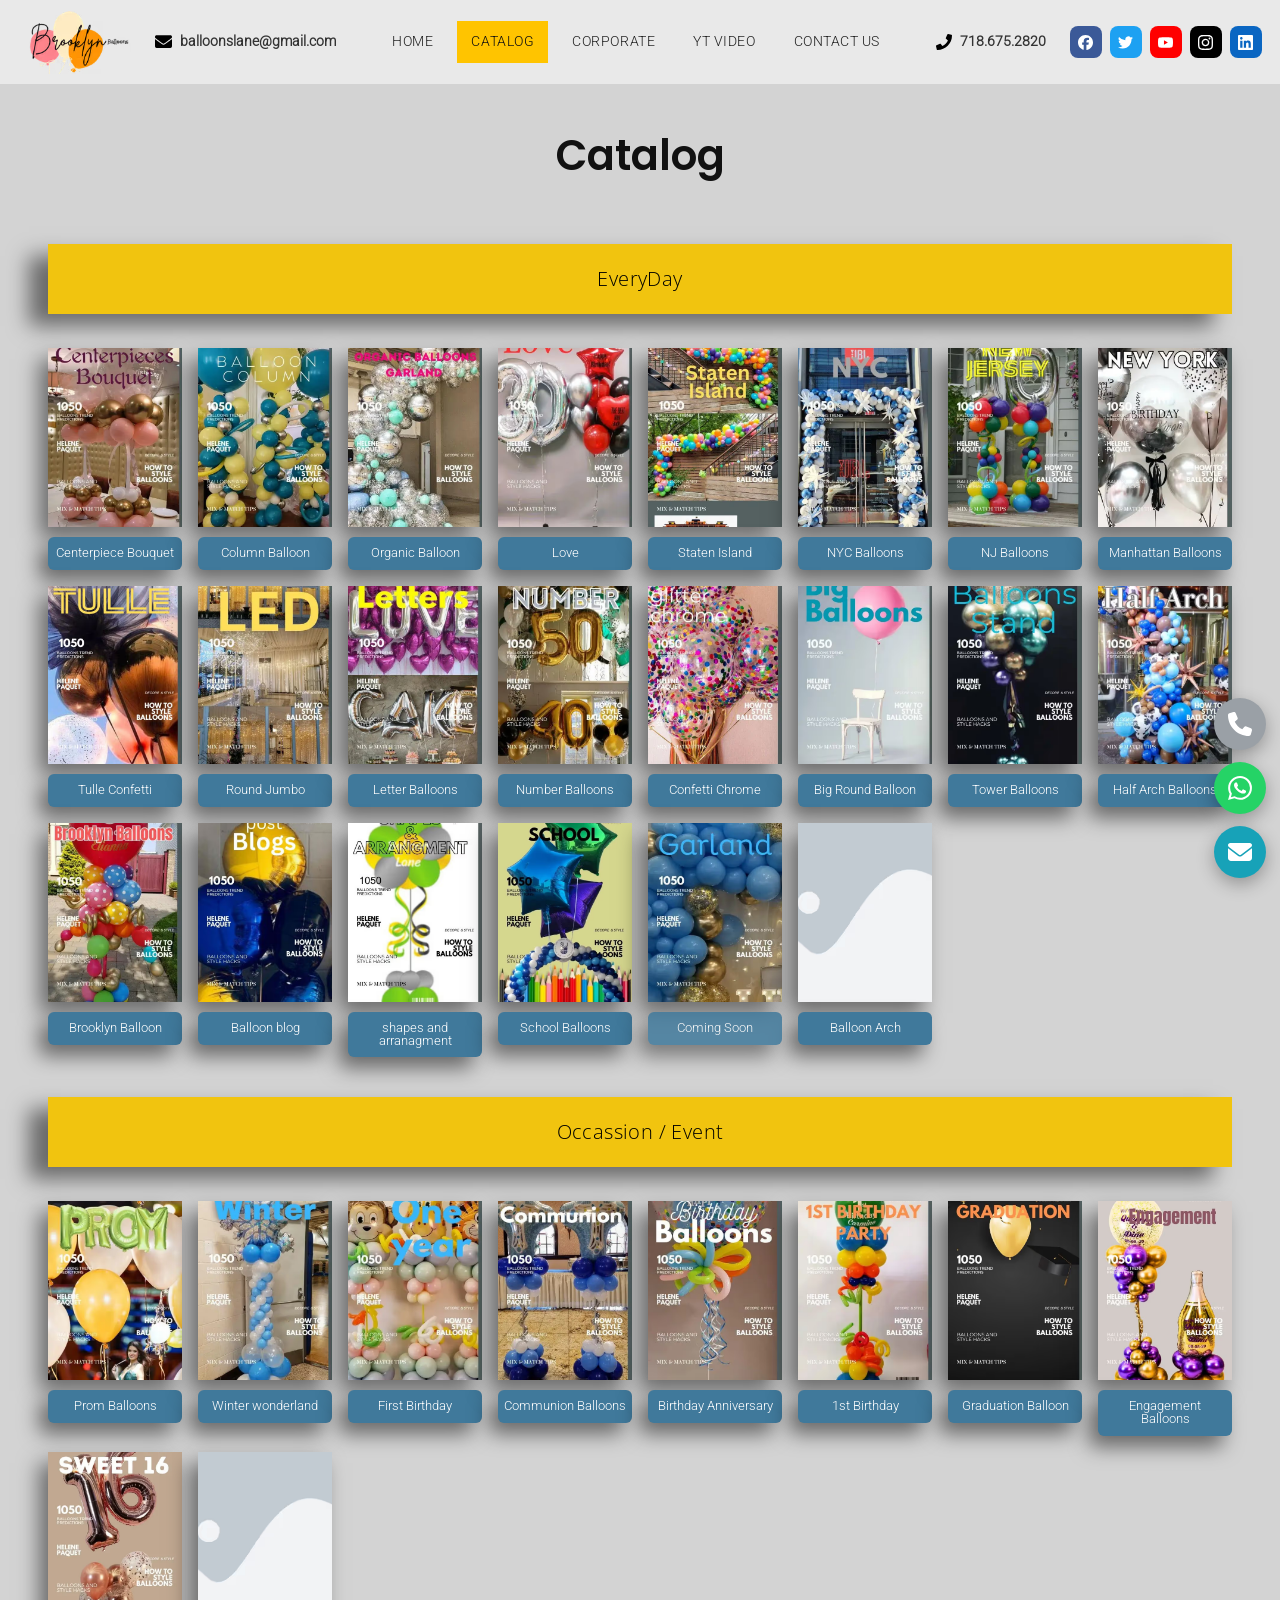
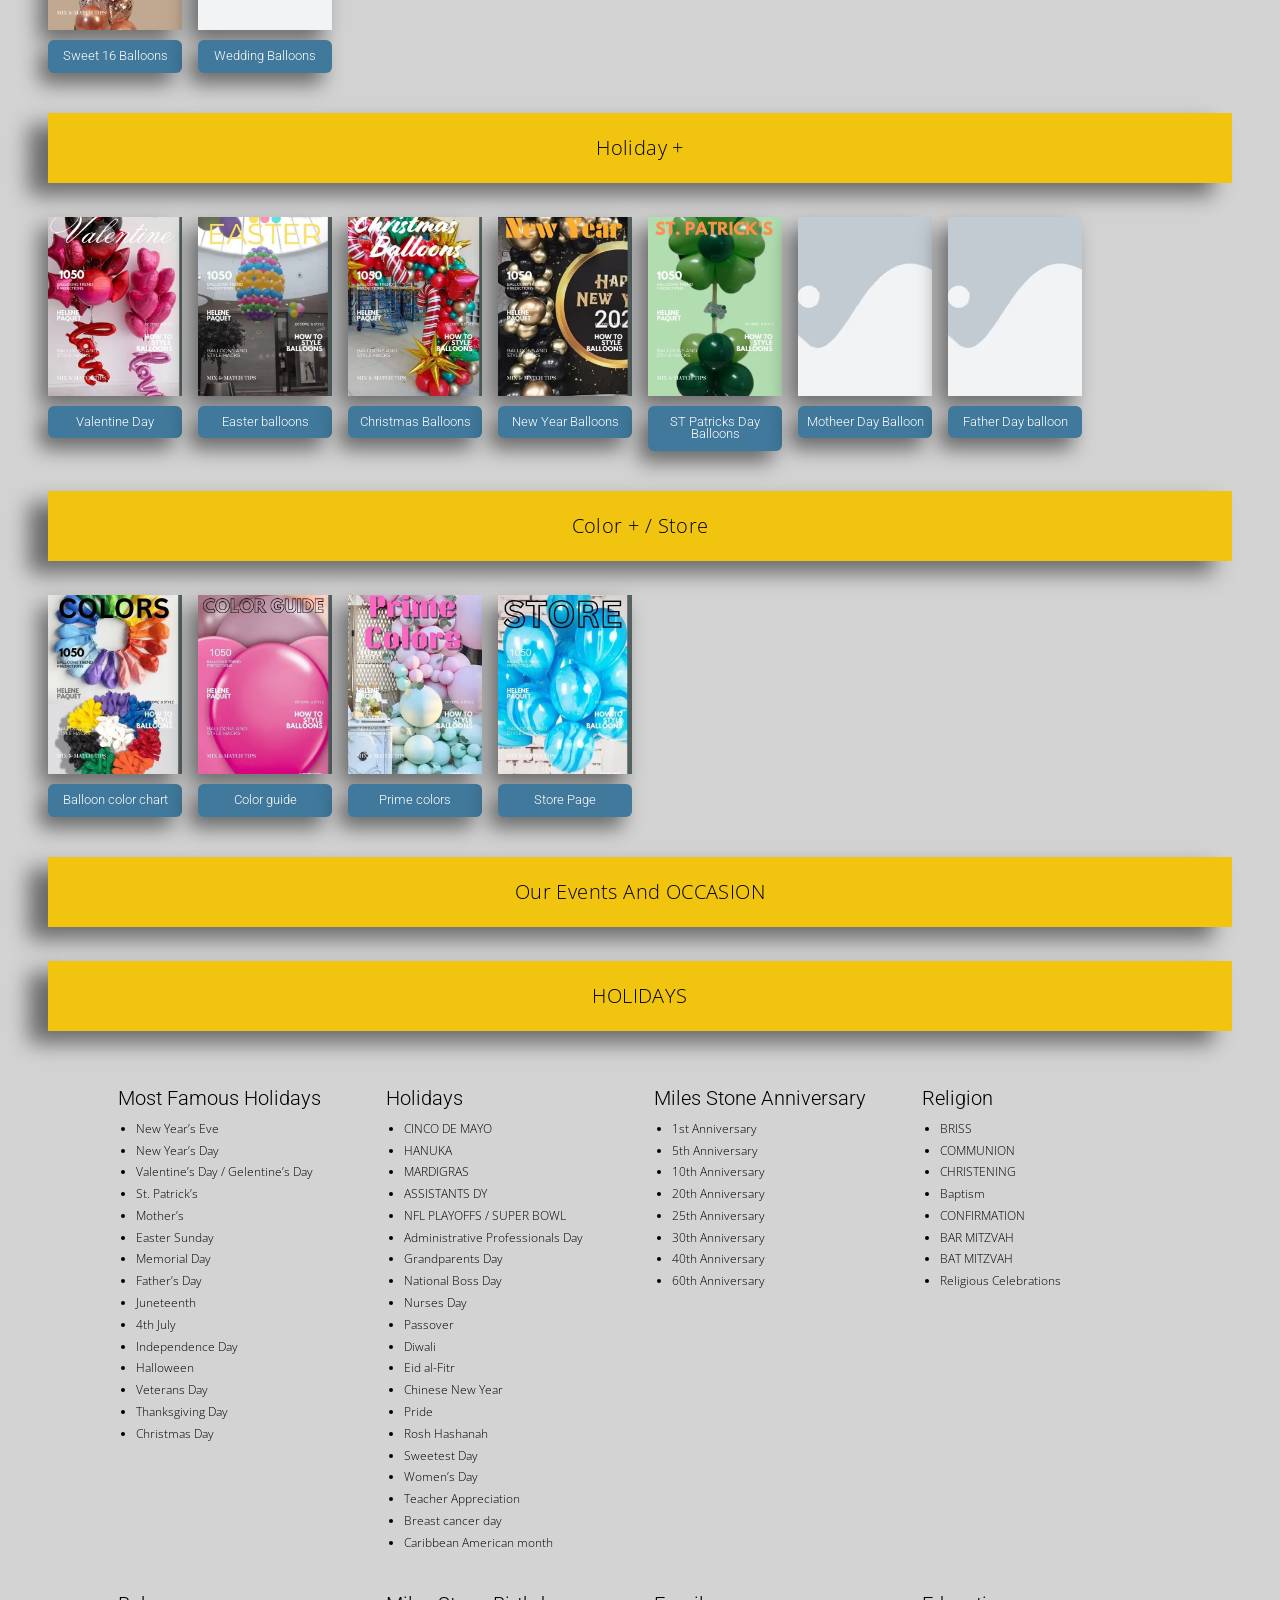
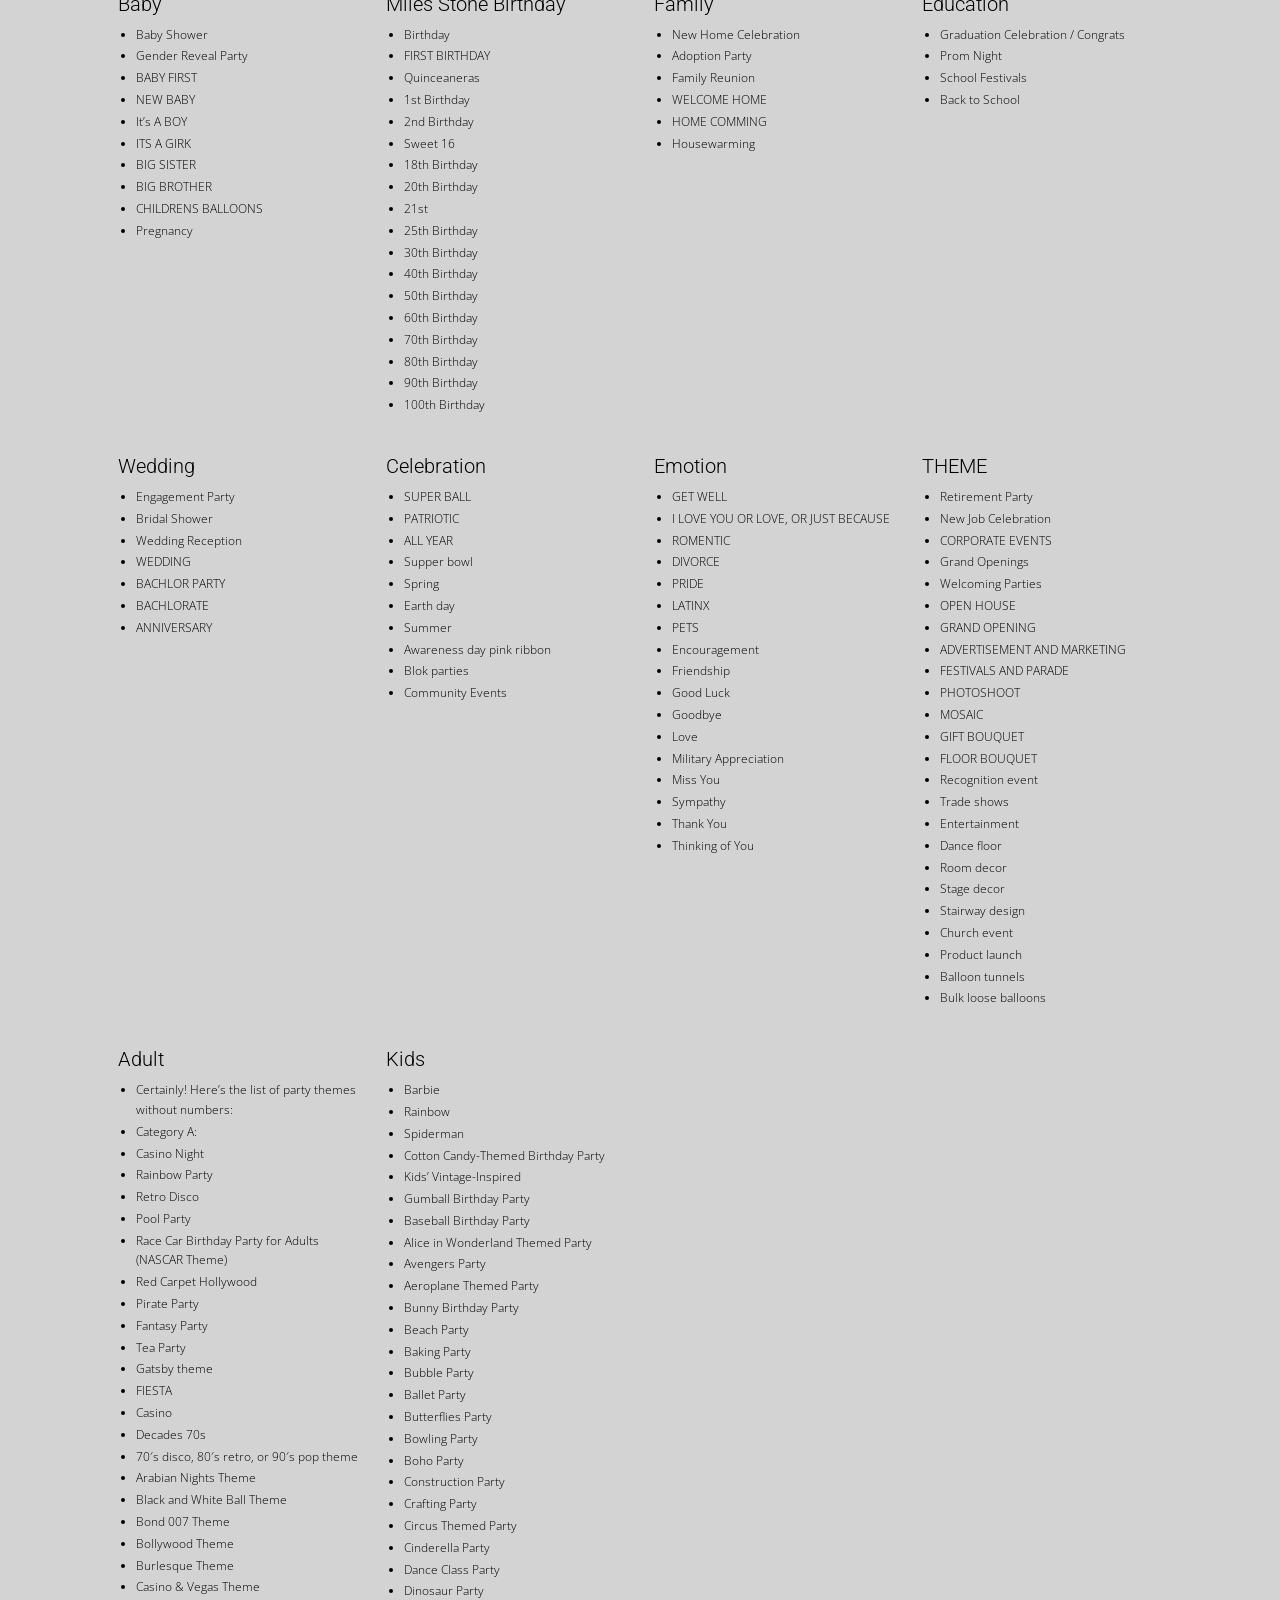
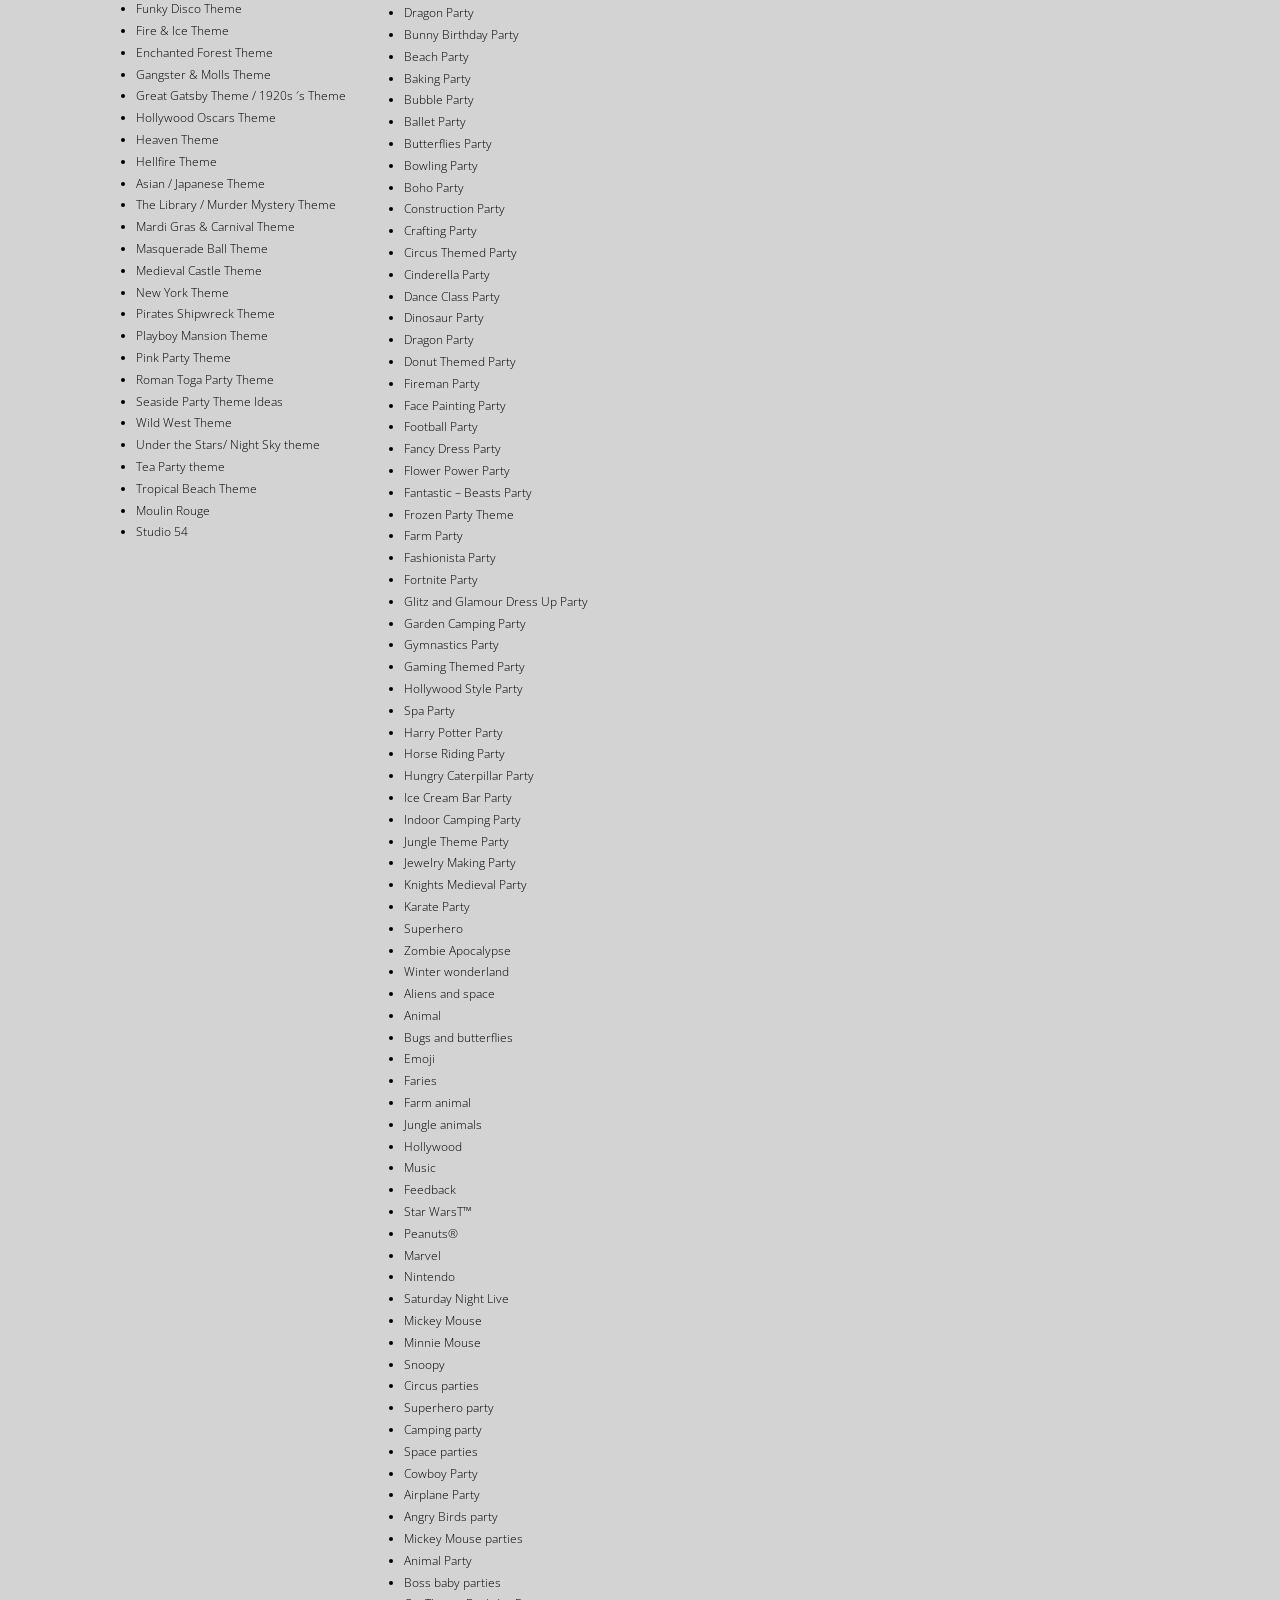
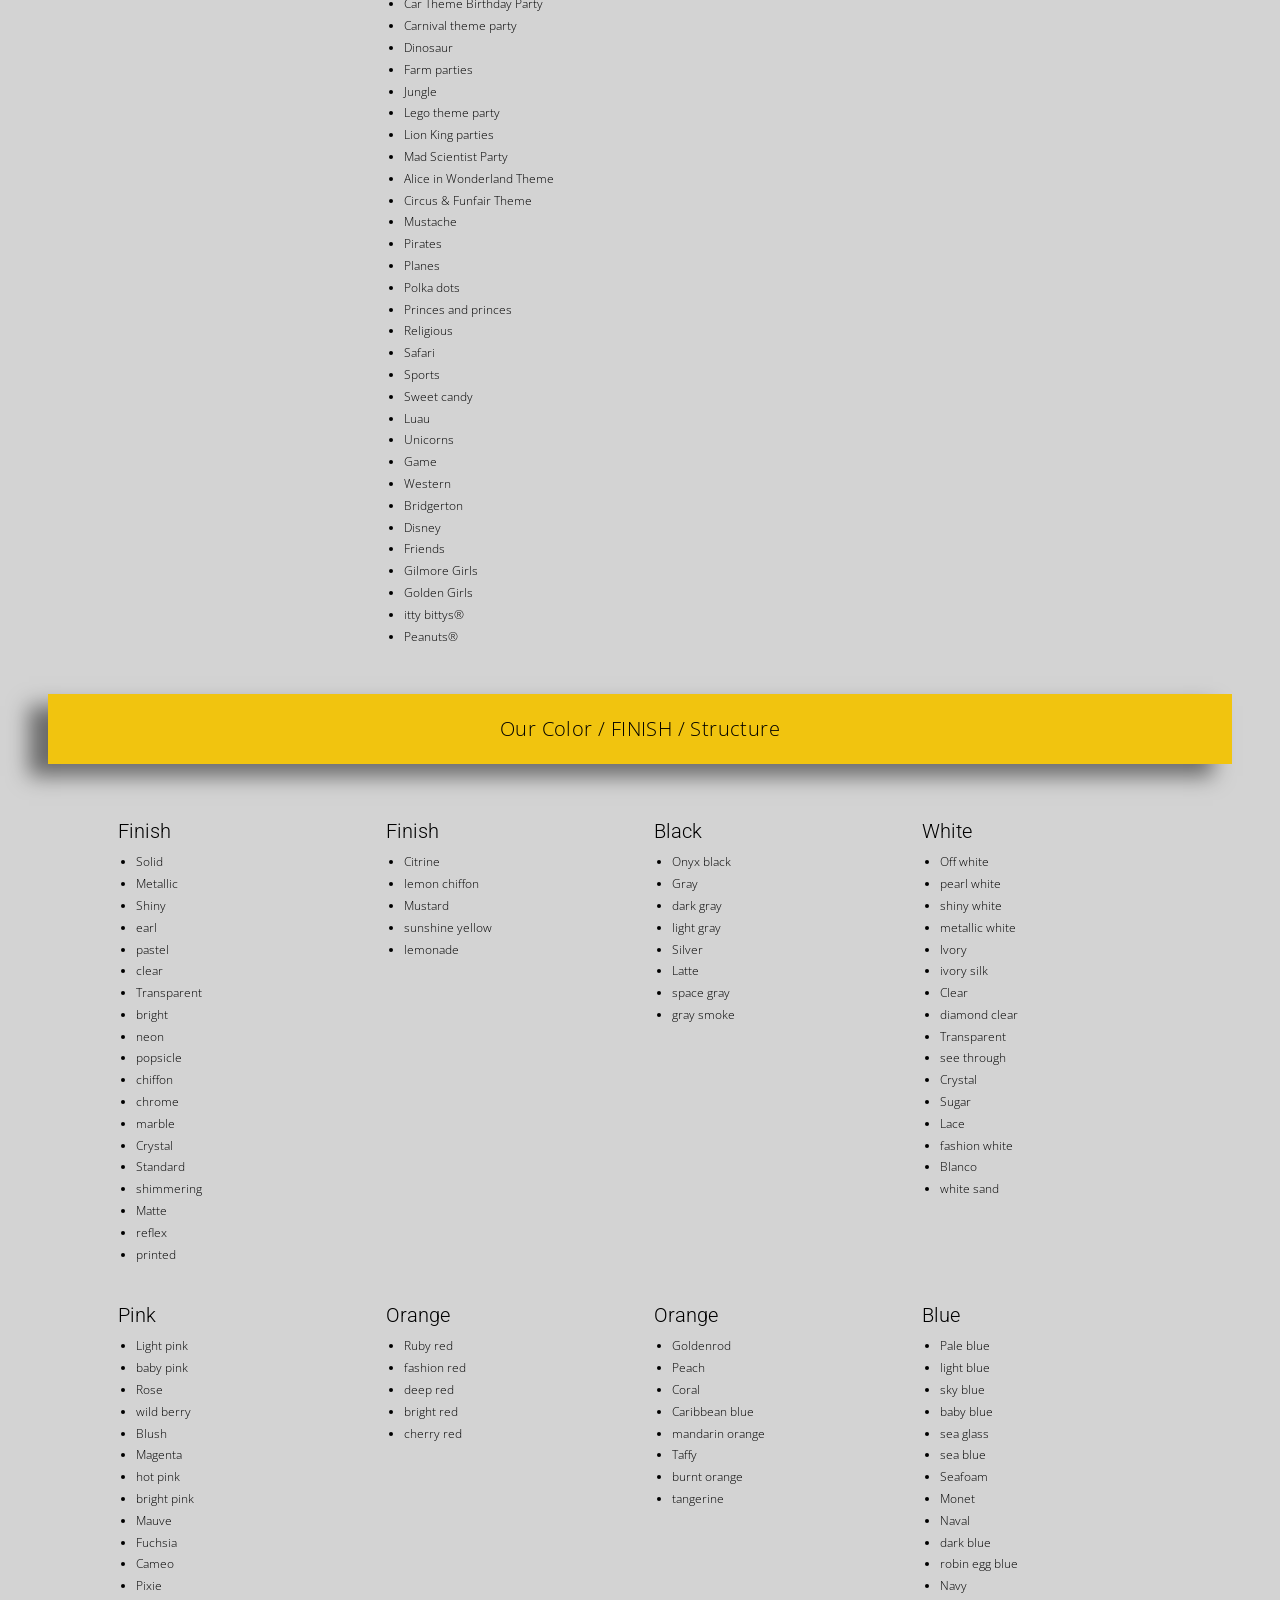
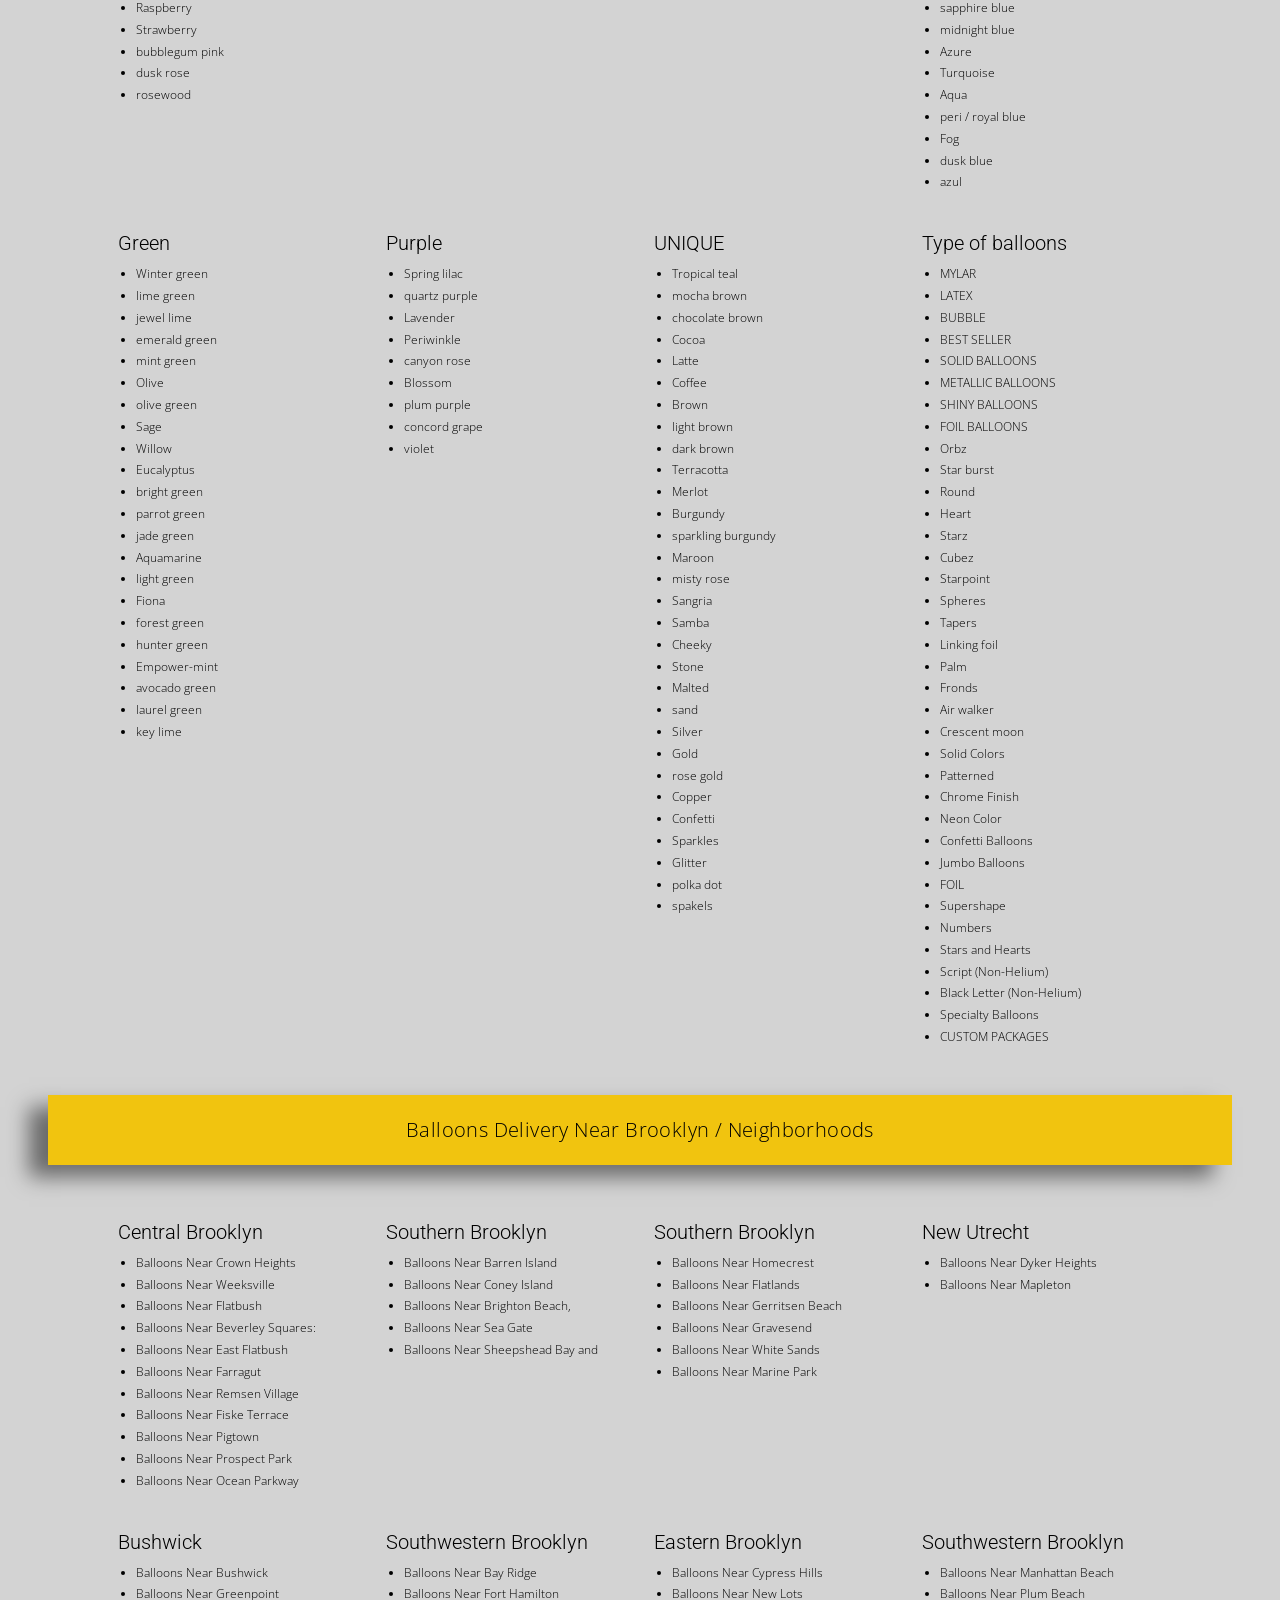
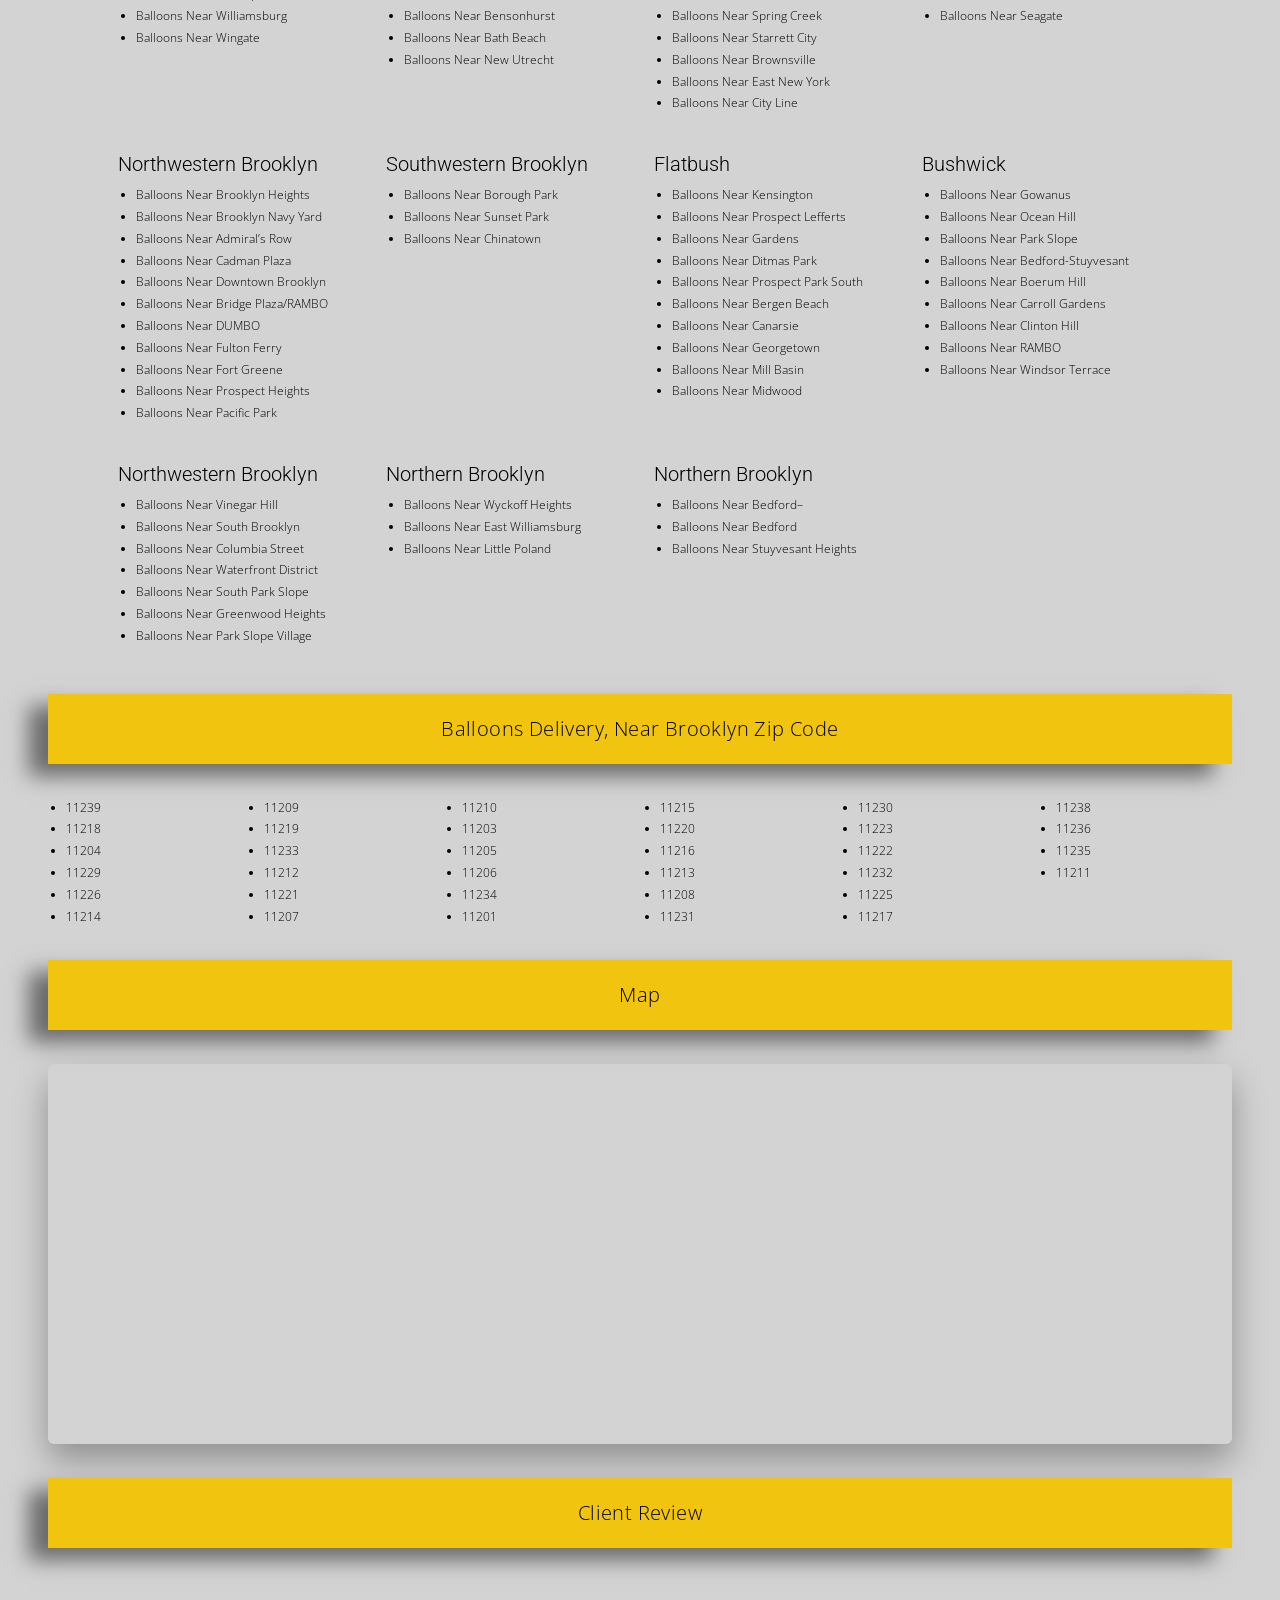
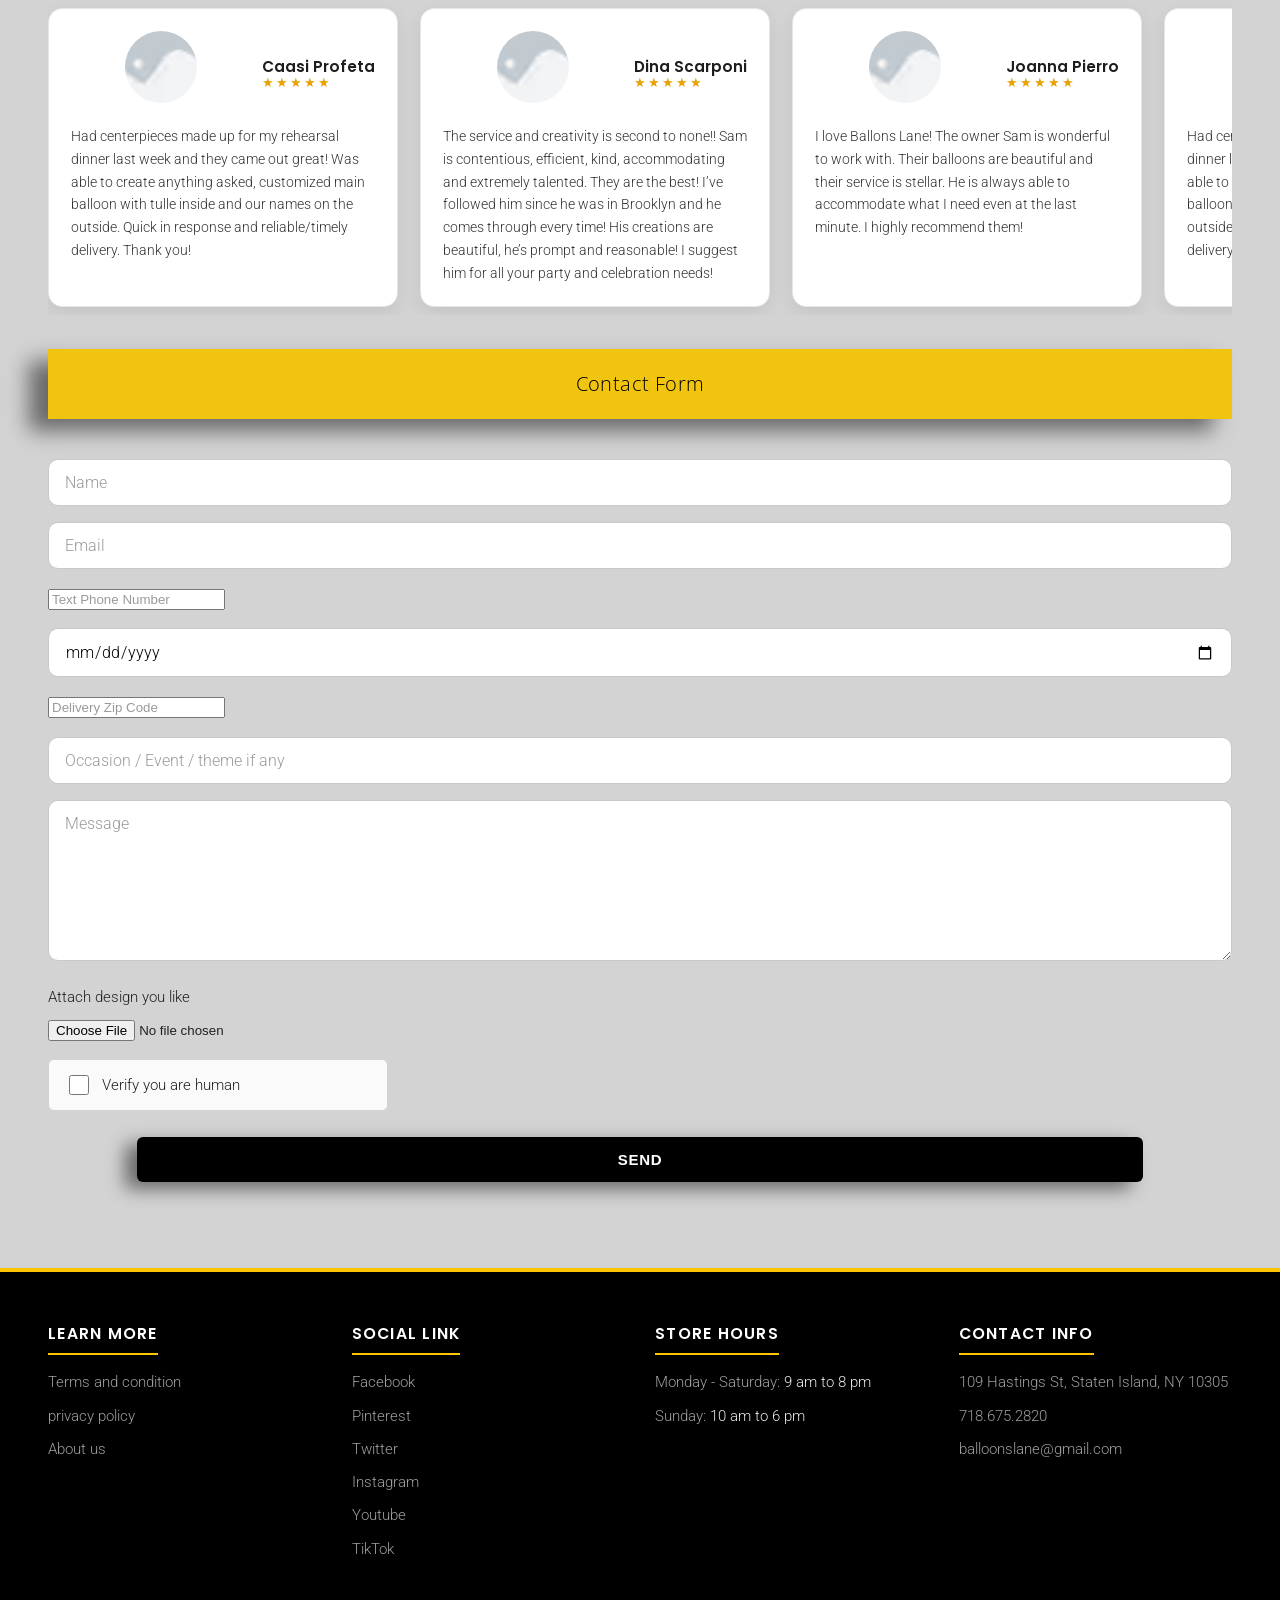
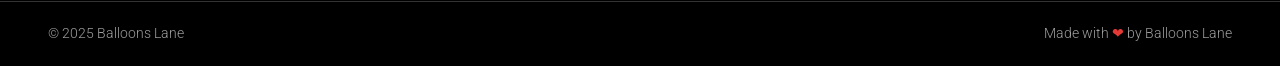
<file: catalog/index.html>
<!DOCTYPE html><html lang="en"> <head><meta charset="utf-8"><meta name="viewport" content="width=device-width, initial-scale=1"><title>Catalog - birthdayballoondeliverybrooklyn.com</title><meta name="description" content="Browse the Birthday Balloon Delivery Brooklyn catalog: balloon products, occasions, colors and finishes, delivery neighborhoods and zip codes across Brooklyn."><meta name="robots" content="index, follow"><link rel="canonical" href="https://birthdayballoondeliverybrooklyn.com/catalog/"><meta property="og:type" content="website"><meta property="og:title" content="Catalog - birthdayballoondeliverybrooklyn.com"><meta property="og:description" content="Browse the Birthday Balloon Delivery Brooklyn catalog: balloon products, occasions, colors and finishes, delivery neighborhoods and zip codes across Brooklyn."><meta property="og:url" content="https://birthdayballoondeliverybrooklyn.com/catalog/"><meta property="og:image" content="https://birthdayballoondeliverybrooklyn.com/_astro/brooklyn-balloons-logo.euTSviKz.png"><meta name="twitter:card" content="summary_large_image"><link rel="icon" href="/favicon.ico" sizes="any"><link rel="icon" type="image/png" href="/images/favicon-512.png"><link rel="apple-touch-icon" href="/images/apple-touch-icon.png"><link rel="preload" as="font" type="font/woff2" href="/fonts/roboto-300-latin.woff2" crossorigin fetchpriority="high"><style>@font-face{font-family:Open Sans;font-style:normal;font-weight:300;font-display:swap;src:url(/fonts/open-sans-300-latin-ext.woff2) format("woff2");unicode-range:U+0100-02BA,U+02BD-02C5,U+02C7-02CC,U+02CE-02D7,U+02DD-02FF,U+0304,U+0308,U+0329,U+1D00-1DBF,U+1E00-1E9F,U+1EF2-1EFF,U+2020,U+20A0-20AB,U+20AD-20C4,U+2113,U+2C60-2C7F,U+A720-A7FF}@font-face{font-family:Open Sans;font-style:normal;font-weight:300;font-display:swap;src:url(/fonts/open-sans-300-latin.woff2) format("woff2");unicode-range:U+0000-00FF,U+0131,U+0152-0153,U+02BB-02BC,U+02C6,U+02DA,U+02DC,U+0304,U+0308,U+0329,U+2000-206F,U+20AC,U+2122,U+2191,U+2193,U+2212,U+2215,U+FEFF,U+FFFD}@font-face{font-family:Poppins;font-style:normal;font-weight:300;font-display:swap;src:url(/fonts/poppins-300-latin-ext.woff2) format("woff2");unicode-range:U+0100-02BA,U+02BD-02C5,U+02C7-02CC,U+02CE-02D7,U+02DD-02FF,U+0304,U+0308,U+0329,U+1D00-1DBF,U+1E00-1E9F,U+1EF2-1EFF,U+2020,U+20A0-20AB,U+20AD-20C4,U+2113,U+2C60-2C7F,U+A720-A7FF}@font-face{font-family:Poppins;font-style:normal;font-weight:300;font-display:swap;src:url(/fonts/poppins-300-latin.woff2) format("woff2");unicode-range:U+0000-00FF,U+0131,U+0152-0153,U+02BB-02BC,U+02C6,U+02DA,U+02DC,U+0304,U+0308,U+0329,U+2000-206F,U+20AC,U+2122,U+2191,U+2193,U+2212,U+2215,U+FEFF,U+FFFD}@font-face{font-family:Poppins;font-style:normal;font-weight:400;font-display:swap;src:url(/fonts/poppins-400-latin-ext.woff2) format("woff2");unicode-range:U+0100-02BA,U+02BD-02C5,U+02C7-02CC,U+02CE-02D7,U+02DD-02FF,U+0304,U+0308,U+0329,U+1D00-1DBF,U+1E00-1E9F,U+1EF2-1EFF,U+2020,U+20A0-20AB,U+20AD-20C4,U+2113,U+2C60-2C7F,U+A720-A7FF}@font-face{font-family:Poppins;font-style:normal;font-weight:400;font-display:swap;src:url(/fonts/poppins-400-latin.woff2) format("woff2");unicode-range:U+0000-00FF,U+0131,U+0152-0153,U+02BB-02BC,U+02C6,U+02DA,U+02DC,U+0304,U+0308,U+0329,U+2000-206F,U+20AC,U+2122,U+2191,U+2193,U+2212,U+2215,U+FEFF,U+FFFD}@font-face{font-family:Poppins;font-style:normal;font-weight:500;font-display:swap;src:url(/fonts/poppins-500-latin-ext.woff2) format("woff2");unicode-range:U+0100-02BA,U+02BD-02C5,U+02C7-02CC,U+02CE-02D7,U+02DD-02FF,U+0304,U+0308,U+0329,U+1D00-1DBF,U+1E00-1E9F,U+1EF2-1EFF,U+2020,U+20A0-20AB,U+20AD-20C4,U+2113,U+2C60-2C7F,U+A720-A7FF}@font-face{font-family:Poppins;font-style:normal;font-weight:500;font-display:swap;src:url(/fonts/poppins-500-latin.woff2) format("woff2");unicode-range:U+0000-00FF,U+0131,U+0152-0153,U+02BB-02BC,U+02C6,U+02DA,U+02DC,U+0304,U+0308,U+0329,U+2000-206F,U+20AC,U+2122,U+2191,U+2193,U+2212,U+2215,U+FEFF,U+FFFD}@font-face{font-family:Poppins;font-style:normal;font-weight:600;font-display:swap;src:url(/fonts/poppins-600-latin-ext.woff2) format("woff2");unicode-range:U+0100-02BA,U+02BD-02C5,U+02C7-02CC,U+02CE-02D7,U+02DD-02FF,U+0304,U+0308,U+0329,U+1D00-1DBF,U+1E00-1E9F,U+1EF2-1EFF,U+2020,U+20A0-20AB,U+20AD-20C4,U+2113,U+2C60-2C7F,U+A720-A7FF}@font-face{font-family:Poppins;font-style:normal;font-weight:600;font-display:swap;src:url(/fonts/poppins-600-latin.woff2) format("woff2");unicode-range:U+0000-00FF,U+0131,U+0152-0153,U+02BB-02BC,U+02C6,U+02DA,U+02DC,U+0304,U+0308,U+0329,U+2000-206F,U+20AC,U+2122,U+2191,U+2193,U+2212,U+2215,U+FEFF,U+FFFD}@font-face{font-family:Roboto;font-style:normal;font-weight:300;font-display:swap;src:url(/fonts/roboto-300-latin-ext.woff2) format("woff2");unicode-range:U+0100-02BA,U+02BD-02C5,U+02C7-02CC,U+02CE-02D7,U+02DD-02FF,U+0304,U+0308,U+0329,U+1D00-1DBF,U+1E00-1E9F,U+1EF2-1EFF,U+2020,U+20A0-20AB,U+20AD-20C4,U+2113,U+2C60-2C7F,U+A720-A7FF}@font-face{font-family:Roboto;font-style:normal;font-weight:300;font-display:swap;src:url(/fonts/roboto-300-latin.woff2) format("woff2");unicode-range:U+0000-00FF,U+0131,U+0152-0153,U+02BB-02BC,U+02C6,U+02DA,U+02DC,U+0304,U+0308,U+0329,U+2000-206F,U+20AC,U+2122,U+2191,U+2193,U+2212,U+2215,U+FEFF,U+FFFD}:root{--yellow:#FFC400;--yellow-dark:#E0A800;--header-gray:#F1C40E;--body-gray:#D3D3D3;--band-gray:#F1C40F;--hero-dark:#1E1E1E;--ink:#212121;--muted:#9E9E9E;--card-blue:#40799B;--link-pink:#E91E63;--black:#000000;--wa-green:#25D366;--teal:#17A2B8;--fab-gray:#69727D;--shadow-soft:0 16px 34px rgba(0,0,0,.32);--shadow-card:0 10px 22px rgba(0,0,0,.25);--shadow-product:-9px 11px 20px 0px rgba(0, 0, 0, .5);--shadow-band:-19px 12px 20px 0px rgba(0, 0, 0, .5);--radius:6px}*{box-sizing:border-box}html{scroll-behavior:smooth}body{margin:0;font-family:Segoe UI,Roboto,Helvetica Neue,Arial,sans-serif;color:var(--ink);background:var(--body-gray);line-height:1.7}h1,h2,h3,h4{line-height:1.35;margin:0 0 .6em;font-family:Poppins,Comfortaa,Segoe UI,sans-serif}img{max-width:100%;height:auto;display:block}a{color:var(--link-pink)}.container{max-width:none;width:100%;margin:0 auto;padding:0 clamp(16px,4vw,48px)}.band{background:var(--band-gray);border-radius:0;box-shadow:var(--shadow-band);text-align:center;padding:22px 18px;margin:34px auto;max-width:none}.band h2,.band h3{font-family:Open Sans,sans-serif;font-weight:300;text-transform:capitalize;letter-spacing:.02em;margin:0;color:#000;font-size:20px;line-height:1.3}.band .sub{margin:.4em 0 0;color:#555;font-size:.95rem}.site-header{position:static;top:0;z-index:50;background:var(--header-gray);box-shadow:0 6px 14px #00000059,0 20px 38px #00000080}.header-contact{display:flex;align-items:center;gap:8px;font-size:.9rem;color:#000}.header-contact a{color:#000;text-decoration:none;font-weight:600}.main-nav a{text-decoration:none;color:#000;font-family:Roboto,sans-serif;font-weight:300;font-size:15px;text-transform:uppercase;letter-spacing:.04em;padding:9px 14px;border-radius:10px;white-space:nowrap;transition:background .2s,color .2s}.main-nav a:hover,.main-nav a.active{background:#000;color:#fff}.nav-toggle{display:none;margin-left:auto;background:none;border:0;cursor:pointer;font-size:1.7rem;line-height:1;color:#000;padding:6px 10px}.header-social a{width:32px;height:32px;border-radius:8px;background:#555;color:#fff;display:flex;align-items:center;justify-content:center;text-decoration:none;font-size:.8rem;font-weight:700}.hero-split{display:flex;padding:0;background:#5e5e5e;min-height:780px}.hero-pane{position:relative;width:50%}.hero-left{display:flex;flex-direction:column;justify-content:center}.hero-left:before{content:"";position:absolute;inset:0;background:#0009}.hero-left-text{position:relative;padding:90px 34px 90px 0}.hero-left-text h1{font-family:Roboto,sans-serif;font-size:30px;font-weight:400;color:#fff;line-height:1.3;margin:0 30px}.hero-left-text p{font-family:Roboto,sans-serif;font-size:16px;font-weight:200;color:#fff;margin:14px 0 0 30px}.hero-right{overflow:hidden;background:#000}.hero-right video{position:absolute;inset:0;width:100%;height:100%;object-fit:cover;display:block}.video-section{background:#000;padding:40px 20px}.video-single{max-width:none;margin:0 auto;border-radius:18px;overflow:hidden;box-shadow:var(--shadow-soft)}.video-single iframe{width:100%;aspect-ratio:16/9;border:0;display:block}.btn{display:inline-block;border:0;cursor:pointer;text-decoration:none;font-weight:600;line-height:1;text-transform:uppercase;letter-spacing:.05em;border-radius:6px;box-shadow:var(--shadow-card);transition:transform .15s,box-shadow .15s}.btn:hover{transform:translateY(-2px)}.btn-yellow{background:var(--yellow);color:#222;padding:15px 46px;font-size:1rem}.btn-black{background:#000;color:#fff;padding:15px 46px;font-size:15px;font-weight:600;box-shadow:-12px 7px 18px #00000080}.btn-black:link,.btn-black:visited,.btn-black:hover,.btn-black:active{color:#fff}.btn-yellow:hover{background:var(--yellow-dark)}.btn-blue{background:var(--card-blue);color:#fff;padding:11px 26px;font-size:.85rem;border-radius:6px;box-shadow:var(--shadow-card)}.btn-wide{display:block;width:85%;margin:26px auto;text-align:center}.inquiry-form{background:transparent;border-radius:0;box-shadow:none;padding:6px 0 10px;max-width:none;margin:0 auto}.inquiry-form .row{display:grid;grid-template-columns:1fr 1fr;gap:16px}.inquiry-form .field{margin-bottom:16px}.inquiry-form label{display:block;font-weight:600;margin-bottom:6px;font-size:.92rem}.inquiry-form ::placeholder{color:#9a9a9a}.inquiry-form input[type=text],.inquiry-form input[type=email],.inquiry-form input[type=tel],.inquiry-form input[type=date],.inquiry-form select,.inquiry-form textarea{width:100%;padding:13px 16px;border:1px solid #c9c9c9;border-radius:10px;font-size:1rem;font-family:inherit;background:#fff}.inquiry-form textarea{border-radius:10px;min-height:130px;resize:vertical}.inquiry-form input:focus,.inquiry-form select:focus,.inquiry-form textarea:focus{outline:2px solid var(--yellow);border-color:var(--yellow)}.form-note{font-size:.85rem;color:#666;text-align:center;margin-top:12px}.card-grid{display:grid;grid-template-columns:repeat(auto-fill,minmax(240px,1fr));gap:26px;margin:26px 0}.cat-card{background:#fff;border-radius:var(--radius);box-shadow:var(--shadow-card);overflow:hidden;text-align:center;padding-bottom:20px;display:flex;flex-direction:column}.cat-card img{width:100%;aspect-ratio:1/1;object-fit:cover}.cat-card h3{font-size:1.05rem;margin:14px 12px 6px;text-transform:uppercase;letter-spacing:.03em}.cat-card p{font-size:.9rem;color:#555;margin:0 14px 14px;flex:1}.cat-card .btn-blue{margin:0 16px}.gallery-grid{display:grid;grid-template-columns:repeat(auto-fill,minmax(200px,1fr));gap:18px;margin:22px 0}.gallery-grid figure{margin:0;background:#fff;border-radius:12px;overflow:hidden;box-shadow:var(--shadow-card)}.gallery-grid img{width:100%;aspect-ratio:1/1;object-fit:cover}.gallery-grid figcaption{padding:10px;font-size:.82rem;text-align:center;color:#444}.corp-wrap{position:relative;max-width:none;margin:0 auto;padding:0;overflow:hidden}.corp-track{display:flex;width:max-content;padding:10px 0;animation:corp-scroll 30s linear infinite}.corp-logo{flex:0 0 280px;background:transparent;border-radius:0;box-shadow:none;height:150px;display:flex;align-items:center;justify-content:center;padding:10px 14px}.corp-logo img{max-width:240px;max-height:125px;width:auto;height:auto;object-fit:contain}@keyframes corp-scroll{0%{transform:translate(0)}to{transform:translate(-50%)}}@media(prefers-reduced-motion:reduce){.corp-track{animation:none}}.video-grid{display:grid;grid-template-columns:1fr 1fr;gap:26px;max-width:none;margin:0 auto}.video-card{border:0;border-radius:20px;overflow:hidden;background:#000;box-shadow:var(--shadow-soft)}.more-video{text-align:center;margin-top:18px}.seo-copy{width:90%;max-width:none;box-sizing:border-box;margin:0 auto;text-align:center;padding:10px 0 30px}.seo-copy h2{font-size:clamp(1.3rem,2.6vw,1.8rem);margin:1.6em 0 .6em}.seo-copy h3{font-size:1.15rem;margin:1.4em 0 .5em}.seo-copy h4{font-size:1.05rem;margin:1.2em 0 .4em}.seo-copy p{margin:0 0 1em}.check-list{list-style:none;padding:0;margin:1em auto;max-width:640px;text-align:center}.check-list li{margin:.45em 0}.check-list li:before{content:"✔ ";color:#2e7d32;font-weight:800}.faq{max-width:none;margin:0 auto}.faq-item{background:#cdcdcd;border-radius:8px;box-shadow:var(--shadow-card);margin-bottom:14px;overflow:hidden}.faq-q{width:100%;text-align:left;background:none;border:0;cursor:pointer;padding:18px 20px;font-size:1rem;font-weight:700;color:var(--ink);display:flex;gap:12px;align-items:center;font-family:inherit}.faq-q .marker{color:#000;font-size:.9em}.faq-a{max-height:0;overflow:hidden;transition:max-height .3s ease;padding:0 20px}.faq-item.open .faq-a{max-height:600px;padding:0 20px 18px}.loc-section{max-width:none;margin:0 auto 30px}.loc-grid{columns:6 150px;column-gap:22px;list-style:none;padding:0;margin:0}.loc-grid li{break-inside:avoid;margin-bottom:.4em;font-size:.9rem}.loc-grid a{color:#444;text-decoration:none}.loc-grid a:hover{color:var(--link-pink)}.review-grid{display:grid;grid-template-columns:repeat(auto-fill,minmax(280px,1fr));gap:24px;max-width:none;margin:0 auto}.review-card{background:#fff;border-radius:var(--radius);box-shadow:var(--shadow-card);padding:24px;text-align:center}.review-card img{width:72px;height:72px;border-radius:50%;object-fit:cover;margin:0 auto 12px}.review-card h4{margin:0 0 8px}.review-card p{font-size:.92rem;color:#555;margin:0}.contact-hero{background:var(--hero-dark);color:#fff;text-align:center;padding:60px 20px}.contact-hero h1{font-size:clamp(1.8rem,3.4vw,2.6rem);margin:0}.contact-cards{display:grid;grid-template-columns:repeat(auto-fit,minmax(240px,1fr));gap:22px;max-width:none;margin:34px auto}.contact-card{background:#fff;border-radius:var(--radius);box-shadow:var(--shadow-card);padding:28px;text-align:center}.contact-card h3{margin:0 0 10px;text-transform:uppercase;font-size:1rem;letter-spacing:.05em}.contact-card a{color:var(--ink);font-weight:700;text-decoration:none;font-size:1.05rem}.contact-card a:hover{color:var(--link-pink)}.map-embed{max-width:none;margin:0 auto 34px;border-radius:var(--radius);overflow:hidden;box-shadow:var(--shadow-soft)}.map-embed iframe{width:100%;height:380px;border:0;display:block}.social-row{display:flex;gap:12px;justify-content:center;margin:18px 0 40px}.social-row a{width:48px;height:48px;border-radius:12px;background:#333;color:#fff;display:flex;align-items:center;justify-content:center;text-decoration:none;font-weight:800;font-size:.85rem}.social-row a:hover{background:var(--yellow);color:#222}.site-footer{background:var(--black);color:var(--muted);margin-top:50px}.footer-grid{max-width:none;margin:0 auto;padding:48px clamp(16px,4vw,48px) 30px;display:grid;grid-template-columns:repeat(auto-fit,minmax(220px,1fr));gap:30px}.footer-grid h4{color:#fff;text-transform:uppercase;letter-spacing:.08em;font-size:.98rem;margin:0 0 16px;padding-bottom:9px;display:inline-block}.footer-grid li{margin-bottom:10px;font-size:.94rem;line-height:1.55}.footer-grid a{color:var(--muted);text-decoration:none;transition:color .2s ease}.footer-grid a:hover{color:#fff}.footer-bottom{border-top:1px solid #333;max-width:none;margin:0 auto;padding:20px clamp(16px,4vw,48px);display:flex;align-items:center;justify-content:space-between;gap:16px;flex-wrap:wrap;font-size:.88rem}.pay-icons{display:flex;gap:8px;flex-wrap:wrap;justify-content:center}.pay-icons span{background:#222;border:1px solid #444;border-radius:6px;color:#ddd;font-size:.68rem;font-weight:700;padding:5px 9px;white-space:nowrap}.contact-hero-banner{position:relative;background:#5e5e5e;overflow:hidden;color:#fff;text-align:center;min-height:100vh;min-height:100svh;display:flex;align-items:center;justify-content:center;padding:90px 20px 120px}.contact-hero-inner{width:100%;position:relative;z-index:1}.contact-hero-photo{position:absolute;inset:0;width:100%;height:100%;object-fit:cover;object-position:top center;display:block}.contact-hero-banner:before{content:"";position:absolute;inset:0;background:#00000080;z-index:0}.contact-hero-inner h1{font-family:Open Sans,sans-serif;font-size:71px;margin:0 0 .3em;color:#fff;font-weight:500}.contact-hero-inner .order-link{margin:.3em 0}.contact-hero-inner .order-link a{color:#fff;font-size:38px;font-weight:400;text-decoration:none}.contact-hero-inner .order-link a:hover{text-decoration:underline}.contact-hero-inner .lane-domain{color:#fff;opacity:.85;font-size:1.1rem;margin:.3em 0 0}.wave-divider{display:block;width:100%;height:70px;position:absolute;left:0;bottom:-1px}.wave-divider.top{top:-1px;bottom:auto;transform:scaleY(-1)}.info-bar-section{padding:10px 20px 30px;text-align:center;background:#d0d3d4}.info-bar{background:#3d3d3d;border-radius:6px;box-shadow:-16px 17px 17px #00000080;max-width:1250px;margin:36px auto 0;position:relative;z-index:2;display:grid;grid-template-columns:repeat(3,1fr);gap:14px;padding:30px 26px;color:#fff}.info-cell{display:flex;flex-direction:column;align-items:center;gap:10px}.info-icon{display:block;line-height:0}.info-icon svg{width:52px;height:52px;fill:#ffc72f}.info-cell a{color:#e7e7e7;text-decoration:none;font-family:Roboto,sans-serif;font-size:19px;font-weight:300}.info-cell a:hover{text-decoration:underline}.designs-section{position:relative;background:#62a94a;text-align:center;margin:50px 0 0;padding:110px 20px}.designs-inner p,.designs-inner h2{color:#efefef;font-size:25px;font-weight:200;margin:0 0 18px}.designs-inner .btn{display:block;width:200px;margin:0 auto 14px;border-radius:42px;box-shadow:-15px 11px 19px #00000080}.designs-inner .btn-orange{background:#d3602d;padding:14px 50px}.designs-inner .btn-orange:hover{background:#d3602d}.designs-inner .btn-yellow-sm{background:#f90;color:#fff;padding:15px 30px}.btn-orange{background:#e67e22;color:#fff;padding:12px 30px;font-size:.95rem}.btn-orange:hover{background:#d35400}.btn-yellow-sm{background:var(--yellow);color:#8a6d00;padding:12px 30px;font-size:.95rem}.store-policy{text-align:center;padding:40px 20px 50px;background:#d0d3d4}.store-policy h2{font-family:Open Sans,sans-serif;font-size:1.6rem;font-weight:300;color:#000;margin:0 0 .5em}.store-policy p{margin:0;color:#000;font-size:15px}@media(max-width:700px){.info-bar{grid-template-columns:1fr;margin-top:-20px}.contact-hero-banner{padding:60px 20px 100px}}.fab-phone{background:var(--fab-gray)}.fab-wa{background:var(--wa-green)}.fab-mail{background:var(--teal)}@media(max-width:860px){.hero-split{flex-direction:column;min-height:0}.hero-pane{width:100%}.hero-right{aspect-ratio:16/9;min-height:0}.hero-left{min-height:560px}@media(max-width:600px){.hero-left{aspect-ratio:9/16;min-height:0}}.hero-left-text{padding:70px 24px 70px 30px}.hero-left{padding:40px 24px}.video-grid,.inquiry-form .row{grid-template-columns:1fr}.inquiry-form{padding:24px 18px}.nav-toggle{display:block}.main-nav{display:none;position:absolute;top:100%;left:0;right:0;z-index:55;flex-direction:column;flex-wrap:nowrap;gap:0;margin:0;background:var(--header-gray);box-shadow:0 18px 24px #00000059;padding:6px 0}.main-nav.open{display:flex}.main-nav a{padding:13px 20px;font-size:.95rem}.header-contact span.hide-m,.header-social{display:none}}.yt-facade{position:relative;width:100%;padding:0;border:0;background:#000;cursor:pointer;display:block}.yt-facade img{width:100%;aspect-ratio:16/9;object-fit:cover;display:block}.yt-facade .yt-play{position:absolute;top:50%;left:50%;transform:translate(-50%,-50%);width:64px;height:64px;border-radius:50%;background:#000000a6;color:#fff;font-size:1.5rem;display:flex;align-items:center;justify-content:center}.yt-facade:hover .yt-play,.yt-facade:focus-visible .yt-play{background:var(--yellow);color:#222}.video-card iframe{width:100%;aspect-ratio:16/9;border:0;display:block}:focus-visible{outline:3px solid var(--card-blue);outline-offset:2px}@media(prefers-reduced-motion:reduce){*,*:before,*:after{animation-duration:.01ms!important;transition-duration:.01ms!important;scroll-behavior:auto!important}}.header-social a{transition:filter .2s ease}.sr-only{position:absolute;width:1px;height:1px;overflow:hidden;clip:rect(0 0 0 0);white-space:nowrap}.cat-row{display:grid;grid-template-columns:repeat(8,1fr);gap:14px;margin:26px 0 6px}.cat-mini{display:block;text-decoration:none}.cat-mini img{width:100%;aspect-ratio:3/4;object-fit:cover;border:0;box-shadow:var(--shadow-product);background:#fff}.cat-mini .mini-btn{display:block;text-decoration:none;margin-top:10px;background:var(--card-blue);color:#fff;text-align:center;font-family:Roboto,sans-serif;font-weight:300;font-size:.8rem;line-height:1;padding:10px 6px;border-radius:6px;box-shadow:-12px 7px 18px #00000080}.cat-mini:hover .mini-btn{background:#265d84}@media(max-width:1000px){.cat-row{grid-template-columns:repeat(4,1fr)}}@media(max-width:520px){.cat-row{grid-template-columns:1fr}}.seo-copy h2,.seo-copy h3,.seo-copy h4{font-weight:400}.loc-grid{list-style:disc;padding-left:18px}.loc-grid li{font-size:.88rem}.pay-strip{height:28px;width:auto;max-width:100%;margin:0 auto}@media(max-width:520px){.hero-left{min-height:400px}.hero-left-text{padding:54px 18px 54px 20px}.hero-left-text h1{font-size:27px}.hero-left-text p{font-size:14px}}.prod-grid{display:grid;grid-template-columns:repeat(8,1fr);gap:16px;margin:24px 0 40px}.prod-card{display:flex;flex-direction:column}.prod-card img{width:100%;aspect-ratio:3/4;object-fit:cover;border:0;box-shadow:var(--shadow-product);background:#fff}.prod-btn{display:block;margin-top:10px;background:var(--card-blue);color:#fff;text-align:center;font-family:Roboto,sans-serif;font-weight:300;font-size:.8rem;line-height:1;padding:10px 6px;border-radius:6px;box-shadow:var(--shadow-product);text-decoration:none}a.prod-btn:hover{background:#265d84}.prod-btn.static{cursor:default;opacity:.85}@media(max-width:1000px){.prod-grid{grid-template-columns:repeat(4,1fr)}}@media(max-width:520px){.prod-grid{grid-template-columns:repeat(2,1fr)}}.social-row a:nth-child(1){background:#3b5998}.social-row a:nth-child(2){background:#55acee}.social-row a:nth-child(3){background:#262626}.social-row a:nth-child(4){background:#007bb5}.social-row a:nth-child(5){background:#cb2027}.social-row a:nth-child(6){background:#e62117}@media(max-width:1000px){.corp-logo{flex-basis:220px;height:130px}.corp-logo img{max-height:105px}}@media(max-width:560px){.corp-logo{flex-basis:180px;height:110px}.corp-logo img{max-height:88px}}.header-social a img{width:15px;height:15px;display:block}.social-row a img{width:22px;height:22px;display:block}.fab img{width:26px;height:26px;display:block}.contact-form-card{background:#fff;border-radius:var(--radius);box-shadow:var(--shadow-card);max-width:1000px;margin:0 auto 40px;padding:28px}.contact-form-card .field label{position:absolute;width:1px;height:1px;overflow:hidden;clip:rect(0 0 0 0);white-space:nowrap}.contact-form-card .form-note{margin-top:14px}.contact-hero-inner h1,.contact-hero-inner .order-link a,.contact-hero-inner .lane-domain{text-shadow:0 2px 10px rgba(0,0,0,.55)}.map-embed.tall iframe{height:450px}.map-embed.narrow{max-width:1250px}.fab img{width:24px;height:24px}.elementor-shape{overflow:hidden;position:absolute;left:0;width:100%;line-height:0;direction:ltr;z-index:2}.elementor-shape-bottom{bottom:-1px;transform:rotate(180deg)}.elementor-shape svg{display:block;width:calc(213% + 1.3px);height:169px;position:relative;left:50%;transform:translate(-50%) rotateY(180deg)}.elementor-shape .elementor-shape-fill{fill:#d0d3d4}@media(max-width:768px){.elementor-shape svg{width:calc(300% + 1.3px);height:111px}}.social-row a svg{width:22px;height:22px;fill:#fff}.social-row a:hover svg{fill:#222}.fancy-wave{position:absolute;top:-1px;left:0;width:100%;line-height:0;z-index:2}.fancy-wave svg{display:block;width:100%;height:110px}.fancy-wave .w1{fill:#d0d3d4;opacity:.35}.fancy-wave .w2{fill:#d0d3d4;opacity:.6}.fancy-wave .w3{fill:#d0d3d4;opacity:1}@media(max-width:768px){.fancy-wave svg{height:70px}}@media(max-width:700px){.footer-grid{grid-template-columns:1fr 1fr;gap:26px;padding-top:38px}.footer-bottom{justify-content:center;text-align:center}.pay-strip{max-width:100%;height:auto}}@media(max-width:860px){.header-inner{gap:10px 12px}.brand{order:1}.header-contact-email{order:1;margin-left:auto}.header-contact-email span.hide-m{display:inline}.nav-toggle{order:2;margin-left:0}.header-contact-phone{order:2}.header-social{order:2;display:flex;margin-left:auto;gap:6px}.header-social a{width:27px;height:27px;border-radius:6px}.header-social a img{width:13px;height:13px}.header-contact{font-size:.84rem}.header-contact svg{flex:none}}img,iframe,video{max-width:100%}html,body{overflow-x:clip}@media(max-width:700px){.band h2,.band h3{font-size:20px;line-height:1.3}.seo-copy h2{font-size:1.3rem;line-height:1.32}.seo-copy h3{font-size:1.08rem;line-height:1.38}.seo-copy h4{font-size:1rem;line-height:1.42}.seo-copy p{line-height:1.65}.faq-q{line-height:1.4}.inquiry-form input,.inquiry-form select,.inquiry-form textarea{font-size:16px}}.catalog-wrap .loc-section h3{font-family:Roboto,sans-serif;font-size:20px;font-weight:300;color:#000;text-align:left;line-height:1.3;margin:20px 0 8px}.catalog-wrap .loc-section h4{font-family:Roboto,sans-serif;font-size:16px;font-weight:300;color:#000;text-align:left;line-height:1.35;margin:14px 0 6px}.catalog-wrap .loc-grid{font-family:Open Sans,sans-serif;font-size:12px;font-weight:300;color:#000;line-height:1.65}.catalog-wrap .loc-grid li{font-size:12px;margin-bottom:2px}.blocks-grid{display:grid;grid-template-columns:repeat(auto-fill,minmax(215px,1fr));gap:4px 28px;align-items:start;text-align:left}.cat-block{min-width:0}.mini-list{list-style:disc;padding-left:18px;margin:0 0 14px;text-align:left;font-family:Open Sans,sans-serif;font-size:12px;font-weight:300;color:#000;line-height:1.65}.mini-list li{font-size:12px;margin-bottom:2px}.catalog-hero{background:#d3d3d3;color:#111;text-align:center;padding:44px 20px 26px}.catalog-hero h1{font-size:clamp(1.8rem,3.4vw,2.6rem);margin:0;color:#111}.review-marquee{overflow:hidden;padding:26px 0 8px}.review-track{display:flex;gap:22px;width:max-content;animation:review-scroll 60s linear infinite}.review-card{flex:0 0 350px;background:#fff;border:1px solid #e2e6e6;border-radius:14px;box-shadow:0 6px 18px #00000012;padding:22px;text-align:left}.review-head{display:flex;align-items:center;gap:12px;margin-bottom:10px}.review-ava{flex:none;width:46px;height:46px;border-radius:50%;background:linear-gradient(135deg,#ffc72f,#f39c12);color:#fff;display:flex;align-items:center;justify-content:center;font-family:Poppins,sans-serif;font-weight:600;font-size:1rem}.review-card h4{font-family:Poppins,sans-serif;font-size:.95rem;font-weight:600;margin:0;color:#1d1d1f}.review-stars{color:#e8a100;font-size:.8rem;letter-spacing:2px;line-height:1}.review-card p{font-size:.86rem;line-height:1.65;color:#333;margin:0}@keyframes review-scroll{0%{transform:translate(0)}to{transform:translate(-50%)}}@media(max-width:520px){.review-card{flex-basis:300px}}section[id]{scroll-margin-top:96px}@media(max-width:860px){section[id]{scroll-margin-top:148px}}.catalog-wrap .review-card{text-align:left;margin:0}.catalog-wrap .centered-blocks .cat-block h3,.catalog-wrap .centered-blocks .cat-block h4{text-align:center}.catalog-wrap .centered-blocks .mini-list{text-align:center;list-style-position:inside;padding-left:0}.catalog-wrap .centered-blocks .cat-block h3,.catalog-wrap .centered-blocks .cat-block h4{text-align:left}.catalog-wrap .centered-blocks .mini-list{text-align:left;list-style-position:outside;padding-left:18px}.blocks-grid{grid-template-columns:repeat(auto-fit,minmax(215px,240px));justify-content:center}@media(max-width:600px){.container{padding-left:12px;padding-right:12px}.band{padding:16px 12px;margin:24px auto}.band h2,.band h3{font-size:18px}.catalog-hero{padding:28px 12px 18px}.catalog-hero h1{font-size:1.5rem}.contact-hero{padding:40px 12px}.contact-hero h1{font-size:1.5rem}.contact-hero-banner{padding:60px 12px 90px}.contact-hero-inner h1{font-size:2.1rem}.contact-hero-inner .order-link a{font-size:1.4rem}.contact-hero-inner .lane-domain{font-size:.95rem}.catalog-wrap .loc-section{margin-bottom:22px}.catalog-wrap .loc-section h3{font-size:17px}.catalog-wrap .loc-section h4{font-size:14px}.seo-copy{padding:8px 0 20px}.seo-copy h2{font-size:1.2rem}.video-section{padding:28px 12px}.card-grid{gap:18px;margin:18px 0}.cat-card{padding-bottom:16px}.cat-card h3{font-size:.98rem}.gallery-grid{gap:14px;margin:16px 0}.video-grid{gap:18px}.review-marquee{padding:18px 0 4px}.review-card{padding:18px 16px}.faq-item{margin-bottom:10px}.faq-q{padding:14px 16px}.faq-item.open .faq-a{padding:0 16px 14px}.inquiry-form{padding:16px 12px}.contact-form-card{padding:20px 16px;margin-bottom:28px}.contact-cards{margin:24px auto;gap:16px}.contact-card{padding:20px 16px}.map-embed{margin-bottom:24px}.map-embed iframe{height:300px}.map-embed.tall iframe{height:360px}.info-bar-section{padding:8px 12px 20px}.info-bar{padding:22px 16px;gap:10px}.info-icon svg{width:40px;height:40px}.info-cell a{font-size:1rem}.designs-section{padding:60px 12px}.designs-inner p{font-size:1rem}.store-policy{padding:28px 12px 36px}.store-policy h2{font-size:1.3rem}.social-row{margin:14px 0 28px}.social-row a{width:44px;height:44px}.footer-grid{padding:32px 12px 20px;gap:20px}.footer-bottom{padding:14px 12px}.header-inner{padding:8px 12px}.brand img{height:52px}.btn-yellow{padding:13px 28px}.btn-blue{padding:10px 20px}}.field-error{color:#b71c1c;font-size:.85rem;margin:6px 0 0}.field-invalid{border-color:#b71c1c!important}.inquiry-form button[type=submit]:disabled{opacity:.7}@media(min-width:1024px){.blocks-grid--5{grid-template-columns:repeat(5,1fr)}.blocks-grid--6{grid-template-columns:repeat(6,1fr)}.blocks-grid--4{grid-template-columns:repeat(4,1fr)}.blocks-grid--5,.blocks-grid--6,.blocks-grid--4{gap:4px 14px}}@media(min-width:700px)and (max-width:1023px){.blocks-grid--5,.blocks-grid--6{grid-template-columns:repeat(3,1fr)}.blocks-grid--4{grid-template-columns:repeat(2,1fr)}}@media(min-width:520px)and (max-width:699px){.blocks-grid--5,.blocks-grid--6,.blocks-grid--4{grid-template-columns:repeat(2,1fr)}}@media(max-width:519px){.blocks-grid--5,.blocks-grid--6,.blocks-grid--4{grid-template-columns:1fr}}.school-logo{display:flex;align-items:flex-end;gap:6px;line-height:1}.school-logo-word{font-family:Poppins,sans-serif;font-weight:600;font-size:34px;letter-spacing:-.02em;color:#fff;text-transform:lowercase}.school-logo-balloons{display:flex;gap:2px;padding-bottom:8px}.school-logo-balloons i{display:block;width:14px;height:18px;border-radius:50%/55% 55% 45% 45%}.school-logo-balloons i:nth-child(1){background:#2e6e9e}.school-logo-balloons i:nth-child(2){background:#ffc400}.school-logo-balloons i:nth-child(3){background:#e91e63}@media(max-width:640px){.school-logo-word{font-size:26px}}.corp-text-logo{font-family:Poppins,sans-serif;font-weight:600;font-size:28px;color:#111;white-space:nowrap}.legal-page{background:#5e5e5e;color:#fff;padding:50px 0 60px}.legal-inner{width:90%;margin:0 auto}.legal-inner h1{font-size:2rem;color:#fff}.legal-inner h2{font-size:1.4rem;color:#fff;margin:1.4em 0 .5em}.legal-inner h3{font-size:1.1rem;color:#fff;margin:1.2em 0 .4em}.legal-inner a{color:#ff6b81}.legal-inner hr{border:0;border-top:1px solid rgba(255,255,255,.35);margin:24px 0}.review-ava-img{width:46px;height:46px;border-radius:50%;object-fit:cover;flex:none}.site-header{position:static;top:0;z-index:50;background:#e9e9e9;box-shadow:0 6px 14px #00000059,0 20px 38px #00000080}.header-inner{position:relative;max-width:1280px;margin:0 auto;padding:10px 18px;display:flex;align-items:center;gap:24px;flex-wrap:wrap}.brand{display:flex;align-items:center;text-decoration:none}.brand img{height:64px;width:auto;display:block}.header-contact{display:flex;align-items:center;gap:8px;font-size:.9rem;color:#333}.header-contact a{color:#333;text-decoration:none;font-weight:600}.main-nav{margin:0 auto;display:flex;gap:10px;flex-wrap:nowrap;justify-content:center}.main-nav a,.main-nav a:link,.main-nav a:visited{color:#212121;text-decoration:none;font-weight:400;font-size:.85rem;text-transform:uppercase;letter-spacing:.04em;padding:9px 14px;border-radius:0;white-space:nowrap;transition:background .2s,color .2s}.main-nav a:hover{background:#000;color:#fff}.main-nav a.active{background:#ffc400;color:#111}.nav-toggle{display:none;margin-left:auto;background:none;border:0;cursor:pointer;font-size:1.7rem;line-height:1;color:#111;padding:6px 10px}.header-social{display:flex;gap:8px}.header-social a{width:32px;height:32px;border-radius:8px;background:#555;color:#fff;display:flex;align-items:center;justify-content:center;text-decoration:none;font-size:.8rem;font-weight:700;transition:filter .2s ease}.header-social a:hover{filter:brightness(1.35)}.header-social a:nth-child(1){background:#3b5998}.header-social a:nth-child(2){background:#1da1f2}.header-social a:nth-child(3){background:red}.header-social a:nth-child(4){background:#000}.header-social a:nth-child(5){background:#0a66c2}.site-footer{background:#000;color:#9e9e9e;margin-top:50px;border-top:4px solid #FFC400}.footer-grid{max-width:none;margin:0 auto;padding:48px clamp(16px,4vw,48px) 30px;display:grid;grid-template-columns:repeat(auto-fit,minmax(220px,1fr));gap:30px;border-bottom:1px solid #333}.footer-grid h4{color:#fff;text-transform:uppercase;letter-spacing:.08em;font-size:.98rem;margin:0 0 16px;padding-bottom:9px;border-bottom:2px solid #FFC400;display:inline-block}.footer-grid ul{list-style:none;padding:0;margin:0}.footer-grid li{margin-bottom:10px;font-size:.94rem;line-height:1.55;color:#9e9e9e}.footer-grid li span{color:#e8e8e8}.footer-grid a{color:#9e9e9e;text-decoration:none;transition:color .2s ease}.footer-grid a:hover{color:#ffc400}.footer-bottom{border-top:0;max-width:1350px;margin:0 auto;padding:20px clamp(16px,4vw,48px);display:flex;align-items:center;justify-content:space-between;gap:16px;flex-wrap:wrap;font-size:.88rem}@media(min-width:701px){.pay-strip{height:44px}}.fab-stack{position:fixed;right:14px;bottom:22px;display:flex;flex-direction:column;gap:12px;z-index:60}.fab{width:52px;height:52px;border-radius:50%;display:flex;align-items:center;justify-content:center;color:#fff;text-decoration:none;font-size:1.3rem;box-shadow:0 6px 18px #0000004d}.fab-phone{background:#9aa0a6}.fab-wa{background:#25d366}.fab-mail{background:#17a2b8}@media(max-width:860px){.nav-toggle{display:block}.main-nav{display:none;position:absolute;top:100%;left:0;right:0;z-index:55;flex-direction:column;flex-wrap:nowrap;gap:0;margin:0;background:#e9e9e9;box-shadow:0 18px 24px #00000059;padding:6px 0}.main-nav.open{display:flex}.main-nav a{padding:13px 20px;font-size:.95rem}.header-inner{gap:10px 12px}.brand{order:1}.header-contact-email{order:1;margin-left:auto}.header-contact-email span.hide-m{display:inline}.nav-toggle{order:2;margin-left:0}.header-contact-phone{order:2}.header-social{order:2;display:flex;margin-left:auto;gap:6px}.header-social a{width:27px;height:27px;border-radius:6px}.header-social a img{width:13px;height:13px}.header-contact{font-size:.84rem}.header-contact svg{flex:none}}@media(max-width:700px){.footer-grid{grid-template-columns:1fr 1fr;gap:26px;padding:38px 12px 20px}.footer-bottom{justify-content:center;text-align:center;padding:14px 12px}.pay-strip{max-width:100%;height:auto}.header-inner{padding:8px 12px}.brand img{height:52px}}@media(max-width:460px){.footer-grid{grid-template-columns:1fr}}#contact .container,.inquiry-form{max-width:1280px}#catalog-contact{max-width:1280px;margin:0 auto}.contact-form-card{max-width:1280px}
.verify-row[data-astro-cid-5tfzaptf]{display:flex;align-items:center;border:1px solid #d3d3d3;border-radius:6px;background:#fafafa;padding:12px 16px;margin:6px 0 20px;max-width:340px}.verify-row[data-astro-cid-5tfzaptf] label[data-astro-cid-5tfzaptf]{display:flex;align-items:center;gap:10px;font-weight:400;margin:0;cursor:pointer}.verify-row[data-astro-cid-5tfzaptf] input[data-astro-cid-5tfzaptf]{width:20px;height:20px}
</style></head><body> <header class="site-header"> <div class="header-inner"> <a class="brand" href="/" aria-label="Birthday Balloon Delivery Brooklyn home"> <img src="/_astro/brooklyn-balloons-logo.euTSviKz_VKWyv.avif" alt="Brooklyn Balloons logo with pink, cream and orange balloons" loading="eager" fetchpriority="high" decoding="async" width="170" height="96"> </a> <div class="header-contact header-contact-email"> <svg aria-hidden="true" viewBox="0 0 512 512" width="17" height="17" fill="#000" xmlns="http://www.w3.org/2000/svg"><path d="M502.3 190.8c3.9-3.1 9.7-.2 9.7 4.7V400c0 26.5-21.5 48-48 48H48c-26.5 0-48-21.5-48-48V195.6c0-5 5.7-7.8 9.7-4.7 22.4 17.4 52.1 39.5 154.1 113.6 21.1 15.4 56.7 47.8 92.2 47.6 35.7.3 72-32.8 92.3-47.6 102-74.1 131.6-96.3 154-113.7zM256 320c23.2.4 56.6-29.2 73.4-41.4 132.7-96.3 142.8-104.7 173.4-128.7 5.8-4.5 9.2-11.5 9.2-18.9v-19c0-26.5-21.5-48-48-48H48C21.5 64 0 85.5 0 112v19c0 7.4 3.4 14.3 9.2 18.9 30.6 23.9 40.7 32.4 173.4 128.7 16.8 12.2 50.2 41.8 73.4 41.4z"></path></svg> <a href="mailto:balloonslane@gmail.com"><span class="hide-m">balloonslane@gmail.com</span></a> </div> <button class="nav-toggle" type="button" aria-label="Open menu" aria-expanded="false" aria-controls="mainNav">☰</button> <nav class="main-nav" id="mainNav" aria-label="Main navigation"> <a href="/" class="" >Home</a> <a href="/catalog/" class="active" >Catalog</a> <a href="/#corporate" class="" data-spy-link>Corporate</a> <a href="/#video" class="" data-spy-link>YT Video</a> <a href="/contact-us/" class="" >Contact Us</a> </nav> <div class="header-contact header-contact-phone"> <svg aria-hidden="true" viewBox="0 0 512 512" width="16" height="16" fill="#000" xmlns="http://www.w3.org/2000/svg"><path d="M493.4 24.6l-104-24c-11.3-2.6-22.9 3.3-27.5 13.9l-48 112c-4.2 9.8-1.4 21.3 6.9 28l60.6 49.6c-36 76.7-98.9 140.5-177.2 177.2l-49.6-60.6c-6.8-8.3-18.2-11.1-28-6.9l-112 48C3.9 366.5-2 378.1.6 389.4l24 104C27.1 504.2 36.7 512 48 512c256.1 0 464-207.5 464-464 0-11.2-7.7-20.9-18.6-23.4z"></path></svg> <a href="tel:7186752820">718.675.2820</a> </div> <div class="header-social" aria-label="Social links"> <a href="https://www.facebook.com/balloonslane/" target="_blank" rel="noopener" aria-label="Facebook"><img src="/images/social/facebook.svg" alt="" width="15" height="15" aria-hidden="true"></a> <a href="https://twitter.com/balloonslane" target="_blank" rel="noopener" aria-label="Twitter"><img src="/images/social/twitter.svg" alt="" width="15" height="15" aria-hidden="true"></a> <a href="https://www.youtube.com/@BalloonsLane?sub_confirmation=1" target="_blank" rel="noopener" aria-label="YouTube"><img src="/images/social/youtube.svg" alt="" width="15" height="15" aria-hidden="true"></a> <a href="https://www.instagram.com/balloonslane2/" target="_blank" rel="noopener" aria-label="Instagram"><img src="/images/social/instagram.svg" alt="" width="15" height="15" aria-hidden="true"></a> <a href="https://www.linkedin.com/in/balloonslane/" target="_blank" rel="noopener" aria-label="LinkedIn"><img src="/images/social/linkedin.svg" alt="" width="15" height="15" aria-hidden="true"></a> </div> </div> </header>  <main> <section class="catalog-hero"> <div class="container"> <h1>Catalog</h1> </div> </section> <div class="container catalog-wrap"> <section aria-label="EveryDay"><div class="band"><h2>EveryDay</h2></div><div class="prod-grid"><div class="prod-card"><img src="/_astro/balloons-centerpiece-bouquet-bunch-set.XpGo_JuC_Z1xsshB.avif" alt="Balloons centerpiece bouquet bunch set" loading="eager" fetchpriority="high" decoding="async" width="450" height="750"><a class="prod-btn" href="https://balloonsnumber.com/centerpiece-bouquet" target="_blank" rel="noopener">Centerpiece Bouquet</a></div><div class="prod-card"><img src="/_astro/balloon-column.DCTq076x_aoyyU.avif" alt="Balloon column" loading="eager" fetchpriority="high" decoding="async" width="450" height="750"><a class="prod-btn" href="https://balloonsnumber.com/column-balloon" target="_blank" rel="noopener">Column Balloon</a></div><div class="prod-card"><img src="/_astro/arch-balloon-organic-garland.Cq9AFaGg_2nKQjo.avif" alt="Arch balloon organic garland" loading="eager" fetchpriority="high" decoding="async" width="450" height="750"><a class="prod-btn" href="https://balloonsnumber.com/organic-balloon" target="_blank" rel="noopener">Organic Balloon</a></div><div class="prod-card"><img src="/_astro/love-balloons.BWB276HC_ZUz4Kk.avif" alt="Love balloons" loading="eager" fetchpriority="high" decoding="async" width="450" height="750"><a class="prod-btn" href="https://balloonsnumber.com/love" target="_blank" rel="noopener">Love</a></div><div class="prod-card"><img src="/_astro/staten-island-balloon.TlRwUUVw_Z9Stlh.avif" alt="Staten Island balloons" loading="eager" fetchpriority="high" decoding="async" width="450" height="750"><a class="prod-btn" href="https://balloonsnumber.com/staten-island" target="_blank" rel="noopener">Staten Island</a></div><div class="prod-card"><img src="/_astro/nyc-balloons.BRmB-MS9_15WSA9.avif" alt="NYC balloons" loading="eager" fetchpriority="high" decoding="async" width="450" height="750"><a class="prod-btn" href="https://balloonsnumber.com/nyc-balloons" target="_blank" rel="noopener">NYC Balloons</a></div><div class="prod-card"><img src="/_astro/nj-balloons.CizV70BI_Z1V6Opt.avif" alt="NJ balloons" loading="eager" fetchpriority="high" decoding="async" width="450" height="750"><a class="prod-btn" href="https://balloonsnumber.com/nj-balloons" target="_blank" rel="noopener">NJ Balloons</a></div><div class="prod-card"><img src="/_astro/manhattan-balloons.KjoHVSnU_kAtOF.avif" alt="Manhattan balloons" loading="eager" fetchpriority="high" decoding="async" width="450" height="750"><a class="prod-btn" href="https://balloonsnumber.com/manhattan-balloons" target="_blank" rel="noopener">Manhattan Balloons</a></div><div class="prod-card"><img src="/_astro/tulle-confetti-glitter-sparkle-balloons.B8RBjwCz_ZBVr5I.avif" alt="Tulle confetti glitter sparkle balloons" loading="lazy" fetchpriority="auto" decoding="async" width="450" height="750"><a class="prod-btn" href="https://balloonsnumber.com/tulle-confetti" target="_blank" rel="noopener">Tulle Confetti</a></div><div class="prod-card"><img src="/_astro/round-jumbo-led-clear-personalize-balloons.D7akDjpv_1DcClH.avif" alt="Round jumbo LED clear personalized balloons" loading="lazy" fetchpriority="auto" decoding="async" width="450" height="750"><a class="prod-btn" href="https://balloonsnumber.com/round-jumbo-led-clear-personalize-balloons/" target="_blank" rel="noopener">Round Jumbo</a></div><div class="prod-card"><img src="/_astro/number-name-letters-age-milestone-balloons.CuW2fah8_Z1JPI3k.avif" alt="Number name letters age milestone balloons" loading="lazy" fetchpriority="auto" decoding="async" width="450" height="750"><a class="prod-btn" href="https://balloonsnumber.com/letter-balloons/" target="_blank" rel="noopener">Letter Balloons</a></div><div class="prod-card"><img src="/_astro/gold-number-balloons.BACMHKxj_J9mJL.avif" alt="Gold number balloons" loading="lazy" fetchpriority="auto" decoding="async" width="450" height="750"><a class="prod-btn" href="https://balloonsnumber.com/number-balloons/" target="_blank" rel="noopener">Number Balloons</a></div><div class="prod-card"><img src="/_astro/confetti-chrome-glitter-balloons.BlEAE0JY_Z24bk6y.avif" alt="Confetti chrome glitter balloons" loading="lazy" fetchpriority="auto" decoding="async" width="450" height="750"><a class="prod-btn" href="https://balloonsnumber.com/confetti-chrome/" target="_blank" rel="noopener">Confetti Chrome</a></div><div class="prod-card"><img src="/_astro/big-giant-large-round-jumbo-balloons.CFZZ53dI_Zjr9EG.avif" alt="Big giant large round jumbo balloons" loading="lazy" fetchpriority="auto" decoding="async" width="450" height="750"><a class="prod-btn" href="https://balloonsnumber.com/big-round-balloons/" target="_blank" rel="noopener">Big Round Balloon</a></div><div class="prod-card"><img src="/_astro/balloons-tower-stand.DVL_oAqG_Znwy4W.avif" alt="Balloons tower stand" loading="lazy" fetchpriority="auto" decoding="async" width="450" height="750"><a class="prod-btn" href="https://balloonsnumber.com/tower-balloons/" target="_blank" rel="noopener">Tower Balloons</a></div><div class="prod-card"><img src="/_astro/balloons-half-arch.Cawld8iV_Z1s7xXq.avif" alt="Balloons half arch" loading="lazy" fetchpriority="auto" decoding="async" width="450" height="750"><a class="prod-btn" href="https://balloonsnumber.com/half-arch-balloons" target="_blank" rel="noopener">Half Arch Balloons</a></div><div class="prod-card"><img src="/_astro/brooklyn-balloon.Cf-v__Je_Z23A5DP.avif" alt="Brooklyn balloon" loading="lazy" fetchpriority="auto" decoding="async" width="450" height="750"><a class="prod-btn" href="https://balloonsnumber.com/brooklyn-balloons" target="_blank" rel="noopener">Brooklyn Balloon</a></div><div class="prod-card"><img src="/_astro/balloon-blog.CKbkW-rn_1Co7CC.avif" alt="Balloon blog" loading="lazy" fetchpriority="auto" decoding="async" width="450" height="750"><a class="prod-btn" href="https://wordpress-520906-1667119.cloudwaysapps.com/balloon-blog/" target="_blank" rel="noopener">Balloon blog</a></div><div class="prod-card"><img src="/_astro/shapes-and-arranagment.CR736cby_YsIeV.avif" alt="Balloon shapes and arrangement" loading="lazy" fetchpriority="auto" decoding="async" width="450" height="750"><a class="prod-btn" href="https://balloonsnumber.com/colors-chart" target="_blank" rel="noopener">shapes and arranagment</a></div><div class="prod-card"><img src="/_astro/school-balloons.BAa3zycE_Z1vd58e.avif" alt="School balloons" loading="lazy" fetchpriority="auto" decoding="async" width="450" height="750"><a class="prod-btn" href="https://balloonsnumber.com/school-balloons" target="_blank" rel="noopener">School Balloons</a></div><div class="prod-card"><img src="/_astro/balloon-garland.Dq7i8oz1_1Vqyoh.avif" alt="Balloon garland" loading="lazy" fetchpriority="auto" decoding="async" width="450" height="750"><span class="prod-btn static">Coming Soon</span></div><div class="prod-card"><img src="/_astro/balloon-arch-placeholder.BXJuupm4_1WaMNx.avif" alt="Balloon arch" loading="lazy" fetchpriority="auto" decoding="async" width="450" height="750"><a class="prod-btn" href="https://balloonsnumber.com/balloon-arch" target="_blank" rel="noopener">Balloon Arch</a></div></div></section><section aria-label="Occassion / Event"><div class="band"><h2>Occassion / Event</h2></div><div class="prod-grid"><div class="prod-card"><img src="/_astro/prom-balloons.od_Ne5HD_Zyh5Qe.avif" alt="Prom balloons" loading="lazy" fetchpriority="auto" decoding="async" width="450" height="750"><a class="prod-btn" href="https://balloonsnumber.com/prom-balloons" target="_blank" rel="noopener">Prom Balloons</a></div><div class="prod-card"><img src="/_astro/winter-wonderland-balloons.CHfP13yh_1M5hgj.avif" alt="Winter wonderland balloons" loading="lazy" fetchpriority="auto" decoding="async" width="450" height="750"><a class="prod-btn" href="https://balloonsnumber.com/winter-wonderland" target="_blank" rel="noopener">Winter wonderland</a></div><div class="prod-card"><img src="/_astro/first-birthday-balloon.D6fk8E9z_ZbxI68.avif" alt="First birthday balloon" loading="lazy" fetchpriority="auto" decoding="async" width="450" height="750"><a class="prod-btn" href="https://balloonsnumber.com/first-birthday-balloon" target="_blank" rel="noopener">First Birthday</a></div><div class="prod-card"><img src="/_astro/communion-balloons.okEwEwzN_Z2o2XA2.avif" alt="Communion balloons" loading="lazy" fetchpriority="auto" decoding="async" width="450" height="750"><a class="prod-btn" href="https://balloonsnumber.com/communion-balloons" target="_blank" rel="noopener">Communion Balloons</a></div><div class="prod-card"><img src="/_astro/birthday-anniversary-christening-balloons.CTBKq_UC_1zxIka.avif" alt="Birthday anniversary christening balloons" loading="lazy" fetchpriority="auto" decoding="async" width="450" height="750"><a class="prod-btn" href="https://balloonsnumber.com/birthday-anniversary" target="_blank" rel="noopener">Birthday Anniversary</a></div><div class="prod-card"><img src="/_astro/1st-birthday-balloon.DYC3Jh9X_Z49NOf.avif" alt="1st birthday balloons" loading="lazy" fetchpriority="auto" decoding="async" width="450" height="750"><a class="prod-btn" href="https://balloonsnumber.com/1st-birthday" target="_blank" rel="noopener">1st Birthday</a></div><div class="prod-card"><img src="/_astro/graduation-balloon.J8WQ4Hs9_Z2pqncF.avif" alt="Graduation balloon" loading="lazy" fetchpriority="auto" decoding="async" width="450" height="750"><a class="prod-btn" href="https://balloonsnumber.com/graduation-balloon/" target="_blank" rel="noopener">Graduation Balloon</a></div><div class="prod-card"><img src="/_astro/engagement-balloons.Dt5Z5j5-_ZcKhe4.avif" alt="Engagement balloons" loading="lazy" fetchpriority="auto" decoding="async" width="450" height="750"><a class="prod-btn" href="https://balloonsnumber.com/engagement-balloons/" target="_blank" rel="noopener">Engagement Balloons</a></div><div class="prod-card"><img src="/_astro/sweet-16-balloons.ChOoywIK_Z2wucrQ.avif" alt="Sweet 16 balloons" loading="lazy" fetchpriority="auto" decoding="async" width="450" height="750"><a class="prod-btn" href="https://balloonsnumber.com/sweet-16-balloons" target="_blank" rel="noopener">Sweet 16 Balloons</a></div><div class="prod-card"><img src="/_astro/balloon-arch-placeholder.BXJuupm4_1WaMNx.avif" alt="Wedding balloons" loading="lazy" fetchpriority="auto" decoding="async" width="450" height="750"><a class="prod-btn" href="https://balloonsnumber.com/wedding-balloons" target="_blank" rel="noopener">Wedding Balloons</a></div></div></section><section aria-label="Holiday +"><div class="band"><h2>Holiday +</h2></div><div class="prod-grid"><div class="prod-card"><img src="/_astro/valentines-day-balloons.CbcSlBNF_WFnzg.avif" alt="Valentines Day balloons" loading="lazy" fetchpriority="auto" decoding="async" width="450" height="750"><a class="prod-btn" href="https://balloonsnumber.com/engagement-balloons/" target="_blank" rel="noopener">Valentine Day</a></div><div class="prod-card"><img src="/_astro/easter-balloons.Q_STM-3A_Z2v05cJ.avif" alt="Easter balloons" loading="lazy" fetchpriority="auto" decoding="async" width="450" height="750"><a class="prod-btn" href="https://balloonsnumber.com/easter-balloons-2/" target="_blank" rel="noopener">Easter balloons</a></div><div class="prod-card"><img src="/_astro/christmas-balloons.DS5PNRON_ZexDn0.avif" alt="Christmas balloons" loading="lazy" fetchpriority="auto" decoding="async" width="450" height="750"><a class="prod-btn" href="https://balloonsnumber.com/christmas-balloons" target="_blank" rel="noopener">Christmas Balloons</a></div><div class="prod-card"><img src="/_astro/new-year-balloons.CLeTs54R_1YDRFK.avif" alt="New Year balloons" loading="lazy" fetchpriority="auto" decoding="async" width="450" height="750"><a class="prod-btn" href="https://balloonsnumber.com/new-year-balloons-2" target="_blank" rel="noopener">New Year Balloons</a></div><div class="prod-card"><img src="/_astro/st-patricks-day-balloons.DqhuGNfu_Z12CM9u.avif" alt="St Patricks Day balloons" loading="lazy" fetchpriority="auto" decoding="async" width="450" height="750"><a class="prod-btn" href="https://balloonsnumber.com/st-patricks-day-balloons" target="_blank" rel="noopener">ST Patricks Day Balloons</a></div><div class="prod-card"><img src="/_astro/balloon-arch-placeholder.BXJuupm4_1WaMNx.avif" alt="Mother Day balloon" loading="lazy" fetchpriority="auto" decoding="async" width="450" height="750"><a class="prod-btn" href="https://balloonsnumber.com/motheer-day-balloon" target="_blank" rel="noopener">Motheer Day Balloon</a></div><div class="prod-card"><img src="/_astro/balloon-arch-placeholder.BXJuupm4_1WaMNx.avif" alt="Father Day balloon" loading="lazy" fetchpriority="auto" decoding="async" width="450" height="750"><a class="prod-btn" href="https://balloonsnumber.com/father-day-balloon" target="_blank" rel="noopener">Father Day balloon</a></div></div></section><section aria-label="Color + / Store"><div class="band"><h2>Color + / Store</h2></div><div class="prod-grid"><div class="prod-card"><img src="/_astro/balloons-color-chart.4L4AAU11_Z2702sK.avif" alt="Balloons color chart" loading="lazy" fetchpriority="auto" decoding="async" width="450" height="750"><a class="prod-btn" href="https://balloonsnumber.com/colors-chart" target="_blank" rel="noopener">Balloon color chart</a></div><div class="prod-card"><img src="/_astro/color-guide.C_tI_ebI_Z1xzQdf.avif" alt="Color guide" loading="lazy" fetchpriority="auto" decoding="async" width="450" height="750"><a class="prod-btn" href="https://balloonsnumber.com/color-guide" target="_blank" rel="noopener">Color guide</a></div><div class="prod-card"><img src="/_astro/prime-colors.DF7cTdDV_2s1viH.avif" alt="Prime colors" loading="lazy" fetchpriority="auto" decoding="async" width="450" height="750"><a class="prod-btn" href="https://balloonsnumber.com/prime-colors" target="_blank" rel="noopener">Prime colors</a></div><div class="prod-card"><img src="/_astro/store-line.BQuZKr4D_ZS1t.avif" alt="Balloons Lane store" loading="lazy" fetchpriority="auto" decoding="async" width="450" height="750"><a class="prod-btn" href="https://stores.balloonslane.com/" target="_blank" rel="noopener">Store Page</a></div></div></section> <section class="loc-section" aria-label="Our events and occasion"> <div class="band"><h2>Our events and OCCASION</h2></div> <div class="band"><h2>HOLIDAYS</h2></div> <div class="blocks-grid centered-blocks"> <div class="cat-block"> <h3>Most Famous Holidays</h3> <ul class="mini-list"> <li>New Year’s Eve</li><li>New Year’s Day</li><li>Valentine’s Day / Gelentine’s Day</li><li>St. Patrick’s</li><li>Mother’s</li><li>Easter Sunday</li><li>Memorial Day</li><li>Father’s Day</li><li>Juneteenth</li><li>4th July</li><li>Independence Day</li><li>Halloween</li><li>Veterans Day</li><li>Thanksgiving Day</li><li>Christmas Day</li> </ul> </div><div class="cat-block"> <h3>Holidays</h3> <ul class="mini-list"> <li>CINCO DE MAYO</li><li>HANUKA</li><li>MARDIGRAS</li><li>ASSISTANTS DY</li><li>NFL PLAYOFFS / SUPER BOWL</li><li>Administrative Professionals Day</li><li>Grandparents Day</li><li>National Boss Day</li><li>Nurses Day</li><li>Passover</li><li>Diwali</li><li>Eid al-Fitr</li><li>Chinese New Year</li><li>Pride</li><li>Rosh Hashanah</li><li>Sweetest Day</li><li>Women’s Day</li><li>Teacher Appreciation</li><li>Breast cancer day</li><li>Caribbean American month</li> </ul> </div><div class="cat-block"> <h3>Miles Stone Anniversary</h3> <ul class="mini-list"> <li>1st Anniversary</li><li>5th Anniversary</li><li>10th Anniversary</li><li>20th Anniversary</li><li>25th Anniversary</li><li>30th Anniversary</li><li>40th Anniversary</li><li>60th Anniversary</li> </ul> </div><div class="cat-block"> <h3>Religion</h3> <ul class="mini-list"> <li>BRISS</li><li>COMMUNION</li><li>CHRISTENING</li><li>Baptism</li><li>CONFIRMATION</li><li>BAR MITZVAH</li><li>BAT MITZVAH</li><li>Religious Celebrations</li> </ul> </div><div class="cat-block"> <h3>Baby</h3> <ul class="mini-list"> <li>Baby Shower</li><li>Gender Reveal Party</li><li>BABY FIRST</li><li>NEW BABY</li><li>It’s A BOY</li><li>ITS A GIRK</li><li>BIG SISTER</li><li>BIG BROTHER</li><li>CHILDRENS BALLOONS</li><li>Pregnancy</li> </ul> </div><div class="cat-block"> <h3>Miles Stone Birthday</h3> <ul class="mini-list"> <li>Birthday</li><li>FIRST BIRTHDAY</li><li>Quinceaneras</li><li>1st Birthday</li><li>2nd Birthday</li><li>Sweet 16</li><li>18th Birthday</li><li>20th Birthday</li><li>21st</li><li>25th Birthday</li><li>30th Birthday</li><li>40th Birthday</li><li>50th Birthday</li><li>60th Birthday</li><li>70th Birthday</li><li>80th Birthday</li><li>90th Birthday</li><li>100th Birthday</li> </ul> </div><div class="cat-block"> <h3>Family</h3> <ul class="mini-list"> <li>New Home Celebration</li><li>Adoption Party</li><li>Family Reunion</li><li>WELCOME HOME</li><li>HOME COMMING</li><li>Housewarming</li> </ul> </div><div class="cat-block"> <h3>Education</h3> <ul class="mini-list"> <li>Graduation Celebration / Congrats</li><li>Prom Night</li><li>School Festivals</li><li>Back to School</li> </ul> </div><div class="cat-block"> <h3>Wedding</h3> <ul class="mini-list"> <li>Engagement Party</li><li>Bridal Shower</li><li>Wedding Reception</li><li>WEDDING</li><li>BACHLOR PARTY</li><li>BACHLORATE</li><li>ANNIVERSARY</li> </ul> </div><div class="cat-block"> <h3>Celebration</h3> <ul class="mini-list"> <li>SUPER BALL</li><li>PATRIOTIC</li><li>ALL YEAR</li><li>Supper bowl</li><li>Spring</li><li>Earth day</li><li>Summer</li><li>Awareness day pink ribbon</li><li>Blok parties</li><li>Community Events</li> </ul> </div><div class="cat-block"> <h3>Emotion</h3> <ul class="mini-list"> <li>GET WELL</li><li>I LOVE YOU OR LOVE, OR JUST BECAUSE</li><li>ROMENTIC</li><li>DIVORCE</li><li>PRIDE</li><li>LATINX</li><li>PETS</li><li>Encouragement</li><li>Friendship</li><li>Good Luck</li><li>Goodbye</li><li>Love</li><li>Military Appreciation</li><li>Miss You</li><li>Sympathy</li><li>Thank You</li><li>Thinking of You</li> </ul> </div><div class="cat-block"> <h3>THEME</h3> <ul class="mini-list"> <li>Retirement Party</li><li>New Job Celebration</li><li>CORPORATE EVENTS</li><li>Grand Openings</li><li>Welcoming Parties</li><li>OPEN HOUSE</li><li>GRAND OPENING</li><li>ADVERTISEMENT AND MARKETING</li><li>FESTIVALS AND PARADE</li><li>PHOTOSHOOT</li><li>MOSAIC</li><li>GIFT BOUQUET</li><li>FLOOR BOUQUET</li><li>Recognition event</li><li>Trade shows</li><li>Entertainment</li><li>Dance floor</li><li>Room decor</li><li>Stage decor</li><li>Stairway design</li><li>Church event</li><li>Product launch</li><li>Balloon tunnels</li><li>Bulk loose balloons</li> </ul> </div><div class="cat-block"> <h3>Adult</h3> <ul class="mini-list"> <li>Certainly! Here’s the list of party themes without numbers:</li><li>Category A:</li><li>Casino Night</li><li>Rainbow Party</li><li>Retro Disco</li><li>Pool Party</li><li>Race Car Birthday Party for Adults (NASCAR Theme)</li><li>Red Carpet Hollywood</li><li>Pirate Party</li><li>Fantasy Party</li><li>Tea Party</li><li>Gatsby theme</li><li>FIESTA</li><li>Casino</li><li>Decades 70s</li><li>70′s disco, 80′s retro, or 90′s pop theme</li><li>Arabian Nights Theme</li><li>Black and White Ball Theme</li><li>Bond 007 Theme</li><li>Bollywood Theme</li><li>Burlesque Theme</li><li>Casino &amp; Vegas Theme</li><li>Funky Disco Theme</li><li>Fire &amp; Ice Theme</li><li>Enchanted Forest Theme</li><li>Gangster &amp; Molls Theme</li><li>Great Gatsby Theme / 1920s ′s Theme</li><li>Hollywood Oscars Theme</li><li>Heaven Theme</li><li>Hellfire Theme</li><li>Asian / Japanese Theme</li><li>The Library / Murder Mystery Theme</li><li>Mardi Gras &amp; Carnival Theme</li><li>Masquerade Ball Theme</li><li>Medieval Castle Theme</li><li>New York Theme</li><li>Pirates Shipwreck Theme</li><li>Playboy Mansion Theme</li><li>Pink Party Theme</li><li>Roman Toga Party Theme</li><li>Seaside Party Theme Ideas</li><li>Wild West Theme</li><li>Under the Stars/ Night Sky theme</li><li>Tea Party theme</li><li>Tropical Beach Theme</li><li>Moulin Rouge</li><li>Studio 54</li> </ul> </div><div class="cat-block"> <h3>Kids</h3> <ul class="mini-list"> <li>Barbie</li><li>Rainbow</li><li>Spiderman</li><li>Cotton Candy-Themed Birthday Party</li><li>Kids’ Vintage-Inspired</li><li>Gumball Birthday Party</li><li>Baseball Birthday Party</li><li>Alice in Wonderland Themed Party</li><li>Avengers Party</li><li>Aeroplane Themed Party</li><li>Bunny Birthday Party</li><li>Beach Party</li><li>Baking Party</li><li>Bubble Party</li><li>Ballet Party</li><li>Butterflies Party</li><li>Bowling Party</li><li>Boho Party</li><li>Construction Party</li><li>Crafting Party</li><li>Circus Themed Party</li><li>Cinderella Party</li><li>Dance Class Party</li><li>Dinosaur Party</li><li>Dragon Party</li><li>Bunny Birthday Party</li><li>Beach Party</li><li>Baking Party</li><li>Bubble Party</li><li>Ballet Party</li><li>Butterflies Party</li><li>Bowling Party</li><li>Boho Party</li><li>Construction Party</li><li>Crafting Party</li><li>Circus Themed Party</li><li>Cinderella Party</li><li>Dance Class Party</li><li>Dinosaur Party</li><li>Dragon Party</li><li>Donut Themed Party</li><li>Fireman Party</li><li>Face Painting Party</li><li>Football Party</li><li>Fancy Dress Party</li><li>Flower Power Party</li><li>Fantastic – Beasts Party</li><li>Frozen Party Theme</li><li>Farm Party</li><li>Fashionista Party</li><li>Fortnite Party</li><li>Glitz and Glamour Dress Up Party</li><li>Garden Camping Party</li><li>Gymnastics Party</li><li>Gaming Themed Party</li><li>Hollywood Style Party</li><li>Spa Party</li><li>Harry Potter Party</li><li>Horse Riding Party</li><li>Hungry Caterpillar Party</li><li>Ice Cream Bar Party</li><li>Indoor Camping Party</li><li>Jungle Theme Party</li><li>Jewelry Making Party</li><li>Knights Medieval Party</li><li>Karate Party</li><li>Superhero</li><li>Zombie Apocalypse</li><li>Winter wonderland</li><li>Aliens and space</li><li>Animal</li><li>Bugs and butterflies</li><li>Emoji</li><li>Faries</li><li>Farm animal</li><li>Jungle animals</li><li>Hollywood</li><li>Music</li><li>Feedback</li><li>Star WarsT™</li><li>Peanuts®</li><li>Marvel</li><li>Nintendo</li><li>Saturday Night Live</li><li>Mickey Mouse</li><li>Minnie Mouse</li><li>Snoopy</li><li>Circus parties</li><li>Superhero party</li><li>Camping party</li><li>Space parties</li><li>Cowboy Party</li><li>Airplane Party</li><li>Angry Birds party</li><li>Mickey Mouse parties</li><li>Animal Party</li><li>Boss baby parties</li><li>Car Theme Birthday Party</li><li>Carnival theme party</li><li>Dinosaur</li><li>Farm parties</li><li>Jungle</li><li>Lego theme party</li><li>Lion King parties</li><li>Mad Scientist Party</li><li>Alice in Wonderland Theme</li><li>Circus &amp; Funfair Theme</li><li>Mustache</li><li>Pirates</li><li>Planes</li><li>Polka dots</li><li>Princes and princes</li><li>Religious</li><li>Safari</li><li>Sports</li><li>Sweet candy</li><li>Luau</li><li>Unicorns</li><li>Game</li><li>Western</li><li>Bridgerton</li><li>Disney</li><li>Friends</li><li>Gilmore Girls</li><li>Golden Girls</li><li>itty bittys®</li><li>Peanuts®</li> </ul> </div> </div> </section> <section class="loc-section" aria-label="Our color finish structure"> <div class="band"><h2>Our Color / FINISH / structure</h2></div> <div class="blocks-grid centered-blocks"> <div class="cat-block"> <h3>Finish</h3> <ul class="mini-list"> <li>Solid</li><li>Metallic</li><li>Shiny</li><li>earl</li><li>pastel</li><li>clear</li><li>Transparent</li><li>bright</li><li>neon</li><li>popsicle</li><li>chiffon</li><li>chrome</li><li>marble</li><li>Crystal</li><li>Standard</li><li>shimmering</li><li>Matte</li><li>reflex</li><li>printed</li> </ul> </div><div class="cat-block"> <h3>Finish</h3> <ul class="mini-list"> <li>Citrine</li><li>lemon chiffon</li><li>Mustard</li><li>sunshine yellow</li><li>lemonade</li> </ul> </div><div class="cat-block"> <h3>Black</h3> <ul class="mini-list"> <li>Onyx black</li><li>Gray</li><li>dark gray</li><li>light gray</li><li>Silver</li><li>Latte</li><li>space gray</li><li>gray smoke</li> </ul> </div><div class="cat-block"> <h3>White</h3> <ul class="mini-list"> <li>Off white</li><li>pearl white</li><li>shiny white</li><li>metallic white</li><li>Ivory</li><li>ivory silk</li><li>Clear</li><li>diamond clear</li><li>Transparent</li><li>see through</li><li>Crystal</li><li>Sugar</li><li>Lace</li><li>fashion white</li><li>Blanco</li><li>white sand</li> </ul> </div><div class="cat-block"> <h3>Pink</h3> <ul class="mini-list"> <li>Light pink</li><li>baby pink</li><li>Rose</li><li>wild berry</li><li>Blush</li><li>Magenta</li><li>hot pink</li><li>bright pink</li><li>Mauve</li><li>Fuchsia</li><li>Cameo</li><li>Pixie</li><li>Raspberry</li><li>Strawberry</li><li>bubblegum pink</li><li>dusk rose</li><li>rosewood</li> </ul> </div><div class="cat-block"> <h3>Orange</h3> <ul class="mini-list"> <li>Ruby red</li><li>fashion red</li><li>deep red</li><li>bright red</li><li>cherry red</li> </ul> </div><div class="cat-block"> <h3>Orange</h3> <ul class="mini-list"> <li>Goldenrod</li><li>Peach</li><li>Coral</li><li>Caribbean blue</li><li>mandarin orange</li><li>Taffy</li><li>burnt orange</li><li>tangerine</li> </ul> </div><div class="cat-block"> <h3>Blue</h3> <ul class="mini-list"> <li>Pale blue</li><li>light blue</li><li>sky blue</li><li>baby blue</li><li>sea glass</li><li>sea blue</li><li>Seafoam</li><li>Monet</li><li>Naval</li><li>dark blue</li><li>robin egg blue</li><li>Navy</li><li>sapphire blue</li><li>midnight blue</li><li>Azure</li><li>Turquoise</li><li>Aqua</li><li>peri / royal blue</li><li>Fog</li><li>dusk blue</li><li>azul</li> </ul> </div><div class="cat-block"> <h3>Green</h3> <ul class="mini-list"> <li>Winter green</li><li>lime green</li><li>jewel lime</li><li>emerald green</li><li>mint green</li><li>Olive</li><li>olive green</li><li>Sage</li><li>Willow</li><li>Eucalyptus</li><li>bright green</li><li>parrot green</li><li>jade green</li><li>Aquamarine</li><li>light green</li><li>Fiona</li><li>forest green</li><li>hunter green</li><li>Empower-mint</li><li>avocado green</li><li>laurel green</li><li>key lime</li> </ul> </div><div class="cat-block"> <h3>Purple</h3> <ul class="mini-list"> <li>Spring lilac</li><li>quartz purple</li><li>Lavender</li><li>Periwinkle</li><li>canyon rose</li><li>Blossom</li><li>plum purple</li><li>concord grape</li><li>violet</li> </ul> </div><div class="cat-block"> <h3>UNIQUE</h3> <ul class="mini-list"> <li>Tropical teal</li><li>mocha brown</li><li>chocolate brown</li><li>Cocoa</li><li>Latte</li><li>Coffee</li><li>Brown</li><li>light brown</li><li>dark brown</li><li>Terracotta</li><li>Merlot</li><li>Burgundy</li><li>sparkling burgundy</li><li>Maroon</li><li>misty rose</li><li>Sangria</li><li>Samba</li><li>Cheeky</li><li>Stone</li><li>Malted</li><li>sand</li><li>Silver</li><li>Gold</li><li>rose gold</li><li>Copper</li><li>Confetti</li><li>Sparkles</li><li>Glitter</li><li>polka dot</li><li>spakels</li> </ul> </div><div class="cat-block"> <h3>Type of balloons</h3> <ul class="mini-list"> <li>MYLAR</li><li>LATEX</li><li>BUBBLE</li><li>BEST SELLER</li><li>SOLID BALLOONS</li><li>METALLIC BALLOONS</li><li>SHINY BALLOONS</li><li>FOIL BALLOONS</li><li>Orbz</li><li>Star burst</li><li>Round</li><li>Heart</li><li>Starz</li><li>Cubez</li><li>Starpoint</li><li>Spheres</li><li>Tapers</li><li>Linking foil</li><li>Palm</li><li>Fronds</li><li>Air walker</li><li>Crescent moon</li><li>Solid Colors</li><li>Patterned</li><li>Chrome Finish</li><li>Neon Color</li><li>Confetti Balloons</li><li>Jumbo Balloons</li><li>FOIL</li><li>Supershape</li><li>Numbers</li><li>Stars and Hearts</li><li>Script (Non-Helium)</li><li>Black Letter (Non-Helium)</li><li>Specialty Balloons</li><li>CUSTOM PACKAGES</li> </ul> </div> </div> </section> <section class="loc-section" aria-label="Balloons delivery near Brooklyn neighborhoods"> <div class="band"><h2>Balloons Delivery Near Brooklyn / Neighborhoods</h2></div> <div class="blocks-grid centered-blocks"> <div class="cat-block"> <h3>Central Brooklyn</h3> <ul class="mini-list"> <li>Balloons Near Crown Heights</li><li>Balloons Near Weeksville</li><li>Balloons Near Flatbush</li><li>Balloons Near Beverley Squares:</li><li>Balloons Near East Flatbush</li><li>Balloons Near Farragut</li><li>Balloons Near Remsen Village</li><li>Balloons Near Fiske Terrace</li><li>Balloons Near Pigtown</li><li>Balloons Near Prospect Park</li><li>Balloons Near Ocean Parkway</li> </ul> </div><div class="cat-block"> <h3>Southern Brooklyn</h3> <ul class="mini-list"> <li>Balloons Near Barren Island</li><li>Balloons Near Coney Island</li><li>Balloons Near Brighton Beach,</li><li>Balloons Near Sea Gate</li><li>Balloons Near Sheepshead Bay and</li> </ul> </div><div class="cat-block"> <h3>Southern Brooklyn</h3> <ul class="mini-list"> <li>Balloons Near Homecrest</li><li>Balloons Near Flatlands</li><li>Balloons Near Gerritsen Beach</li><li>Balloons Near Gravesend</li><li>Balloons Near White Sands</li><li>Balloons Near Marine Park</li> </ul> </div><div class="cat-block"> <h3>New Utrecht</h3> <ul class="mini-list"> <li>Balloons Near Dyker Heights</li><li>Balloons Near Mapleton</li> </ul> </div><div class="cat-block"> <h3>Bushwick</h3> <ul class="mini-list"> <li>Balloons Near Bushwick</li><li>Balloons Near Greenpoint</li><li>Balloons Near Williamsburg</li><li>Balloons Near Wingate</li> </ul> </div><div class="cat-block"> <h3>Southwestern Brooklyn</h3> <ul class="mini-list"> <li>Balloons Near Bay Ridge</li><li>Balloons Near Fort Hamilton</li><li>Balloons Near Bensonhurst</li><li>Balloons Near Bath Beach</li><li>Balloons Near New Utrecht</li> </ul> </div><div class="cat-block"> <h3>Eastern Brooklyn</h3> <ul class="mini-list"> <li>Balloons Near Cypress Hills</li><li>Balloons Near New Lots</li><li>Balloons Near Spring Creek</li><li>Balloons Near Starrett City</li><li>Balloons Near Brownsville</li><li>Balloons Near East New York</li><li>Balloons Near City Line</li> </ul> </div><div class="cat-block"> <h3>Southwestern Brooklyn</h3> <ul class="mini-list"> <li>Balloons Near Manhattan Beach</li><li>Balloons Near Plum Beach</li><li>Balloons Near Seagate</li> </ul> </div><div class="cat-block"> <h3>Northwestern Brooklyn</h3> <ul class="mini-list"> <li>Balloons Near Brooklyn Heights</li><li>Balloons Near Brooklyn Navy Yard</li><li>Balloons Near Admiral’s Row</li><li>Balloons Near Cadman Plaza</li><li>Balloons Near Downtown Brooklyn</li><li>Balloons Near Bridge Plaza/RAMBO</li><li>Balloons Near DUMBO</li><li>Balloons Near Fulton Ferry</li><li>Balloons Near Fort Greene</li><li>Balloons Near Prospect Heights</li><li>Balloons Near Pacific Park</li> </ul> </div><div class="cat-block"> <h3>Southwestern Brooklyn</h3> <ul class="mini-list"> <li>Balloons Near Borough Park</li><li>Balloons Near Sunset Park</li><li>Balloons Near Chinatown</li> </ul> </div><div class="cat-block"> <h3>Flatbush</h3> <ul class="mini-list"> <li>Balloons Near Kensington</li><li>Balloons Near Prospect Lefferts</li><li>Balloons Near Gardens</li><li>Balloons Near Ditmas Park</li><li>Balloons Near Prospect Park South</li><li>Balloons Near Bergen Beach</li><li>Balloons Near Canarsie</li><li>Balloons Near Georgetown</li><li>Balloons Near Mill Basin</li><li>Balloons Near Midwood</li> </ul> </div><div class="cat-block"> <h3>Bushwick</h3> <ul class="mini-list"> <li>Balloons Near Gowanus</li><li>Balloons Near Ocean Hill</li><li>Balloons Near Park Slope</li><li>Balloons Near Bedford-Stuyvesant</li><li>Balloons Near Boerum Hill</li><li>Balloons Near Carroll Gardens</li><li>Balloons Near Clinton Hill</li><li>Balloons Near RAMBO</li><li>Balloons Near Windsor Terrace</li> </ul> </div><div class="cat-block"> <h3>Northwestern Brooklyn</h3> <ul class="mini-list"> <li>Balloons Near Vinegar Hill</li><li>Balloons Near South Brooklyn</li><li>Balloons Near Columbia Street</li><li>Balloons Near Waterfront District</li><li>Balloons Near South Park Slope</li><li>Balloons Near Greenwood Heights</li><li>Balloons Near Park Slope Village</li> </ul> </div><div class="cat-block"> <h3>Northern Brooklyn</h3> <ul class="mini-list"> <li>Balloons Near Wyckoff Heights</li><li>Balloons Near East Williamsburg</li><li>Balloons Near Little Poland</li> </ul> </div><div class="cat-block"> <h3>Northern Brooklyn</h3> <ul class="mini-list"> <li>Balloons Near Bedford–</li><li>Balloons Near Bedford</li><li>Balloons Near Stuyvesant Heights</li> </ul> </div> </div> <div class="band"><h2>Balloons Delivery, Near Brooklyn Zip Code</h2></div> <ul class="loc-grid"> <li>11239</li><li>11218</li><li>11204</li><li>11229</li><li>11226</li><li>11214</li><li>11209</li><li>11219</li><li>11233</li><li>11212</li><li>11221</li><li>11207</li><li>11210</li><li>11203</li><li>11205</li><li>11206</li><li>11234</li><li>11201</li><li>11215</li><li>11220</li><li>11216</li><li>11213</li><li>11208</li><li>11231</li><li>11230</li><li>11223</li><li>11222</li><li>11232</li><li>11225</li><li>11217</li><li>11238</li><li>11236</li><li>11235</li><li>11211</li> </ul> </section> <section class="loc-section" aria-label="Map"> <div class="band"><h2>Map</h2></div> <div class="map-embed" style="margin-top:24px"> <iframe title="Map" src="https://maps.google.com/maps?q=London%20Eye%2C%20London%2C%20United%20Kingdom&t=m&z=10&output=embed&iwloc=near" loading="lazy" referrerpolicy="no-referrer-when-downgrade"></iframe> </div> </section> <section aria-label="Customer reviews"> <div class="band"><h2>Client review</h2></div> <div class="review-marquee"> <div class="review-track"> <div class="review-card"> <div class="review-head"> <img src="/_astro/reviewer-caasi-profeta.Dyuq8xWQ_2vtrXO.avif" alt="Caasi Profeta" loading="lazy" decoding="async" fetchpriority="auto" width="46" height="46" class="review-ava-img"> <div> <h4>Caasi Profeta</h4> <div class="review-stars" aria-label="5 star review">&#9733;&#9733;&#9733;&#9733;&#9733;</div> </div> </div> <p>Had centerpieces made up for my rehearsal dinner last week and they came out great! Was able to create anything asked, customized main balloon with tulle inside and our names on the outside. Quick in response and reliable/timely delivery. Thank you!</p> </div><div class="review-card"> <div class="review-head"> <img src="/_astro/reviewer-caasi-profeta.Dyuq8xWQ_2vtrXO.avif" alt="Dina Scarponi" loading="lazy" decoding="async" fetchpriority="auto" width="46" height="46" class="review-ava-img"> <div> <h4>Dina Scarponi</h4> <div class="review-stars" aria-label="5 star review">&#9733;&#9733;&#9733;&#9733;&#9733;</div> </div> </div> <p>The service and creativity is second to none!! Sam is contentious, efficient, kind, accommodating and extremely talented. They are the best! I’ve followed him since he was in Brooklyn and he comes through every time! His creations are beautiful, he’s prompt and reasonable! I suggest him for all your party and celebration needs!</p> </div><div class="review-card"> <div class="review-head"> <img src="/_astro/reviewer-caasi-profeta.Dyuq8xWQ_2vtrXO.avif" alt="Joanna Pierro" loading="lazy" decoding="async" fetchpriority="auto" width="46" height="46" class="review-ava-img"> <div> <h4>Joanna Pierro</h4> <div class="review-stars" aria-label="5 star review">&#9733;&#9733;&#9733;&#9733;&#9733;</div> </div> </div> <p>I love Ballons Lane! The owner Sam is wonderful to work with. Their balloons are beautiful and their service is stellar. He is always able to accommodate what I need even at the last minute. I highly recommend them!</p> </div> <div class="review-card" aria-hidden="true"> <div class="review-head"> <img src="/_astro/reviewer-caasi-profeta.Dyuq8xWQ_2vtrXO.avif" alt loading="lazy" decoding="async" fetchpriority="auto" width="46" height="46" class="review-ava-img"> <div> <h4>Caasi Profeta</h4> <div class="review-stars" aria-label="5 star review">&#9733;&#9733;&#9733;&#9733;&#9733;</div> </div> </div> <p>Had centerpieces made up for my rehearsal dinner last week and they came out great! Was able to create anything asked, customized main balloon with tulle inside and our names on the outside. Quick in response and reliable/timely delivery. Thank you!</p> </div><div class="review-card" aria-hidden="true"> <div class="review-head"> <img src="/_astro/reviewer-caasi-profeta.Dyuq8xWQ_2vtrXO.avif" alt loading="lazy" decoding="async" fetchpriority="auto" width="46" height="46" class="review-ava-img"> <div> <h4>Dina Scarponi</h4> <div class="review-stars" aria-label="5 star review">&#9733;&#9733;&#9733;&#9733;&#9733;</div> </div> </div> <p>The service and creativity is second to none!! Sam is contentious, efficient, kind, accommodating and extremely talented. They are the best! I’ve followed him since he was in Brooklyn and he comes through every time! His creations are beautiful, he’s prompt and reasonable! I suggest him for all your party and celebration needs!</p> </div><div class="review-card" aria-hidden="true"> <div class="review-head"> <img src="/_astro/reviewer-caasi-profeta.Dyuq8xWQ_2vtrXO.avif" alt loading="lazy" decoding="async" fetchpriority="auto" width="46" height="46" class="review-ava-img"> <div> <h4>Joanna Pierro</h4> <div class="review-stars" aria-label="5 star review">&#9733;&#9733;&#9733;&#9733;&#9733;</div> </div> </div> <p>I love Ballons Lane! The owner Sam is wonderful to work with. Their balloons are beautiful and their service is stellar. He is always able to accommodate what I need even at the last minute. I highly recommend them!</p> </div> </div> </div> </section> <section aria-label="Contact form" data-astro-cid-5tfzaptf> <div class="band" data-astro-cid-5tfzaptf><h2 data-astro-cid-5tfzaptf>Contact Form</h2></div> <form class="inquiry-form" id="catalogInquiryForm" method="post" enctype="multipart/form-data" action="https://formsubmit.co/seooptimizeragency@gmail.com" novalidate data-astro-cid-5tfzaptf> <input type="hidden" name="_subject" value="New Order Inquiry - Birthday Balloon Delivery Brooklyn" data-astro-cid-5tfzaptf> <input type="hidden" name="_template" value="table" data-astro-cid-5tfzaptf> <input type="hidden" name="_next" value="/form-sent/" data-astro-cid-5tfzaptf> <input type="text" name="_honey" style="display:none" tabindex="-1" autocomplete="off" data-astro-cid-5tfzaptf> <div class="field" data-astro-cid-5tfzaptf> <label class="sr-only" for="ct-cf-name" data-astro-cid-5tfzaptf>Name</label> <input type="text" id="ct-cf-name" name="name" autocomplete="name" placeholder="Name" data-astro-cid-5tfzaptf> </div> <div class="field" data-astro-cid-5tfzaptf> <label class="sr-only" for="ct-cf-email" data-astro-cid-5tfzaptf>Email</label> <input type="email" id="ct-cf-email" name="email" autocomplete="email" placeholder="Email" required data-astro-cid-5tfzaptf> </div> <div class="field" data-astro-cid-5tfzaptf> <label class="sr-only" for="ct-cf-phone" data-astro-cid-5tfzaptf>Text Phone Number</label> <input type="number" id="ct-cf-phone" name="phone" autocomplete="tel" placeholder="Text Phone Number" data-astro-cid-5tfzaptf> </div> <div class="field" data-astro-cid-5tfzaptf> <label class="sr-only" for="ct-cf-date" data-astro-cid-5tfzaptf>Event Date</label> <input type="date" id="ct-cf-date" name="event_date" placeholder="Event Date" required data-astro-cid-5tfzaptf> </div> <div class="field" data-astro-cid-5tfzaptf> <label class="sr-only" for="ct-cf-zip" data-astro-cid-5tfzaptf>Delivery Zip Code</label> <input type="number" id="ct-cf-zip" name="delivery_zip" placeholder="Delivery Zip Code" required data-astro-cid-5tfzaptf> </div> <div class="field" data-astro-cid-5tfzaptf> <label class="sr-only" for="ct-cf-occasion" data-astro-cid-5tfzaptf>Occasion / Event / theme if any</label> <input type="text" id="ct-cf-occasion" name="occasion" placeholder="Occasion / Event / theme if any" data-astro-cid-5tfzaptf> </div> <div class="field" data-astro-cid-5tfzaptf> <label class="sr-only" for="ct-cf-msg" data-astro-cid-5tfzaptf>Message</label> <textarea id="ct-cf-msg" name="message" rows="7" required placeholder="Message" data-astro-cid-5tfzaptf></textarea> </div> <div class="field" data-astro-cid-5tfzaptf> <label for="ct-cf-file" style="font-weight:400" data-astro-cid-5tfzaptf>Attach design you like</label> <input type="file" id="ct-cf-file" name="attachment" data-astro-cid-5tfzaptf> </div> <div class="verify-row" data-astro-cid-5tfzaptf> <label data-astro-cid-5tfzaptf><input type="checkbox" required data-astro-cid-5tfzaptf> Verify you are human</label> </div> <button type="submit" class="btn btn-black btn-wide" data-astro-cid-5tfzaptf>Send</button> <p class="form-note" id="ct-formNote" data-astro-cid-5tfzaptf></p> </form> </section>  </div> </main>  <footer class="site-footer"> <div class="footer-grid"> <div> <h4>Learn More</h4> <ul> <li><a href="/terms-and-conditions/">Terms and condition</a></li> <li><a href="/privacy-policy/">privacy policy</a></li> <li>About us</li> </ul> </div> <div> <h4>Social link</h4> <ul> <li><a href="https://www.facebook.com/balloonslane/" target="_blank" rel="noopener">Facebook</a></li> <li><a href="https://www.pinterest.com/balloonslane/" target="_blank" rel="noopener">Pinterest</a></li> <li><a href="https://twitter.com/balloonslane" target="_blank" rel="noopener">Twitter</a></li> <li><a href="https://www.instagram.com/balloonslane2/" target="_blank" rel="noopener">Instagram</a></li> <li><a href="https://www.youtube.com/@BalloonsLane?sub_confirmation=1" target="_blank" rel="noopener">Youtube</a></li> <li><a href="https://www.tiktok.com/@balloons_lane" target="_blank" rel="noopener">TikTok</a></li> </ul> </div> <div> <h4>Store Hours</h4> <ul> <li>Monday - Saturday: <span>9 am to 8 pm</span></li> <li>Sunday: <span>10 am to 6 pm</span></li> </ul> </div> <div> <h4>Contact Info</h4> <ul> <li>109 Hastings St, Staten Island, NY 10305</li> <li><a href="tel:7184270968">718.675.2820</a></li> <li><a href="mailto:balloonslane@gmail.com">balloonslane@gmail.com</a></li> </ul> </div> </div> <div class="footer-bottom"> <span>© 2025 Balloons Lane</span> <span>Made with <span style="color:#e53935">❤</span> by Balloons Lane</span> </div> </footer> <div class="fab-stack" aria-label="Quick contact"> <a class="fab fab-phone" href="tel:+17184270968" aria-label="Call us"><img src="/images/social/phone.svg" alt="" width="24" height="24" aria-hidden="true"></a> <a class="fab fab-wa" href="https://api.whatsapp.com/send?phone=17184270968" target="_blank" rel="noopener" aria-label="WhatsApp"><img src="/images/social/whatsapp.svg" alt="" width="26" height="26" aria-hidden="true"></a> <a class="fab fab-mail" href="mailto:balloonslane@gmail.com" aria-label="Email us"><img src="/images/social/mail.svg" alt="" width="24" height="24" aria-hidden="true"></a> </div> <script defer src="/js/main.js"></script> </body> </html>
</file>
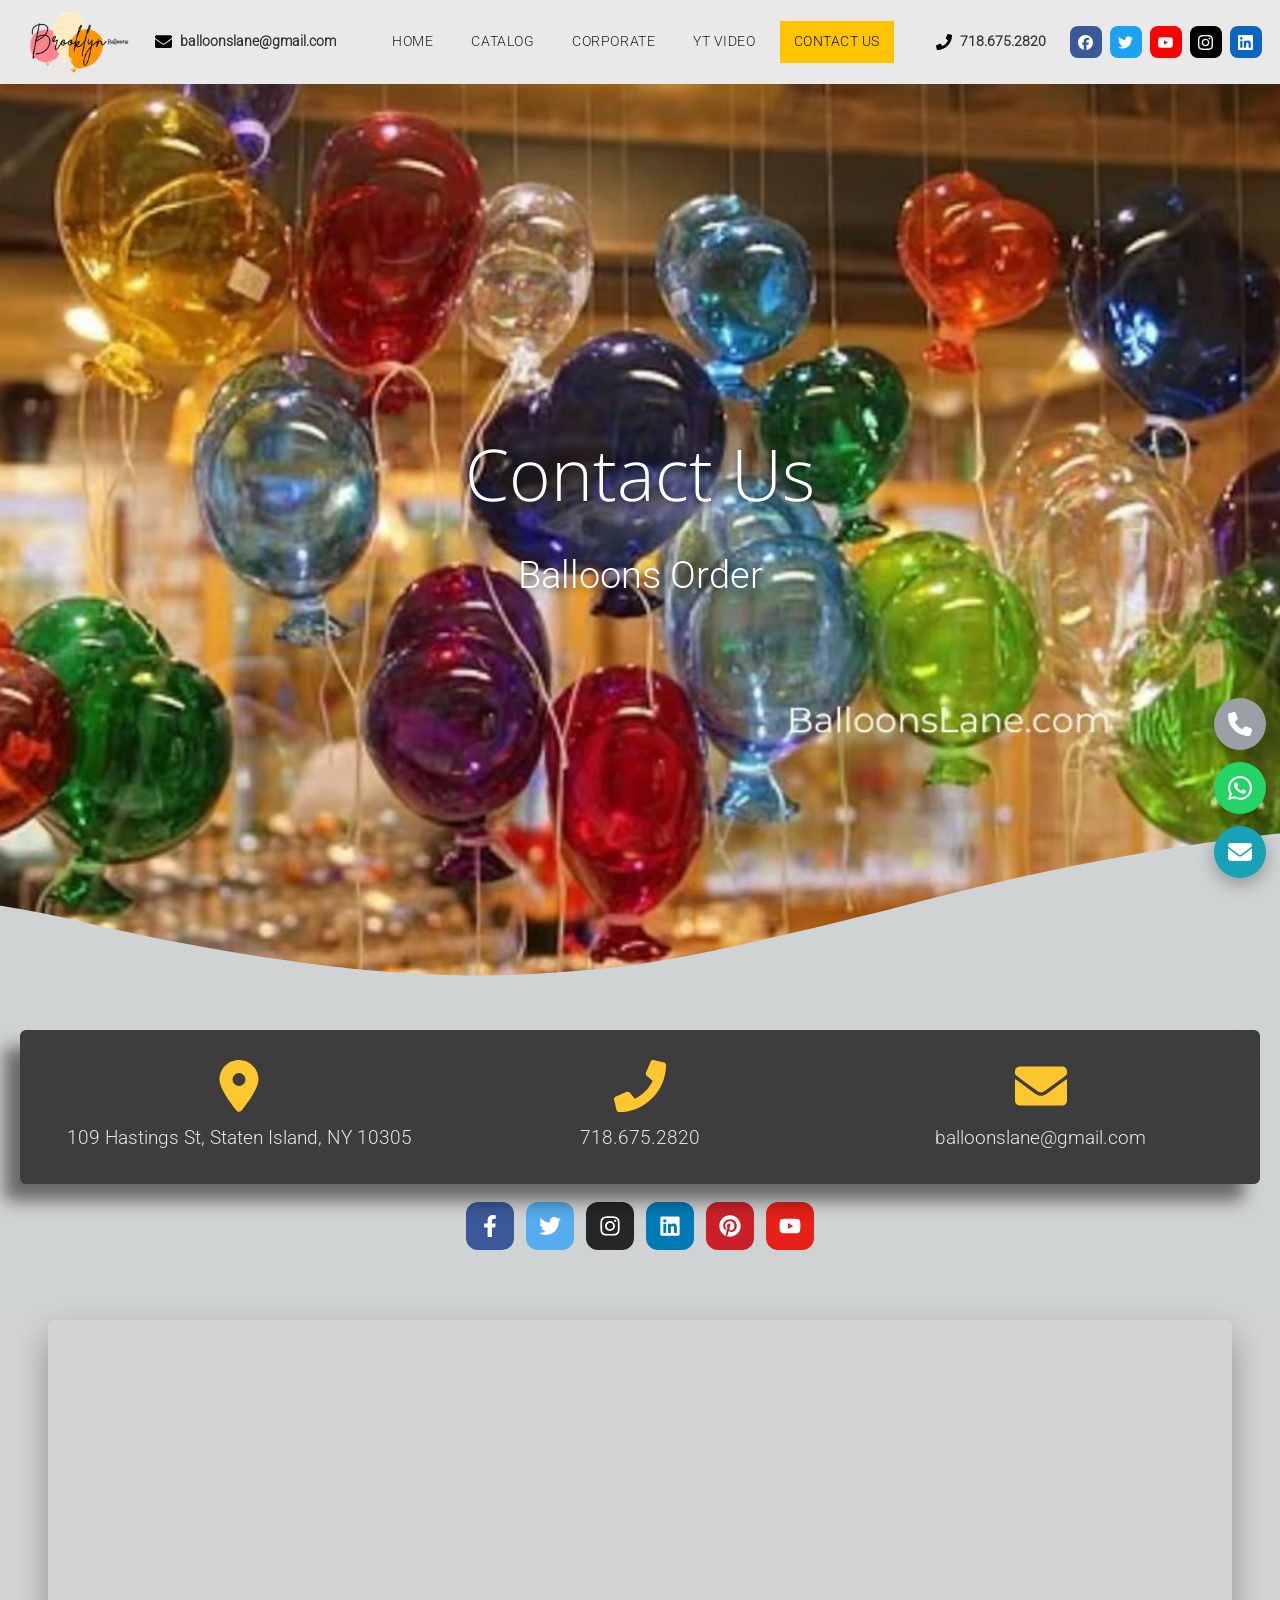
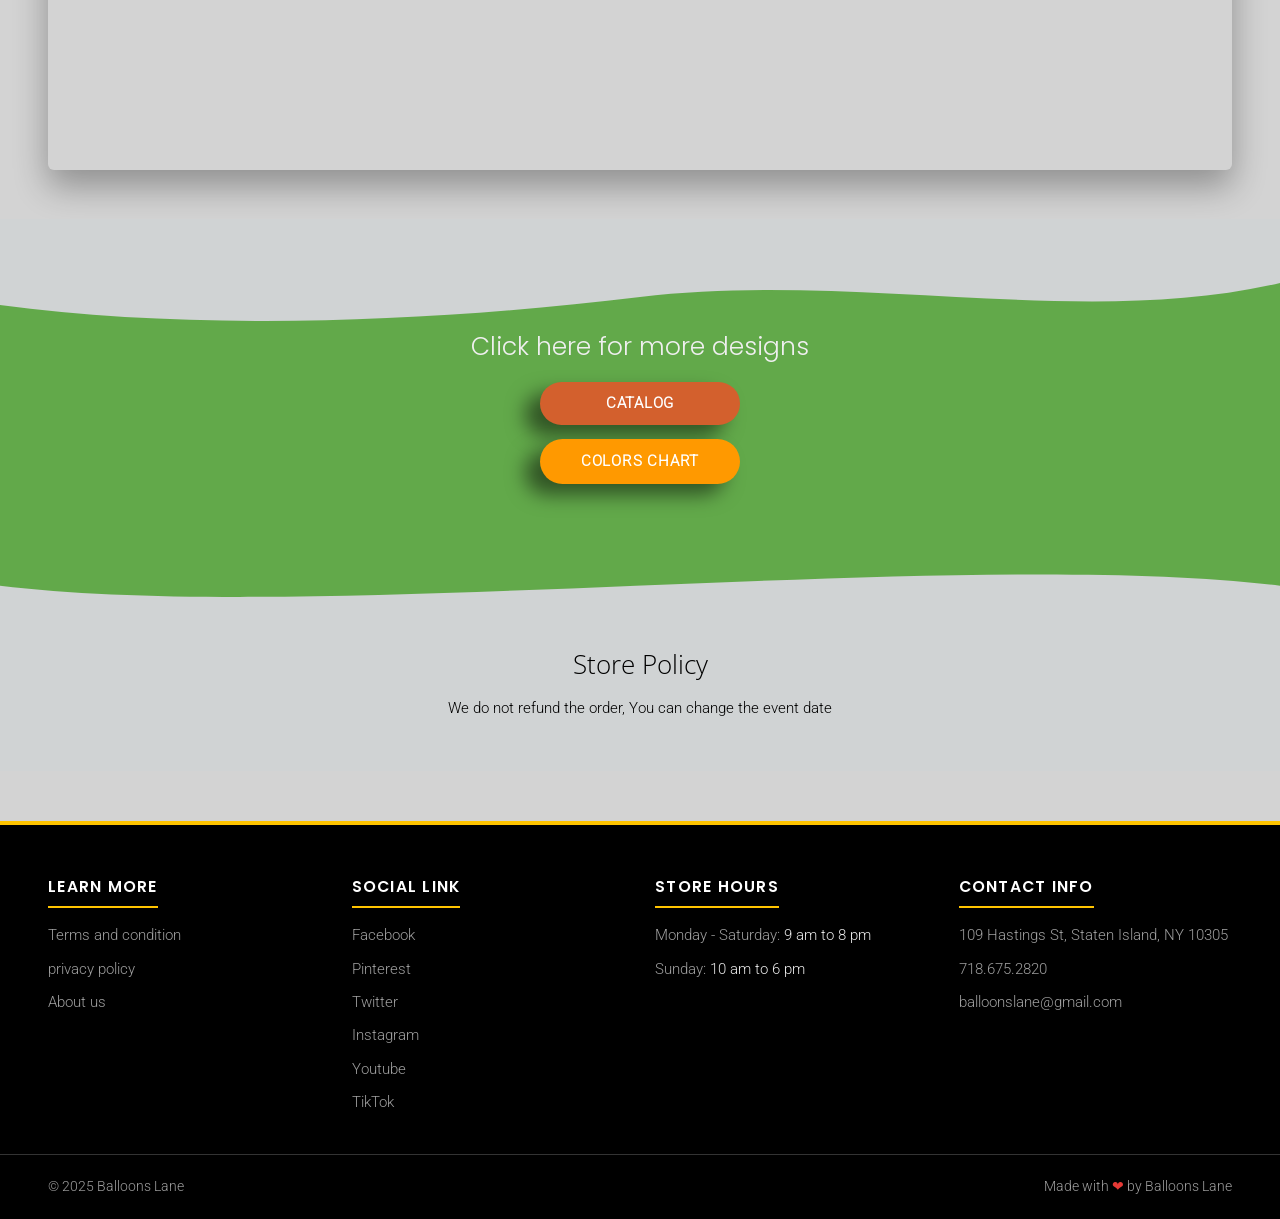
<file: contact-us/index.html>
<!DOCTYPE html><html lang="en"> <head><meta charset="utf-8"><meta name="viewport" content="width=device-width, initial-scale=1"><title>contact us - birthdayballoondeliverybrooklyn.com</title><meta name="description" content="Contact Birthday Balloon Delivery Brooklyn for custom balloon orders. Call 718.675.2820 or email balloonslane@gmail.com. Located at 109 Hastings St, Staten Island, NY 10305."><meta name="robots" content="index, follow"><link rel="canonical" href="https://birthdayballoondeliverybrooklyn.com/contact-us/"><meta property="og:type" content="website"><meta property="og:title" content="contact us - birthdayballoondeliverybrooklyn.com"><meta property="og:description" content="Contact Birthday Balloon Delivery Brooklyn for custom balloon orders. Call 718.675.2820 or email balloonslane@gmail.com. Located at 109 Hastings St, Staten Island, NY 10305."><meta property="og:url" content="https://birthdayballoondeliverybrooklyn.com/contact-us/"><meta property="og:image" content="https://birthdayballoondeliverybrooklyn.com/_astro/brooklyn-balloons-logo.euTSviKz.png"><meta name="twitter:card" content="summary_large_image"><link rel="icon" href="/favicon.ico" sizes="any"><link rel="icon" type="image/png" href="/images/favicon-512.png"><link rel="apple-touch-icon" href="/images/apple-touch-icon.png"><link rel="preload" as="font" type="font/woff2" href="/fonts/roboto-300-latin.woff2" crossorigin fetchpriority="high"><style>@font-face{font-family:Open Sans;font-style:normal;font-weight:300;font-display:swap;src:url(/fonts/open-sans-300-latin-ext.woff2) format("woff2");unicode-range:U+0100-02BA,U+02BD-02C5,U+02C7-02CC,U+02CE-02D7,U+02DD-02FF,U+0304,U+0308,U+0329,U+1D00-1DBF,U+1E00-1E9F,U+1EF2-1EFF,U+2020,U+20A0-20AB,U+20AD-20C4,U+2113,U+2C60-2C7F,U+A720-A7FF}@font-face{font-family:Open Sans;font-style:normal;font-weight:300;font-display:swap;src:url(/fonts/open-sans-300-latin.woff2) format("woff2");unicode-range:U+0000-00FF,U+0131,U+0152-0153,U+02BB-02BC,U+02C6,U+02DA,U+02DC,U+0304,U+0308,U+0329,U+2000-206F,U+20AC,U+2122,U+2191,U+2193,U+2212,U+2215,U+FEFF,U+FFFD}@font-face{font-family:Poppins;font-style:normal;font-weight:300;font-display:swap;src:url(/fonts/poppins-300-latin-ext.woff2) format("woff2");unicode-range:U+0100-02BA,U+02BD-02C5,U+02C7-02CC,U+02CE-02D7,U+02DD-02FF,U+0304,U+0308,U+0329,U+1D00-1DBF,U+1E00-1E9F,U+1EF2-1EFF,U+2020,U+20A0-20AB,U+20AD-20C4,U+2113,U+2C60-2C7F,U+A720-A7FF}@font-face{font-family:Poppins;font-style:normal;font-weight:300;font-display:swap;src:url(/fonts/poppins-300-latin.woff2) format("woff2");unicode-range:U+0000-00FF,U+0131,U+0152-0153,U+02BB-02BC,U+02C6,U+02DA,U+02DC,U+0304,U+0308,U+0329,U+2000-206F,U+20AC,U+2122,U+2191,U+2193,U+2212,U+2215,U+FEFF,U+FFFD}@font-face{font-family:Poppins;font-style:normal;font-weight:400;font-display:swap;src:url(/fonts/poppins-400-latin-ext.woff2) format("woff2");unicode-range:U+0100-02BA,U+02BD-02C5,U+02C7-02CC,U+02CE-02D7,U+02DD-02FF,U+0304,U+0308,U+0329,U+1D00-1DBF,U+1E00-1E9F,U+1EF2-1EFF,U+2020,U+20A0-20AB,U+20AD-20C4,U+2113,U+2C60-2C7F,U+A720-A7FF}@font-face{font-family:Poppins;font-style:normal;font-weight:400;font-display:swap;src:url(/fonts/poppins-400-latin.woff2) format("woff2");unicode-range:U+0000-00FF,U+0131,U+0152-0153,U+02BB-02BC,U+02C6,U+02DA,U+02DC,U+0304,U+0308,U+0329,U+2000-206F,U+20AC,U+2122,U+2191,U+2193,U+2212,U+2215,U+FEFF,U+FFFD}@font-face{font-family:Poppins;font-style:normal;font-weight:500;font-display:swap;src:url(/fonts/poppins-500-latin-ext.woff2) format("woff2");unicode-range:U+0100-02BA,U+02BD-02C5,U+02C7-02CC,U+02CE-02D7,U+02DD-02FF,U+0304,U+0308,U+0329,U+1D00-1DBF,U+1E00-1E9F,U+1EF2-1EFF,U+2020,U+20A0-20AB,U+20AD-20C4,U+2113,U+2C60-2C7F,U+A720-A7FF}@font-face{font-family:Poppins;font-style:normal;font-weight:500;font-display:swap;src:url(/fonts/poppins-500-latin.woff2) format("woff2");unicode-range:U+0000-00FF,U+0131,U+0152-0153,U+02BB-02BC,U+02C6,U+02DA,U+02DC,U+0304,U+0308,U+0329,U+2000-206F,U+20AC,U+2122,U+2191,U+2193,U+2212,U+2215,U+FEFF,U+FFFD}@font-face{font-family:Poppins;font-style:normal;font-weight:600;font-display:swap;src:url(/fonts/poppins-600-latin-ext.woff2) format("woff2");unicode-range:U+0100-02BA,U+02BD-02C5,U+02C7-02CC,U+02CE-02D7,U+02DD-02FF,U+0304,U+0308,U+0329,U+1D00-1DBF,U+1E00-1E9F,U+1EF2-1EFF,U+2020,U+20A0-20AB,U+20AD-20C4,U+2113,U+2C60-2C7F,U+A720-A7FF}@font-face{font-family:Poppins;font-style:normal;font-weight:600;font-display:swap;src:url(/fonts/poppins-600-latin.woff2) format("woff2");unicode-range:U+0000-00FF,U+0131,U+0152-0153,U+02BB-02BC,U+02C6,U+02DA,U+02DC,U+0304,U+0308,U+0329,U+2000-206F,U+20AC,U+2122,U+2191,U+2193,U+2212,U+2215,U+FEFF,U+FFFD}@font-face{font-family:Roboto;font-style:normal;font-weight:300;font-display:swap;src:url(/fonts/roboto-300-latin-ext.woff2) format("woff2");unicode-range:U+0100-02BA,U+02BD-02C5,U+02C7-02CC,U+02CE-02D7,U+02DD-02FF,U+0304,U+0308,U+0329,U+1D00-1DBF,U+1E00-1E9F,U+1EF2-1EFF,U+2020,U+20A0-20AB,U+20AD-20C4,U+2113,U+2C60-2C7F,U+A720-A7FF}@font-face{font-family:Roboto;font-style:normal;font-weight:300;font-display:swap;src:url(/fonts/roboto-300-latin.woff2) format("woff2");unicode-range:U+0000-00FF,U+0131,U+0152-0153,U+02BB-02BC,U+02C6,U+02DA,U+02DC,U+0304,U+0308,U+0329,U+2000-206F,U+20AC,U+2122,U+2191,U+2193,U+2212,U+2215,U+FEFF,U+FFFD}:root{--yellow:#FFC400;--yellow-dark:#E0A800;--header-gray:#F1C40E;--body-gray:#D3D3D3;--band-gray:#F1C40F;--hero-dark:#1E1E1E;--ink:#212121;--muted:#9E9E9E;--card-blue:#40799B;--link-pink:#E91E63;--black:#000000;--wa-green:#25D366;--teal:#17A2B8;--fab-gray:#69727D;--shadow-soft:0 16px 34px rgba(0,0,0,.32);--shadow-card:0 10px 22px rgba(0,0,0,.25);--shadow-product:-9px 11px 20px 0px rgba(0, 0, 0, .5);--shadow-band:-19px 12px 20px 0px rgba(0, 0, 0, .5);--radius:6px}*{box-sizing:border-box}html{scroll-behavior:smooth}body{margin:0;font-family:Segoe UI,Roboto,Helvetica Neue,Arial,sans-serif;color:var(--ink);background:var(--body-gray);line-height:1.7}h1,h2,h3,h4{line-height:1.35;margin:0 0 .6em;font-family:Poppins,Comfortaa,Segoe UI,sans-serif}img{max-width:100%;height:auto;display:block}a{color:var(--link-pink)}.container{max-width:none;width:100%;margin:0 auto;padding:0 clamp(16px,4vw,48px)}.band{background:var(--band-gray);border-radius:0;box-shadow:var(--shadow-band);text-align:center;padding:22px 18px;margin:34px auto;max-width:none}.band h2,.band h3{font-family:Open Sans,sans-serif;font-weight:300;text-transform:capitalize;letter-spacing:.02em;margin:0;color:#000;font-size:20px;line-height:1.3}.band .sub{margin:.4em 0 0;color:#555;font-size:.95rem}.site-header{position:static;top:0;z-index:50;background:var(--header-gray);box-shadow:0 6px 14px #00000059,0 20px 38px #00000080}.header-contact{display:flex;align-items:center;gap:8px;font-size:.9rem;color:#000}.header-contact a{color:#000;text-decoration:none;font-weight:600}.main-nav a{text-decoration:none;color:#000;font-family:Roboto,sans-serif;font-weight:300;font-size:15px;text-transform:uppercase;letter-spacing:.04em;padding:9px 14px;border-radius:10px;white-space:nowrap;transition:background .2s,color .2s}.main-nav a:hover,.main-nav a.active{background:#000;color:#fff}.nav-toggle{display:none;margin-left:auto;background:none;border:0;cursor:pointer;font-size:1.7rem;line-height:1;color:#000;padding:6px 10px}.header-social a{width:32px;height:32px;border-radius:8px;background:#555;color:#fff;display:flex;align-items:center;justify-content:center;text-decoration:none;font-size:.8rem;font-weight:700}.hero-split{display:flex;padding:0;background:#5e5e5e;min-height:780px}.hero-pane{position:relative;width:50%}.hero-left{display:flex;flex-direction:column;justify-content:center}.hero-left:before{content:"";position:absolute;inset:0;background:#0009}.hero-left-text{position:relative;padding:90px 34px 90px 0}.hero-left-text h1{font-family:Roboto,sans-serif;font-size:30px;font-weight:400;color:#fff;line-height:1.3;margin:0 30px}.hero-left-text p{font-family:Roboto,sans-serif;font-size:16px;font-weight:200;color:#fff;margin:14px 0 0 30px}.hero-right{overflow:hidden;background:#000}.hero-right video{position:absolute;inset:0;width:100%;height:100%;object-fit:cover;display:block}.video-section{background:#000;padding:40px 20px}.video-single{max-width:none;margin:0 auto;border-radius:18px;overflow:hidden;box-shadow:var(--shadow-soft)}.video-single iframe{width:100%;aspect-ratio:16/9;border:0;display:block}.btn{display:inline-block;border:0;cursor:pointer;text-decoration:none;font-weight:600;line-height:1;text-transform:uppercase;letter-spacing:.05em;border-radius:6px;box-shadow:var(--shadow-card);transition:transform .15s,box-shadow .15s}.btn:hover{transform:translateY(-2px)}.btn-yellow{background:var(--yellow);color:#222;padding:15px 46px;font-size:1rem}.btn-black{background:#000;color:#fff;padding:15px 46px;font-size:15px;font-weight:600;box-shadow:-12px 7px 18px #00000080}.btn-black:link,.btn-black:visited,.btn-black:hover,.btn-black:active{color:#fff}.btn-yellow:hover{background:var(--yellow-dark)}.btn-blue{background:var(--card-blue);color:#fff;padding:11px 26px;font-size:.85rem;border-radius:6px;box-shadow:var(--shadow-card)}.btn-wide{display:block;width:85%;margin:26px auto;text-align:center}.inquiry-form{background:transparent;border-radius:0;box-shadow:none;padding:6px 0 10px;max-width:none;margin:0 auto}.inquiry-form .row{display:grid;grid-template-columns:1fr 1fr;gap:16px}.inquiry-form .field{margin-bottom:16px}.inquiry-form label{display:block;font-weight:600;margin-bottom:6px;font-size:.92rem}.inquiry-form ::placeholder{color:#9a9a9a}.inquiry-form input[type=text],.inquiry-form input[type=email],.inquiry-form input[type=tel],.inquiry-form input[type=date],.inquiry-form select,.inquiry-form textarea{width:100%;padding:13px 16px;border:1px solid #c9c9c9;border-radius:10px;font-size:1rem;font-family:inherit;background:#fff}.inquiry-form textarea{border-radius:10px;min-height:130px;resize:vertical}.inquiry-form input:focus,.inquiry-form select:focus,.inquiry-form textarea:focus{outline:2px solid var(--yellow);border-color:var(--yellow)}.form-note{font-size:.85rem;color:#666;text-align:center;margin-top:12px}.card-grid{display:grid;grid-template-columns:repeat(auto-fill,minmax(240px,1fr));gap:26px;margin:26px 0}.cat-card{background:#fff;border-radius:var(--radius);box-shadow:var(--shadow-card);overflow:hidden;text-align:center;padding-bottom:20px;display:flex;flex-direction:column}.cat-card img{width:100%;aspect-ratio:1/1;object-fit:cover}.cat-card h3{font-size:1.05rem;margin:14px 12px 6px;text-transform:uppercase;letter-spacing:.03em}.cat-card p{font-size:.9rem;color:#555;margin:0 14px 14px;flex:1}.cat-card .btn-blue{margin:0 16px}.gallery-grid{display:grid;grid-template-columns:repeat(auto-fill,minmax(200px,1fr));gap:18px;margin:22px 0}.gallery-grid figure{margin:0;background:#fff;border-radius:12px;overflow:hidden;box-shadow:var(--shadow-card)}.gallery-grid img{width:100%;aspect-ratio:1/1;object-fit:cover}.gallery-grid figcaption{padding:10px;font-size:.82rem;text-align:center;color:#444}.corp-wrap{position:relative;max-width:none;margin:0 auto;padding:0;overflow:hidden}.corp-track{display:flex;width:max-content;padding:10px 0;animation:corp-scroll 30s linear infinite}.corp-logo{flex:0 0 280px;background:transparent;border-radius:0;box-shadow:none;height:150px;display:flex;align-items:center;justify-content:center;padding:10px 14px}.corp-logo img{max-width:240px;max-height:125px;width:auto;height:auto;object-fit:contain}@keyframes corp-scroll{0%{transform:translate(0)}to{transform:translate(-50%)}}@media(prefers-reduced-motion:reduce){.corp-track{animation:none}}.video-grid{display:grid;grid-template-columns:1fr 1fr;gap:26px;max-width:none;margin:0 auto}.video-card{border:0;border-radius:20px;overflow:hidden;background:#000;box-shadow:var(--shadow-soft)}.more-video{text-align:center;margin-top:18px}.seo-copy{width:90%;max-width:none;box-sizing:border-box;margin:0 auto;text-align:center;padding:10px 0 30px}.seo-copy h2{font-size:clamp(1.3rem,2.6vw,1.8rem);margin:1.6em 0 .6em}.seo-copy h3{font-size:1.15rem;margin:1.4em 0 .5em}.seo-copy h4{font-size:1.05rem;margin:1.2em 0 .4em}.seo-copy p{margin:0 0 1em}.check-list{list-style:none;padding:0;margin:1em auto;max-width:640px;text-align:center}.check-list li{margin:.45em 0}.check-list li:before{content:"✔ ";color:#2e7d32;font-weight:800}.faq{max-width:none;margin:0 auto}.faq-item{background:#cdcdcd;border-radius:8px;box-shadow:var(--shadow-card);margin-bottom:14px;overflow:hidden}.faq-q{width:100%;text-align:left;background:none;border:0;cursor:pointer;padding:18px 20px;font-size:1rem;font-weight:700;color:var(--ink);display:flex;gap:12px;align-items:center;font-family:inherit}.faq-q .marker{color:#000;font-size:.9em}.faq-a{max-height:0;overflow:hidden;transition:max-height .3s ease;padding:0 20px}.faq-item.open .faq-a{max-height:600px;padding:0 20px 18px}.loc-section{max-width:none;margin:0 auto 30px}.loc-grid{columns:6 150px;column-gap:22px;list-style:none;padding:0;margin:0}.loc-grid li{break-inside:avoid;margin-bottom:.4em;font-size:.9rem}.loc-grid a{color:#444;text-decoration:none}.loc-grid a:hover{color:var(--link-pink)}.review-grid{display:grid;grid-template-columns:repeat(auto-fill,minmax(280px,1fr));gap:24px;max-width:none;margin:0 auto}.review-card{background:#fff;border-radius:var(--radius);box-shadow:var(--shadow-card);padding:24px;text-align:center}.review-card img{width:72px;height:72px;border-radius:50%;object-fit:cover;margin:0 auto 12px}.review-card h4{margin:0 0 8px}.review-card p{font-size:.92rem;color:#555;margin:0}.contact-hero{background:var(--hero-dark);color:#fff;text-align:center;padding:60px 20px}.contact-hero h1{font-size:clamp(1.8rem,3.4vw,2.6rem);margin:0}.contact-cards{display:grid;grid-template-columns:repeat(auto-fit,minmax(240px,1fr));gap:22px;max-width:none;margin:34px auto}.contact-card{background:#fff;border-radius:var(--radius);box-shadow:var(--shadow-card);padding:28px;text-align:center}.contact-card h3{margin:0 0 10px;text-transform:uppercase;font-size:1rem;letter-spacing:.05em}.contact-card a{color:var(--ink);font-weight:700;text-decoration:none;font-size:1.05rem}.contact-card a:hover{color:var(--link-pink)}.map-embed{max-width:none;margin:0 auto 34px;border-radius:var(--radius);overflow:hidden;box-shadow:var(--shadow-soft)}.map-embed iframe{width:100%;height:380px;border:0;display:block}.social-row{display:flex;gap:12px;justify-content:center;margin:18px 0 40px}.social-row a{width:48px;height:48px;border-radius:12px;background:#333;color:#fff;display:flex;align-items:center;justify-content:center;text-decoration:none;font-weight:800;font-size:.85rem}.social-row a:hover{background:var(--yellow);color:#222}.site-footer{background:var(--black);color:var(--muted);margin-top:50px}.footer-grid{max-width:none;margin:0 auto;padding:48px clamp(16px,4vw,48px) 30px;display:grid;grid-template-columns:repeat(auto-fit,minmax(220px,1fr));gap:30px}.footer-grid h4{color:#fff;text-transform:uppercase;letter-spacing:.08em;font-size:.98rem;margin:0 0 16px;padding-bottom:9px;display:inline-block}.footer-grid li{margin-bottom:10px;font-size:.94rem;line-height:1.55}.footer-grid a{color:var(--muted);text-decoration:none;transition:color .2s ease}.footer-grid a:hover{color:#fff}.footer-bottom{border-top:1px solid #333;max-width:none;margin:0 auto;padding:20px clamp(16px,4vw,48px);display:flex;align-items:center;justify-content:space-between;gap:16px;flex-wrap:wrap;font-size:.88rem}.pay-icons{display:flex;gap:8px;flex-wrap:wrap;justify-content:center}.pay-icons span{background:#222;border:1px solid #444;border-radius:6px;color:#ddd;font-size:.68rem;font-weight:700;padding:5px 9px;white-space:nowrap}.contact-hero-banner{position:relative;background:#5e5e5e;overflow:hidden;color:#fff;text-align:center;min-height:100vh;min-height:100svh;display:flex;align-items:center;justify-content:center;padding:90px 20px 120px}.contact-hero-inner{width:100%;position:relative;z-index:1}.contact-hero-photo{position:absolute;inset:0;width:100%;height:100%;object-fit:cover;object-position:top center;display:block}.contact-hero-banner:before{content:"";position:absolute;inset:0;background:#00000080;z-index:0}.contact-hero-inner h1{font-family:Open Sans,sans-serif;font-size:71px;margin:0 0 .3em;color:#fff;font-weight:500}.contact-hero-inner .order-link{margin:.3em 0}.contact-hero-inner .order-link a{color:#fff;font-size:38px;font-weight:400;text-decoration:none}.contact-hero-inner .order-link a:hover{text-decoration:underline}.contact-hero-inner .lane-domain{color:#fff;opacity:.85;font-size:1.1rem;margin:.3em 0 0}.wave-divider{display:block;width:100%;height:70px;position:absolute;left:0;bottom:-1px}.wave-divider.top{top:-1px;bottom:auto;transform:scaleY(-1)}.info-bar-section{padding:10px 20px 30px;text-align:center;background:#d0d3d4}.info-bar{background:#3d3d3d;border-radius:6px;box-shadow:-16px 17px 17px #00000080;max-width:1250px;margin:36px auto 0;position:relative;z-index:2;display:grid;grid-template-columns:repeat(3,1fr);gap:14px;padding:30px 26px;color:#fff}.info-cell{display:flex;flex-direction:column;align-items:center;gap:10px}.info-icon{display:block;line-height:0}.info-icon svg{width:52px;height:52px;fill:#ffc72f}.info-cell a{color:#e7e7e7;text-decoration:none;font-family:Roboto,sans-serif;font-size:19px;font-weight:300}.info-cell a:hover{text-decoration:underline}.designs-section{position:relative;background:#62a94a;text-align:center;margin:50px 0 0;padding:110px 20px}.designs-inner p,.designs-inner h2{color:#efefef;font-size:25px;font-weight:200;margin:0 0 18px}.designs-inner .btn{display:block;width:200px;margin:0 auto 14px;border-radius:42px;box-shadow:-15px 11px 19px #00000080}.designs-inner .btn-orange{background:#d3602d;padding:14px 50px}.designs-inner .btn-orange:hover{background:#d3602d}.designs-inner .btn-yellow-sm{background:#f90;color:#fff;padding:15px 30px}.btn-orange{background:#e67e22;color:#fff;padding:12px 30px;font-size:.95rem}.btn-orange:hover{background:#d35400}.btn-yellow-sm{background:var(--yellow);color:#8a6d00;padding:12px 30px;font-size:.95rem}.store-policy{text-align:center;padding:40px 20px 50px;background:#d0d3d4}.store-policy h2{font-family:Open Sans,sans-serif;font-size:1.6rem;font-weight:300;color:#000;margin:0 0 .5em}.store-policy p{margin:0;color:#000;font-size:15px}@media(max-width:700px){.info-bar{grid-template-columns:1fr;margin-top:-20px}.contact-hero-banner{padding:60px 20px 100px}}.fab-phone{background:var(--fab-gray)}.fab-wa{background:var(--wa-green)}.fab-mail{background:var(--teal)}@media(max-width:860px){.hero-split{flex-direction:column;min-height:0}.hero-pane{width:100%}.hero-right{aspect-ratio:16/9;min-height:0}.hero-left{min-height:560px}@media(max-width:600px){.hero-left{aspect-ratio:9/16;min-height:0}}.hero-left-text{padding:70px 24px 70px 30px}.hero-left{padding:40px 24px}.video-grid,.inquiry-form .row{grid-template-columns:1fr}.inquiry-form{padding:24px 18px}.nav-toggle{display:block}.main-nav{display:none;position:absolute;top:100%;left:0;right:0;z-index:55;flex-direction:column;flex-wrap:nowrap;gap:0;margin:0;background:var(--header-gray);box-shadow:0 18px 24px #00000059;padding:6px 0}.main-nav.open{display:flex}.main-nav a{padding:13px 20px;font-size:.95rem}.header-contact span.hide-m,.header-social{display:none}}.yt-facade{position:relative;width:100%;padding:0;border:0;background:#000;cursor:pointer;display:block}.yt-facade img{width:100%;aspect-ratio:16/9;object-fit:cover;display:block}.yt-facade .yt-play{position:absolute;top:50%;left:50%;transform:translate(-50%,-50%);width:64px;height:64px;border-radius:50%;background:#000000a6;color:#fff;font-size:1.5rem;display:flex;align-items:center;justify-content:center}.yt-facade:hover .yt-play,.yt-facade:focus-visible .yt-play{background:var(--yellow);color:#222}.video-card iframe{width:100%;aspect-ratio:16/9;border:0;display:block}:focus-visible{outline:3px solid var(--card-blue);outline-offset:2px}@media(prefers-reduced-motion:reduce){*,*:before,*:after{animation-duration:.01ms!important;transition-duration:.01ms!important;scroll-behavior:auto!important}}.header-social a{transition:filter .2s ease}.sr-only{position:absolute;width:1px;height:1px;overflow:hidden;clip:rect(0 0 0 0);white-space:nowrap}.cat-row{display:grid;grid-template-columns:repeat(8,1fr);gap:14px;margin:26px 0 6px}.cat-mini{display:block;text-decoration:none}.cat-mini img{width:100%;aspect-ratio:3/4;object-fit:cover;border:0;box-shadow:var(--shadow-product);background:#fff}.cat-mini .mini-btn{display:block;text-decoration:none;margin-top:10px;background:var(--card-blue);color:#fff;text-align:center;font-family:Roboto,sans-serif;font-weight:300;font-size:.8rem;line-height:1;padding:10px 6px;border-radius:6px;box-shadow:-12px 7px 18px #00000080}.cat-mini:hover .mini-btn{background:#265d84}@media(max-width:1000px){.cat-row{grid-template-columns:repeat(4,1fr)}}@media(max-width:520px){.cat-row{grid-template-columns:1fr}}.seo-copy h2,.seo-copy h3,.seo-copy h4{font-weight:400}.loc-grid{list-style:disc;padding-left:18px}.loc-grid li{font-size:.88rem}.pay-strip{height:28px;width:auto;max-width:100%;margin:0 auto}@media(max-width:520px){.hero-left{min-height:400px}.hero-left-text{padding:54px 18px 54px 20px}.hero-left-text h1{font-size:27px}.hero-left-text p{font-size:14px}}.prod-grid{display:grid;grid-template-columns:repeat(8,1fr);gap:16px;margin:24px 0 40px}.prod-card{display:flex;flex-direction:column}.prod-card img{width:100%;aspect-ratio:3/4;object-fit:cover;border:0;box-shadow:var(--shadow-product);background:#fff}.prod-btn{display:block;margin-top:10px;background:var(--card-blue);color:#fff;text-align:center;font-family:Roboto,sans-serif;font-weight:300;font-size:.8rem;line-height:1;padding:10px 6px;border-radius:6px;box-shadow:var(--shadow-product);text-decoration:none}a.prod-btn:hover{background:#265d84}.prod-btn.static{cursor:default;opacity:.85}@media(max-width:1000px){.prod-grid{grid-template-columns:repeat(4,1fr)}}@media(max-width:520px){.prod-grid{grid-template-columns:repeat(2,1fr)}}.social-row a:nth-child(1){background:#3b5998}.social-row a:nth-child(2){background:#55acee}.social-row a:nth-child(3){background:#262626}.social-row a:nth-child(4){background:#007bb5}.social-row a:nth-child(5){background:#cb2027}.social-row a:nth-child(6){background:#e62117}@media(max-width:1000px){.corp-logo{flex-basis:220px;height:130px}.corp-logo img{max-height:105px}}@media(max-width:560px){.corp-logo{flex-basis:180px;height:110px}.corp-logo img{max-height:88px}}.header-social a img{width:15px;height:15px;display:block}.social-row a img{width:22px;height:22px;display:block}.fab img{width:26px;height:26px;display:block}.contact-form-card{background:#fff;border-radius:var(--radius);box-shadow:var(--shadow-card);max-width:1000px;margin:0 auto 40px;padding:28px}.contact-form-card .field label{position:absolute;width:1px;height:1px;overflow:hidden;clip:rect(0 0 0 0);white-space:nowrap}.contact-form-card .form-note{margin-top:14px}.contact-hero-inner h1,.contact-hero-inner .order-link a,.contact-hero-inner .lane-domain{text-shadow:0 2px 10px rgba(0,0,0,.55)}.map-embed.tall iframe{height:450px}.map-embed.narrow{max-width:1250px}.fab img{width:24px;height:24px}.elementor-shape{overflow:hidden;position:absolute;left:0;width:100%;line-height:0;direction:ltr;z-index:2}.elementor-shape-bottom{bottom:-1px;transform:rotate(180deg)}.elementor-shape svg{display:block;width:calc(213% + 1.3px);height:169px;position:relative;left:50%;transform:translate(-50%) rotateY(180deg)}.elementor-shape .elementor-shape-fill{fill:#d0d3d4}@media(max-width:768px){.elementor-shape svg{width:calc(300% + 1.3px);height:111px}}.social-row a svg{width:22px;height:22px;fill:#fff}.social-row a:hover svg{fill:#222}.fancy-wave{position:absolute;top:-1px;left:0;width:100%;line-height:0;z-index:2}.fancy-wave svg{display:block;width:100%;height:110px}.fancy-wave .w1{fill:#d0d3d4;opacity:.35}.fancy-wave .w2{fill:#d0d3d4;opacity:.6}.fancy-wave .w3{fill:#d0d3d4;opacity:1}@media(max-width:768px){.fancy-wave svg{height:70px}}@media(max-width:700px){.footer-grid{grid-template-columns:1fr 1fr;gap:26px;padding-top:38px}.footer-bottom{justify-content:center;text-align:center}.pay-strip{max-width:100%;height:auto}}@media(max-width:860px){.header-inner{gap:10px 12px}.brand{order:1}.header-contact-email{order:1;margin-left:auto}.header-contact-email span.hide-m{display:inline}.nav-toggle{order:2;margin-left:0}.header-contact-phone{order:2}.header-social{order:2;display:flex;margin-left:auto;gap:6px}.header-social a{width:27px;height:27px;border-radius:6px}.header-social a img{width:13px;height:13px}.header-contact{font-size:.84rem}.header-contact svg{flex:none}}img,iframe,video{max-width:100%}html,body{overflow-x:clip}@media(max-width:700px){.band h2,.band h3{font-size:20px;line-height:1.3}.seo-copy h2{font-size:1.3rem;line-height:1.32}.seo-copy h3{font-size:1.08rem;line-height:1.38}.seo-copy h4{font-size:1rem;line-height:1.42}.seo-copy p{line-height:1.65}.faq-q{line-height:1.4}.inquiry-form input,.inquiry-form select,.inquiry-form textarea{font-size:16px}}.catalog-wrap .loc-section h3{font-family:Roboto,sans-serif;font-size:20px;font-weight:300;color:#000;text-align:left;line-height:1.3;margin:20px 0 8px}.catalog-wrap .loc-section h4{font-family:Roboto,sans-serif;font-size:16px;font-weight:300;color:#000;text-align:left;line-height:1.35;margin:14px 0 6px}.catalog-wrap .loc-grid{font-family:Open Sans,sans-serif;font-size:12px;font-weight:300;color:#000;line-height:1.65}.catalog-wrap .loc-grid li{font-size:12px;margin-bottom:2px}.blocks-grid{display:grid;grid-template-columns:repeat(auto-fill,minmax(215px,1fr));gap:4px 28px;align-items:start;text-align:left}.cat-block{min-width:0}.mini-list{list-style:disc;padding-left:18px;margin:0 0 14px;text-align:left;font-family:Open Sans,sans-serif;font-size:12px;font-weight:300;color:#000;line-height:1.65}.mini-list li{font-size:12px;margin-bottom:2px}.catalog-hero{background:#d3d3d3;color:#111;text-align:center;padding:44px 20px 26px}.catalog-hero h1{font-size:clamp(1.8rem,3.4vw,2.6rem);margin:0;color:#111}.review-marquee{overflow:hidden;padding:26px 0 8px}.review-track{display:flex;gap:22px;width:max-content;animation:review-scroll 60s linear infinite}.review-card{flex:0 0 350px;background:#fff;border:1px solid #e2e6e6;border-radius:14px;box-shadow:0 6px 18px #00000012;padding:22px;text-align:left}.review-head{display:flex;align-items:center;gap:12px;margin-bottom:10px}.review-ava{flex:none;width:46px;height:46px;border-radius:50%;background:linear-gradient(135deg,#ffc72f,#f39c12);color:#fff;display:flex;align-items:center;justify-content:center;font-family:Poppins,sans-serif;font-weight:600;font-size:1rem}.review-card h4{font-family:Poppins,sans-serif;font-size:.95rem;font-weight:600;margin:0;color:#1d1d1f}.review-stars{color:#e8a100;font-size:.8rem;letter-spacing:2px;line-height:1}.review-card p{font-size:.86rem;line-height:1.65;color:#333;margin:0}@keyframes review-scroll{0%{transform:translate(0)}to{transform:translate(-50%)}}@media(max-width:520px){.review-card{flex-basis:300px}}section[id]{scroll-margin-top:96px}@media(max-width:860px){section[id]{scroll-margin-top:148px}}.catalog-wrap .review-card{text-align:left;margin:0}.catalog-wrap .centered-blocks .cat-block h3,.catalog-wrap .centered-blocks .cat-block h4{text-align:center}.catalog-wrap .centered-blocks .mini-list{text-align:center;list-style-position:inside;padding-left:0}.catalog-wrap .centered-blocks .cat-block h3,.catalog-wrap .centered-blocks .cat-block h4{text-align:left}.catalog-wrap .centered-blocks .mini-list{text-align:left;list-style-position:outside;padding-left:18px}.blocks-grid{grid-template-columns:repeat(auto-fit,minmax(215px,240px));justify-content:center}@media(max-width:600px){.container{padding-left:12px;padding-right:12px}.band{padding:16px 12px;margin:24px auto}.band h2,.band h3{font-size:18px}.catalog-hero{padding:28px 12px 18px}.catalog-hero h1{font-size:1.5rem}.contact-hero{padding:40px 12px}.contact-hero h1{font-size:1.5rem}.contact-hero-banner{padding:60px 12px 90px}.contact-hero-inner h1{font-size:2.1rem}.contact-hero-inner .order-link a{font-size:1.4rem}.contact-hero-inner .lane-domain{font-size:.95rem}.catalog-wrap .loc-section{margin-bottom:22px}.catalog-wrap .loc-section h3{font-size:17px}.catalog-wrap .loc-section h4{font-size:14px}.seo-copy{padding:8px 0 20px}.seo-copy h2{font-size:1.2rem}.video-section{padding:28px 12px}.card-grid{gap:18px;margin:18px 0}.cat-card{padding-bottom:16px}.cat-card h3{font-size:.98rem}.gallery-grid{gap:14px;margin:16px 0}.video-grid{gap:18px}.review-marquee{padding:18px 0 4px}.review-card{padding:18px 16px}.faq-item{margin-bottom:10px}.faq-q{padding:14px 16px}.faq-item.open .faq-a{padding:0 16px 14px}.inquiry-form{padding:16px 12px}.contact-form-card{padding:20px 16px;margin-bottom:28px}.contact-cards{margin:24px auto;gap:16px}.contact-card{padding:20px 16px}.map-embed{margin-bottom:24px}.map-embed iframe{height:300px}.map-embed.tall iframe{height:360px}.info-bar-section{padding:8px 12px 20px}.info-bar{padding:22px 16px;gap:10px}.info-icon svg{width:40px;height:40px}.info-cell a{font-size:1rem}.designs-section{padding:60px 12px}.designs-inner p{font-size:1rem}.store-policy{padding:28px 12px 36px}.store-policy h2{font-size:1.3rem}.social-row{margin:14px 0 28px}.social-row a{width:44px;height:44px}.footer-grid{padding:32px 12px 20px;gap:20px}.footer-bottom{padding:14px 12px}.header-inner{padding:8px 12px}.brand img{height:52px}.btn-yellow{padding:13px 28px}.btn-blue{padding:10px 20px}}.field-error{color:#b71c1c;font-size:.85rem;margin:6px 0 0}.field-invalid{border-color:#b71c1c!important}.inquiry-form button[type=submit]:disabled{opacity:.7}@media(min-width:1024px){.blocks-grid--5{grid-template-columns:repeat(5,1fr)}.blocks-grid--6{grid-template-columns:repeat(6,1fr)}.blocks-grid--4{grid-template-columns:repeat(4,1fr)}.blocks-grid--5,.blocks-grid--6,.blocks-grid--4{gap:4px 14px}}@media(min-width:700px)and (max-width:1023px){.blocks-grid--5,.blocks-grid--6{grid-template-columns:repeat(3,1fr)}.blocks-grid--4{grid-template-columns:repeat(2,1fr)}}@media(min-width:520px)and (max-width:699px){.blocks-grid--5,.blocks-grid--6,.blocks-grid--4{grid-template-columns:repeat(2,1fr)}}@media(max-width:519px){.blocks-grid--5,.blocks-grid--6,.blocks-grid--4{grid-template-columns:1fr}}.school-logo{display:flex;align-items:flex-end;gap:6px;line-height:1}.school-logo-word{font-family:Poppins,sans-serif;font-weight:600;font-size:34px;letter-spacing:-.02em;color:#fff;text-transform:lowercase}.school-logo-balloons{display:flex;gap:2px;padding-bottom:8px}.school-logo-balloons i{display:block;width:14px;height:18px;border-radius:50%/55% 55% 45% 45%}.school-logo-balloons i:nth-child(1){background:#2e6e9e}.school-logo-balloons i:nth-child(2){background:#ffc400}.school-logo-balloons i:nth-child(3){background:#e91e63}@media(max-width:640px){.school-logo-word{font-size:26px}}.corp-text-logo{font-family:Poppins,sans-serif;font-weight:600;font-size:28px;color:#111;white-space:nowrap}.legal-page{background:#5e5e5e;color:#fff;padding:50px 0 60px}.legal-inner{width:90%;margin:0 auto}.legal-inner h1{font-size:2rem;color:#fff}.legal-inner h2{font-size:1.4rem;color:#fff;margin:1.4em 0 .5em}.legal-inner h3{font-size:1.1rem;color:#fff;margin:1.2em 0 .4em}.legal-inner a{color:#ff6b81}.legal-inner hr{border:0;border-top:1px solid rgba(255,255,255,.35);margin:24px 0}.review-ava-img{width:46px;height:46px;border-radius:50%;object-fit:cover;flex:none}.site-header{position:static;top:0;z-index:50;background:#e9e9e9;box-shadow:0 6px 14px #00000059,0 20px 38px #00000080}.header-inner{position:relative;max-width:1280px;margin:0 auto;padding:10px 18px;display:flex;align-items:center;gap:24px;flex-wrap:wrap}.brand{display:flex;align-items:center;text-decoration:none}.brand img{height:64px;width:auto;display:block}.header-contact{display:flex;align-items:center;gap:8px;font-size:.9rem;color:#333}.header-contact a{color:#333;text-decoration:none;font-weight:600}.main-nav{margin:0 auto;display:flex;gap:10px;flex-wrap:nowrap;justify-content:center}.main-nav a,.main-nav a:link,.main-nav a:visited{color:#212121;text-decoration:none;font-weight:400;font-size:.85rem;text-transform:uppercase;letter-spacing:.04em;padding:9px 14px;border-radius:0;white-space:nowrap;transition:background .2s,color .2s}.main-nav a:hover{background:#000;color:#fff}.main-nav a.active{background:#ffc400;color:#111}.nav-toggle{display:none;margin-left:auto;background:none;border:0;cursor:pointer;font-size:1.7rem;line-height:1;color:#111;padding:6px 10px}.header-social{display:flex;gap:8px}.header-social a{width:32px;height:32px;border-radius:8px;background:#555;color:#fff;display:flex;align-items:center;justify-content:center;text-decoration:none;font-size:.8rem;font-weight:700;transition:filter .2s ease}.header-social a:hover{filter:brightness(1.35)}.header-social a:nth-child(1){background:#3b5998}.header-social a:nth-child(2){background:#1da1f2}.header-social a:nth-child(3){background:red}.header-social a:nth-child(4){background:#000}.header-social a:nth-child(5){background:#0a66c2}.site-footer{background:#000;color:#9e9e9e;margin-top:50px;border-top:4px solid #FFC400}.footer-grid{max-width:none;margin:0 auto;padding:48px clamp(16px,4vw,48px) 30px;display:grid;grid-template-columns:repeat(auto-fit,minmax(220px,1fr));gap:30px;border-bottom:1px solid #333}.footer-grid h4{color:#fff;text-transform:uppercase;letter-spacing:.08em;font-size:.98rem;margin:0 0 16px;padding-bottom:9px;border-bottom:2px solid #FFC400;display:inline-block}.footer-grid ul{list-style:none;padding:0;margin:0}.footer-grid li{margin-bottom:10px;font-size:.94rem;line-height:1.55;color:#9e9e9e}.footer-grid li span{color:#e8e8e8}.footer-grid a{color:#9e9e9e;text-decoration:none;transition:color .2s ease}.footer-grid a:hover{color:#ffc400}.footer-bottom{border-top:0;max-width:1350px;margin:0 auto;padding:20px clamp(16px,4vw,48px);display:flex;align-items:center;justify-content:space-between;gap:16px;flex-wrap:wrap;font-size:.88rem}@media(min-width:701px){.pay-strip{height:44px}}.fab-stack{position:fixed;right:14px;bottom:22px;display:flex;flex-direction:column;gap:12px;z-index:60}.fab{width:52px;height:52px;border-radius:50%;display:flex;align-items:center;justify-content:center;color:#fff;text-decoration:none;font-size:1.3rem;box-shadow:0 6px 18px #0000004d}.fab-phone{background:#9aa0a6}.fab-wa{background:#25d366}.fab-mail{background:#17a2b8}@media(max-width:860px){.nav-toggle{display:block}.main-nav{display:none;position:absolute;top:100%;left:0;right:0;z-index:55;flex-direction:column;flex-wrap:nowrap;gap:0;margin:0;background:#e9e9e9;box-shadow:0 18px 24px #00000059;padding:6px 0}.main-nav.open{display:flex}.main-nav a{padding:13px 20px;font-size:.95rem}.header-inner{gap:10px 12px}.brand{order:1}.header-contact-email{order:1;margin-left:auto}.header-contact-email span.hide-m{display:inline}.nav-toggle{order:2;margin-left:0}.header-contact-phone{order:2}.header-social{order:2;display:flex;margin-left:auto;gap:6px}.header-social a{width:27px;height:27px;border-radius:6px}.header-social a img{width:13px;height:13px}.header-contact{font-size:.84rem}.header-contact svg{flex:none}}@media(max-width:700px){.footer-grid{grid-template-columns:1fr 1fr;gap:26px;padding:38px 12px 20px}.footer-bottom{justify-content:center;text-align:center;padding:14px 12px}.pay-strip{max-width:100%;height:auto}.header-inner{padding:8px 12px}.brand img{height:52px}}@media(max-width:460px){.footer-grid{grid-template-columns:1fr}}#contact .container,.inquiry-form{max-width:1280px}#catalog-contact{max-width:1280px;margin:0 auto}.contact-form-card{max-width:1280px}
</style></head><body> <header class="site-header"> <div class="header-inner"> <a class="brand" href="/" aria-label="Birthday Balloon Delivery Brooklyn home"> <img src="/_astro/brooklyn-balloons-logo.euTSviKz_VKWyv.avif" alt="Brooklyn Balloons logo with pink, cream and orange balloons" loading="eager" fetchpriority="high" decoding="async" width="170" height="96"> </a> <div class="header-contact header-contact-email"> <svg aria-hidden="true" viewBox="0 0 512 512" width="17" height="17" fill="#000" xmlns="http://www.w3.org/2000/svg"><path d="M502.3 190.8c3.9-3.1 9.7-.2 9.7 4.7V400c0 26.5-21.5 48-48 48H48c-26.5 0-48-21.5-48-48V195.6c0-5 5.7-7.8 9.7-4.7 22.4 17.4 52.1 39.5 154.1 113.6 21.1 15.4 56.7 47.8 92.2 47.6 35.7.3 72-32.8 92.3-47.6 102-74.1 131.6-96.3 154-113.7zM256 320c23.2.4 56.6-29.2 73.4-41.4 132.7-96.3 142.8-104.7 173.4-128.7 5.8-4.5 9.2-11.5 9.2-18.9v-19c0-26.5-21.5-48-48-48H48C21.5 64 0 85.5 0 112v19c0 7.4 3.4 14.3 9.2 18.9 30.6 23.9 40.7 32.4 173.4 128.7 16.8 12.2 50.2 41.8 73.4 41.4z"></path></svg> <a href="mailto:balloonslane@gmail.com"><span class="hide-m">balloonslane@gmail.com</span></a> </div> <button class="nav-toggle" type="button" aria-label="Open menu" aria-expanded="false" aria-controls="mainNav">☰</button> <nav class="main-nav" id="mainNav" aria-label="Main navigation"> <a href="/" class="" >Home</a> <a href="/catalog/" class="" >Catalog</a> <a href="/#corporate" class="" data-spy-link>Corporate</a> <a href="/#video" class="" data-spy-link>YT Video</a> <a href="/contact-us/" class="active" >Contact Us</a> </nav> <div class="header-contact header-contact-phone"> <svg aria-hidden="true" viewBox="0 0 512 512" width="16" height="16" fill="#000" xmlns="http://www.w3.org/2000/svg"><path d="M493.4 24.6l-104-24c-11.3-2.6-22.9 3.3-27.5 13.9l-48 112c-4.2 9.8-1.4 21.3 6.9 28l60.6 49.6c-36 76.7-98.9 140.5-177.2 177.2l-49.6-60.6c-6.8-8.3-18.2-11.1-28-6.9l-112 48C3.9 366.5-2 378.1.6 389.4l24 104C27.1 504.2 36.7 512 48 512c256.1 0 464-207.5 464-464 0-11.2-7.7-20.9-18.6-23.4z"></path></svg> <a href="tel:7186752820">718.675.2820</a> </div> <div class="header-social" aria-label="Social links"> <a href="https://www.facebook.com/balloonslane/" target="_blank" rel="noopener" aria-label="Facebook"><img src="/images/social/facebook.svg" alt="" width="15" height="15" aria-hidden="true"></a> <a href="https://twitter.com/balloonslane" target="_blank" rel="noopener" aria-label="Twitter"><img src="/images/social/twitter.svg" alt="" width="15" height="15" aria-hidden="true"></a> <a href="https://www.youtube.com/@BalloonsLane?sub_confirmation=1" target="_blank" rel="noopener" aria-label="YouTube"><img src="/images/social/youtube.svg" alt="" width="15" height="15" aria-hidden="true"></a> <a href="https://www.instagram.com/balloonslane2/" target="_blank" rel="noopener" aria-label="Instagram"><img src="/images/social/instagram.svg" alt="" width="15" height="15" aria-hidden="true"></a> <a href="https://www.linkedin.com/in/balloonslane/" target="_blank" rel="noopener" aria-label="LinkedIn"><img src="/images/social/linkedin.svg" alt="" width="15" height="15" aria-hidden="true"></a> </div> </div> </header>   <section class="contact-hero-banner"> <img src="/_astro/contact-us-balloons.BDPGizAW_1t1bsr.avif" alt="Colorful balloon decorations" loading="eager" fetchpriority="high" decoding="async" width="1600" height="747" class="contact-hero-photo"> <div class="contact-hero-inner"> <h1>Contact Us</h1> <p class="order-link"><a href="https://wordpress-520906-1667119.cloudwaysapps.com/order-inquiry/" target="_blank" rel="noopener">Balloons Order</a></p> </div> <div class="elementor-shape elementor-shape-bottom" aria-hidden="true" data-negative="false"> <svg xmlns="http://www.w3.org/2000/svg" viewBox="0 0 1000 100" preserveAspectRatio="none"> <path class="elementor-shape-fill" d="M421.9,6.5c22.6-2.5,51.5,0.4,75.5,5.3c23.6,4.9,70.9,23.5,100.5,35.7c75.8,32.2,133.7,44.5,192.6,49.7c23.6,2.1,48.7,3.5,103.4-2.5c54.7-6,106.2-25.6,106.2-25.6V0H0v30.3c0,0,72,32.6,158.4,30.5c39.2-0.7,92.8-6.7,134-22.4c21.2-8.1,52.2-18.2,79.7-24.2C399.3,7.9,411.6,7.5,421.9,6.5z"></path> </svg> </div> </section> <main> <!-- Info bar --> <section class="info-bar-section"> <div class="info-bar"> <div class="info-cell"> <a class="info-icon" href="https://www.google.com/maps/place/Balloons+Lane/@40.5708651,-74.1130397,17z/data=!3m1!4b1!4m5!3m4!1s0x89c2494de7c25ae7:0x94d55647ad4ff63c!8m2!3d40.570861!4d-74.110851" target="_blank" rel="noopener" aria-label="109 Hastings St, Staten Island, NY 10305"><svg aria-hidden="true" viewBox="0 0 384 512" xmlns="http://www.w3.org/2000/svg"><path d="M215.7 499.2C267 435 384 279.4 384 192C384 86 298 0 192 0S0 86 0 192c0 87.4 117 243 168.3 307.2c12.3 15.3 35.1 15.3 47.4 0zM192 128a64 64 0 1 1 0 128 64 64 0 1 1 0-128z"></path></svg></a> <a href="https://www.google.com/maps/place/Balloons+Lane/@40.5708651,-74.1130397,17z/data=!3m1!4b1!4m5!3m4!1s0x89c2494de7c25ae7:0x94d55647ad4ff63c!8m2!3d40.570861!4d-74.110851" target="_blank" rel="noopener">109 Hastings St, Staten Island, NY 10305</a> </div> <div class="info-cell"> <a class="info-icon" href="tel:7184270968" aria-label="718.675.2820"><svg aria-hidden="true" viewBox="0 0 512 512" xmlns="http://www.w3.org/2000/svg"><path d="M493.4 24.6l-104-24c-11.3-2.6-22.9 3.3-27.5 13.9l-48 112c-4.2 9.8-1.4 21.3 6.9 28l60.6 49.6c-36 76.7-98.9 140.5-177.2 177.2l-49.6-60.6c-6.8-8.3-18.2-11.1-28-6.9l-112 48C3.9 366.5-2 378.1.6 389.4l24 104C27.1 504.2 36.7 512 48 512c256.1 0 464-207.5 464-464 0-11.2-7.7-20.9-18.6-23.4z"></path></svg></a> <a href="tel:7184270968">718.675.2820</a> </div> <div class="info-cell"> <a class="info-icon" href="mailto:balloonslane@gmail.com" target="_blank" rel="noopener" aria-label="balloonslane@gmail.com"><svg aria-hidden="true" viewBox="0 0 512 512" xmlns="http://www.w3.org/2000/svg"><path d="M502.3 190.8c3.9-3.1 9.7-.2 9.7 4.7V400c0 26.5-21.5 48-48 48H48c-26.5 0-48-21.5-48-48V195.6c0-5 5.7-7.8 9.7-4.7 22.4 17.4 52.1 39.5 154.1 113.6 21.1 15.4 56.7 47.8 92.2 47.6 35.7.3 72-32.8 92.3-47.6 102-74.1 131.6-96.3 154-113.7zM256 320c23.2.4 56.6-29.2 73.4-41.4 132.7-96.3 142.8-104.7 173.4-128.7 5.8-4.5 9.2-11.5 9.2-18.9v-19c0-26.5-21.5-48-48-48H48C21.5 64 0 85.5 0 112v19c0 7.4 3.4 14.3 9.2 18.9 30.6 23.9 40.7 32.4 173.4 128.7 16.8 12.2 50.2 41.8 73.4 41.4z"></path></svg></a> <a href="mailto:balloonslane@gmail.com" target="_blank" rel="noopener">balloonslane@gmail.com</a> </div> </div> <div class="social-row"> <a href="https://www.facebook.com/balloonslane/" target="_blank" rel="noopener" aria-label="Facebook"><svg aria-hidden="true" viewBox="0 0 320 512" xmlns="http://www.w3.org/2000/svg"><path d="M279.14 288l14.22-92.66h-88.91v-60.13c0-25.35 12.42-50.06 52.24-50.06h40.42V6.26S260.43 0 225.36 0c-73.22 0-121.08 44.38-121.08 124.72v70.62H22.89V288h81.39v224h100.17V288z"></path></svg></a> <a href="https://twitter.com/balloonslane" target="_blank" rel="noopener" aria-label="Twitter"><svg aria-hidden="true" viewBox="0 0 512 512" xmlns="http://www.w3.org/2000/svg"><path d="M459.37 151.716c.325 4.548.325 9.097.325 13.645 0 138.72-105.583 298.558-298.558 298.558-59.452 0-114.68-17.219-161.137-47.106 8.447.974 16.568 1.299 25.34 1.299 49.055 0 94.213-16.568 130.274-44.832-46.132-.975-84.792-31.188-98.112-72.772 6.498.974 12.995 1.624 19.818 1.624 9.421 0 18.843-1.3 27.614-3.573-48.081-9.747-84.143-51.98-84.143-102.985v-1.299c13.969 7.797 30.214 12.67 47.431 13.319-28.264-18.843-46.781-51.005-46.781-87.391 0-19.492 5.197-37.36 14.294-52.954 51.655 63.675 129.3 105.258 216.365 109.807-1.624-7.797-2.599-15.918-2.599-24.04 0-57.828 46.782-104.934 104.934-104.934 30.213 0 57.502 12.67 76.67 33.137 23.715-4.548 46.456-13.32 66.599-25.34-7.798 24.366-24.366 44.833-46.132 57.827 21.117-2.273 41.584-8.122 60.426-16.243-14.292 20.791-32.161 39.308-52.628 54.253z"></path></svg></a> <a href="https://www.instagram.com/balloonslane2/" target="_blank" rel="noopener" aria-label="Instagram"><svg aria-hidden="true" viewBox="0 0 448 512" xmlns="http://www.w3.org/2000/svg"><path d="M224.1 141c-63.6 0-114.9 51.3-114.9 114.9s51.3 114.9 114.9 114.9S339 319.5 339 255.9 287.7 141 224.1 141zm0 189.6c-41.1 0-74.7-33.5-74.7-74.7s33.5-74.7 74.7-74.7 74.7 33.5 74.7 74.7-33.6 74.7-74.7 74.7zm146.4-194.3c0 14.9-12 26.8-26.8 26.8-14.9 0-26.8-12-26.8-26.8s12-26.8 26.8-26.8 26.8 12 26.8 26.8zm76.1 27.2c-1.7-35.9-9.9-67.7-36.2-93.9-26.2-26.2-58-34.4-93.9-36.2-37-2.1-147.9-2.1-184.9 0-35.8 1.7-67.6 9.9-93.9 36.1s-34.4 58-36.2 93.9c-2.1 37-2.1 147.9 0 184.9 1.7 35.9 9.9 67.7 36.2 93.9s58 34.4 93.9 36.2c37 2.1 147.9 2.1 184.9 0 35.9-1.7 67.7-9.9 93.9-36.2 26.2-26.2 34.4-58 36.2-93.9 2.1-37 2.1-147.8 0-184.8zM398.8 388c-7.8 19.6-22.9 34.7-42.6 42.6-29.5 11.7-99.5 9-132.1 9s-102.7 2.6-132.1-9c-19.6-7.8-34.7-22.9-42.6-42.6-11.7-29.5-9-99.5-9-132.1s-2.6-102.7 9-132.1c7.8-19.6 22.9-34.7 42.6-42.6 29.5-11.7 99.5-9 132.1-9s102.7-2.6 132.1 9c19.6 7.8 34.7 22.9 42.6 42.6 11.7 29.5 9 99.5 9 132.1s2.7 102.7-9 132.1z"></path></svg></a> <a href="https://www.linkedin.com/in/balloonslane/" target="_blank" rel="noopener" aria-label="LinkedIn"><svg aria-hidden="true" viewBox="0 0 448 512" xmlns="http://www.w3.org/2000/svg"><path d="M416 32H31.9C14.3 32 0 46.5 0 64.3v383.4C0 465.5 14.3 480 31.9 480H416c17.6 0 32-14.5 32-32.3V64.3c0-17.8-14.4-32.3-32-32.3zM135.4 416H69V202.2h66.5V416zm-33.2-243c-21.3 0-38.5-17.3-38.5-38.5S80.9 96 102.2 96c21.2 0 38.5 17.3 38.5 38.5 0 21.3-17.2 38.5-38.5 38.5zm282.1 243h-66.4V312c0-24.8-.5-56.7-34.5-56.7-34.6 0-39.9 27-39.9 54.9V416h-66.4V202.2h63.7v29.2h.9c8.9-16.8 30.6-34.5 62.9-34.5 67.2 0 79.7 44.3 79.7 101.9V416z"></path></svg></a> <a href="https://www.pinterest.com/balloonslane/" target="_blank" rel="noopener" aria-label="Pinterest"><svg aria-hidden="true" viewBox="0 0 496 512" xmlns="http://www.w3.org/2000/svg"><path d="M496 256c0 137-111 248-248 248-25.6 0-50.2-3.9-73.4-11.1 10.1-16.5 25.2-43.5 30.8-65 3-11.6 15.4-59 15.4-59 8.1 15.4 31.7 28.5 56.8 28.5 74.8 0 128.7-68.8 128.7-154.3 0-81.9-66.9-143.2-152.9-143.2-107 0-163.9 71.8-163.9 150.1 0 36.4 19.4 81.7 50.3 96.1 4.7 2.2 7.2 1.2 8.3-3.3.8-3.4 5-20.3 6.9-28.1.6-2.5.3-4.7-1.7-7.1-10.1-12.5-18.3-35.3-18.3-56.6 0-54.7 41.4-107.6 112-107.6 60.9 0 103.6 41.5 103.6 100.9 0 67.1-33.9 113.6-78 113.6-24.3 0-42.6-20.1-36.7-44.8 7-29.5 20.5-61.3 20.5-82.6 0-19-10.2-34.9-31.4-34.9-24.9 0-44.9 25.7-44.9 60.2 0 22 7.4 36.8 7.4 36.8s-24.5 103.8-29 123.2c-5 21.4-3 51.6-.9 71.2C65.4 450.9 0 361.1 0 256 0 119 111 8 248 8s248 111 248 248z"></path></svg></a> <a href="https://www.youtube.com/channel/UCdsIWq3AVAGaRpFoQ8-T3CA" target="_blank" rel="noopener" aria-label="YouTube"><svg aria-hidden="true" viewBox="0 0 576 512" xmlns="http://www.w3.org/2000/svg"><path d="M549.655 124.083c-6.281-23.65-24.787-42.276-48.284-48.597C458.781 64 288 64 288 64S117.22 64 74.629 75.486c-23.497 6.322-42.003 24.947-48.284 48.597-11.412 42.867-11.412 132.305-11.412 132.305s0 89.438 11.412 132.305c6.281 23.65 24.787 41.5 48.284 47.821C117.22 448 288 448 288 448s170.78 0 213.371-11.486c23.497-6.321 42.003-24.171 48.284-47.821 11.412-42.867 11.412-132.305 11.412-132.305s0-89.438-11.412-132.305zm-317.51 213.508V175.185l142.739 81.205-142.739 81.201z"></path></svg></a> </div> </section> <!-- Map (the live contact page goes straight from socials to the map — it has no form) --> <section class="container"> <div class="map-embed tall narrow" style="margin-bottom:40px"> <iframe title="balloons lane" aria-label="balloons lane" src="https://maps.google.com/maps?q=balloons%20lane&t=m&z=14&output=embed&iwloc=near" loading="lazy"></iframe> </div> </section> <!-- Designs section --> <section class="designs-section"> <div class="fancy-wave" aria-hidden="true"> <svg viewBox="0 0 1440 110" preserveAspectRatio="none" xmlns="http://www.w3.org/2000/svg"> <path class="w1" d="M0,0 L1440,0 L1440,26 C1180,66 980,8 720,30 C460,52 220,74 0,44 Z"></path> <path class="w2" d="M0,0 L1440,0 L1440,44 C1200,92 940,30 700,56 C460,82 200,96 0,66 Z"></path> <path class="w3" d="M0,0 L1440,0 L1440,64 C1220,110 960,52 720,78 C480,104 220,112 0,86 Z"></path> </svg> </div> <div class="designs-inner"> <h2>Click here for more designs</h2> <a href="https://balloonsnumber.com/" target="_blank" rel="noopener" class="btn btn-orange">Catalog</a> <a href="https://balloonsnumber.com/colors-chart" target="_blank" rel="noopener" class="btn btn-yellow-sm">Colors Chart</a> </div> <svg class="wave-divider" viewBox="0 0 1440 90" preserveAspectRatio="none" aria-hidden="true"> <path d="M0,60 C360,110 1080,10 1440,60 L1440,90 L0,90 Z" fill="#D0D3D4"></path> </svg> </section> <!-- Store policy --> <section class="container store-policy"> <h2>Store Policy</h2> <p>We do not refund the order, You can change the event date</p> </section> </main>  <footer class="site-footer"> <div class="footer-grid"> <div> <h4>Learn More</h4> <ul> <li><a href="/terms-and-conditions/">Terms and condition</a></li> <li><a href="/privacy-policy/">privacy policy</a></li> <li>About us</li> </ul> </div> <div> <h4>Social link</h4> <ul> <li><a href="https://www.facebook.com/balloonslane/" target="_blank" rel="noopener">Facebook</a></li> <li><a href="https://www.pinterest.com/balloonslane/" target="_blank" rel="noopener">Pinterest</a></li> <li><a href="https://twitter.com/balloonslane" target="_blank" rel="noopener">Twitter</a></li> <li><a href="https://www.instagram.com/balloonslane2/" target="_blank" rel="noopener">Instagram</a></li> <li><a href="https://www.youtube.com/@BalloonsLane?sub_confirmation=1" target="_blank" rel="noopener">Youtube</a></li> <li><a href="https://www.tiktok.com/@balloons_lane" target="_blank" rel="noopener">TikTok</a></li> </ul> </div> <div> <h4>Store Hours</h4> <ul> <li>Monday - Saturday: <span>9 am to 8 pm</span></li> <li>Sunday: <span>10 am to 6 pm</span></li> </ul> </div> <div> <h4>Contact Info</h4> <ul> <li>109 Hastings St, Staten Island, NY 10305</li> <li><a href="tel:7184270968">718.675.2820</a></li> <li><a href="mailto:balloonslane@gmail.com">balloonslane@gmail.com</a></li> </ul> </div> </div> <div class="footer-bottom"> <span>© 2025 Balloons Lane</span> <span>Made with <span style="color:#e53935">❤</span> by Balloons Lane</span> </div> </footer> <div class="fab-stack" aria-label="Quick contact"> <a class="fab fab-phone" href="tel:+17184270968" aria-label="Call us"><img src="/images/social/phone.svg" alt="" width="24" height="24" aria-hidden="true"></a> <a class="fab fab-wa" href="https://api.whatsapp.com/send?phone=17184270968" target="_blank" rel="noopener" aria-label="WhatsApp"><img src="/images/social/whatsapp.svg" alt="" width="26" height="26" aria-hidden="true"></a> <a class="fab fab-mail" href="mailto:balloonslane@gmail.com" aria-label="Email us"><img src="/images/social/mail.svg" alt="" width="24" height="24" aria-hidden="true"></a> </div> <script defer src="/js/main.js"></script> </body> </html>
</file>
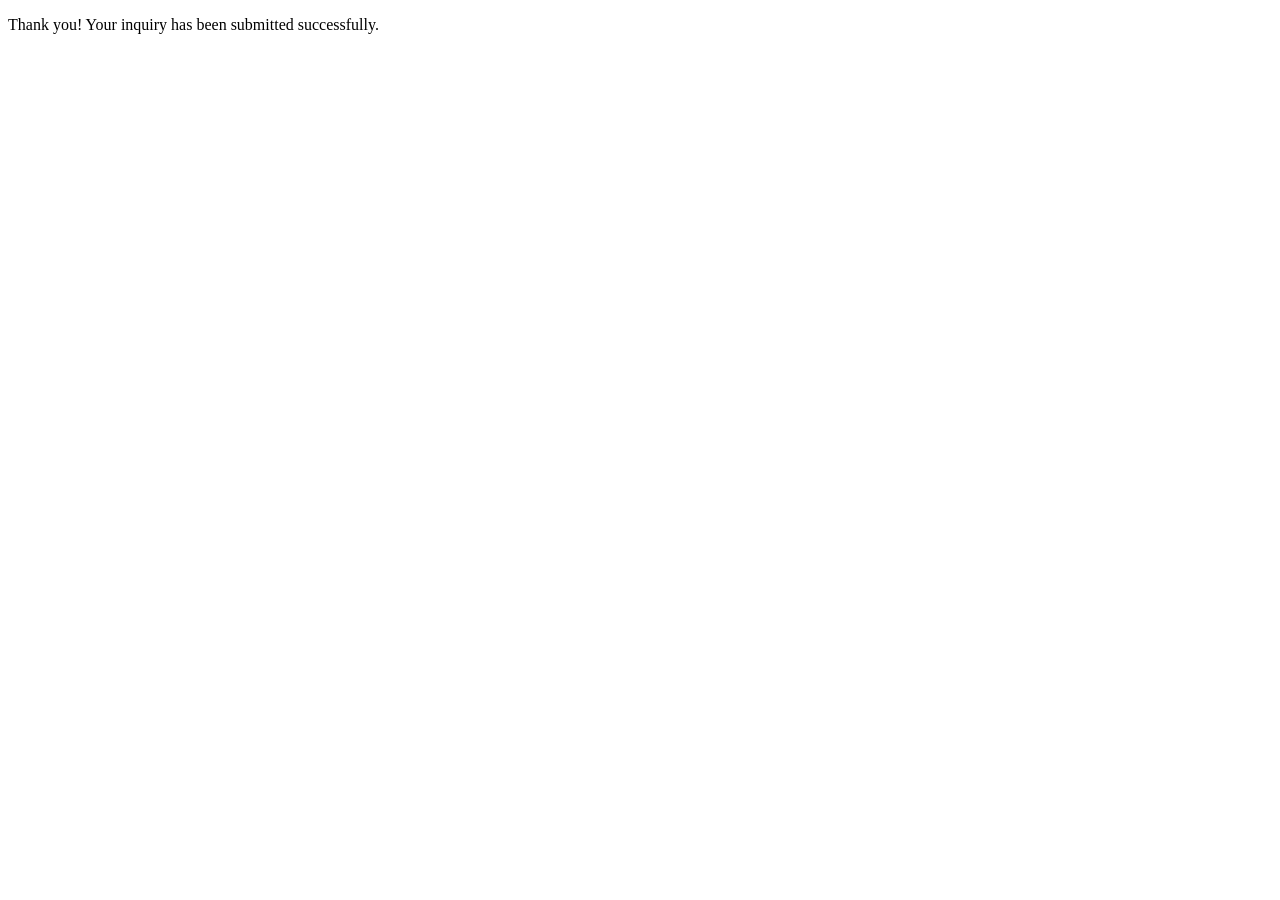
<file: form-sent/index.html>
<!DOCTYPE html><html lang="en"> <head><meta charset="utf-8"><meta name="viewport" content="width=device-width, initial-scale=1"><meta name="robots" content="noindex"><title>Thank you</title></head> <body> <p>Thank you! Your inquiry has been submitted successfully.</p> </body></html>
</file>
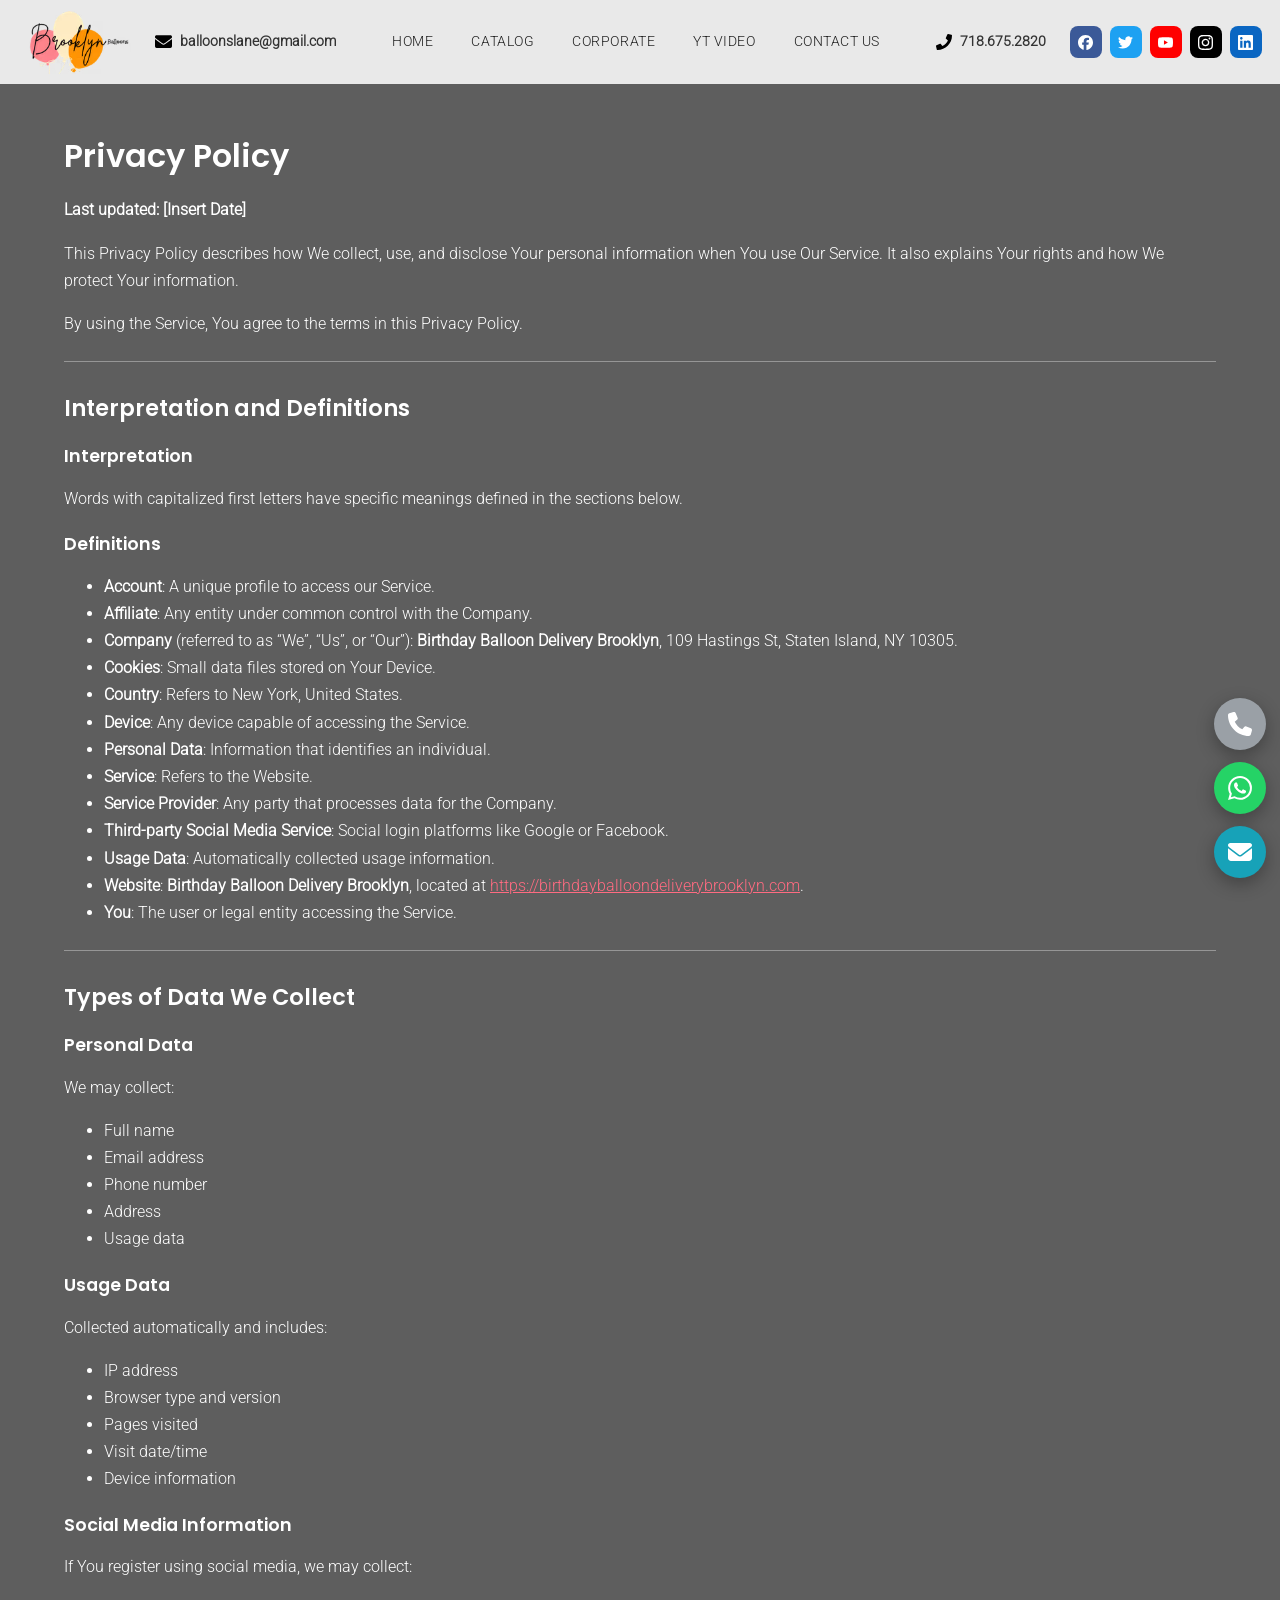
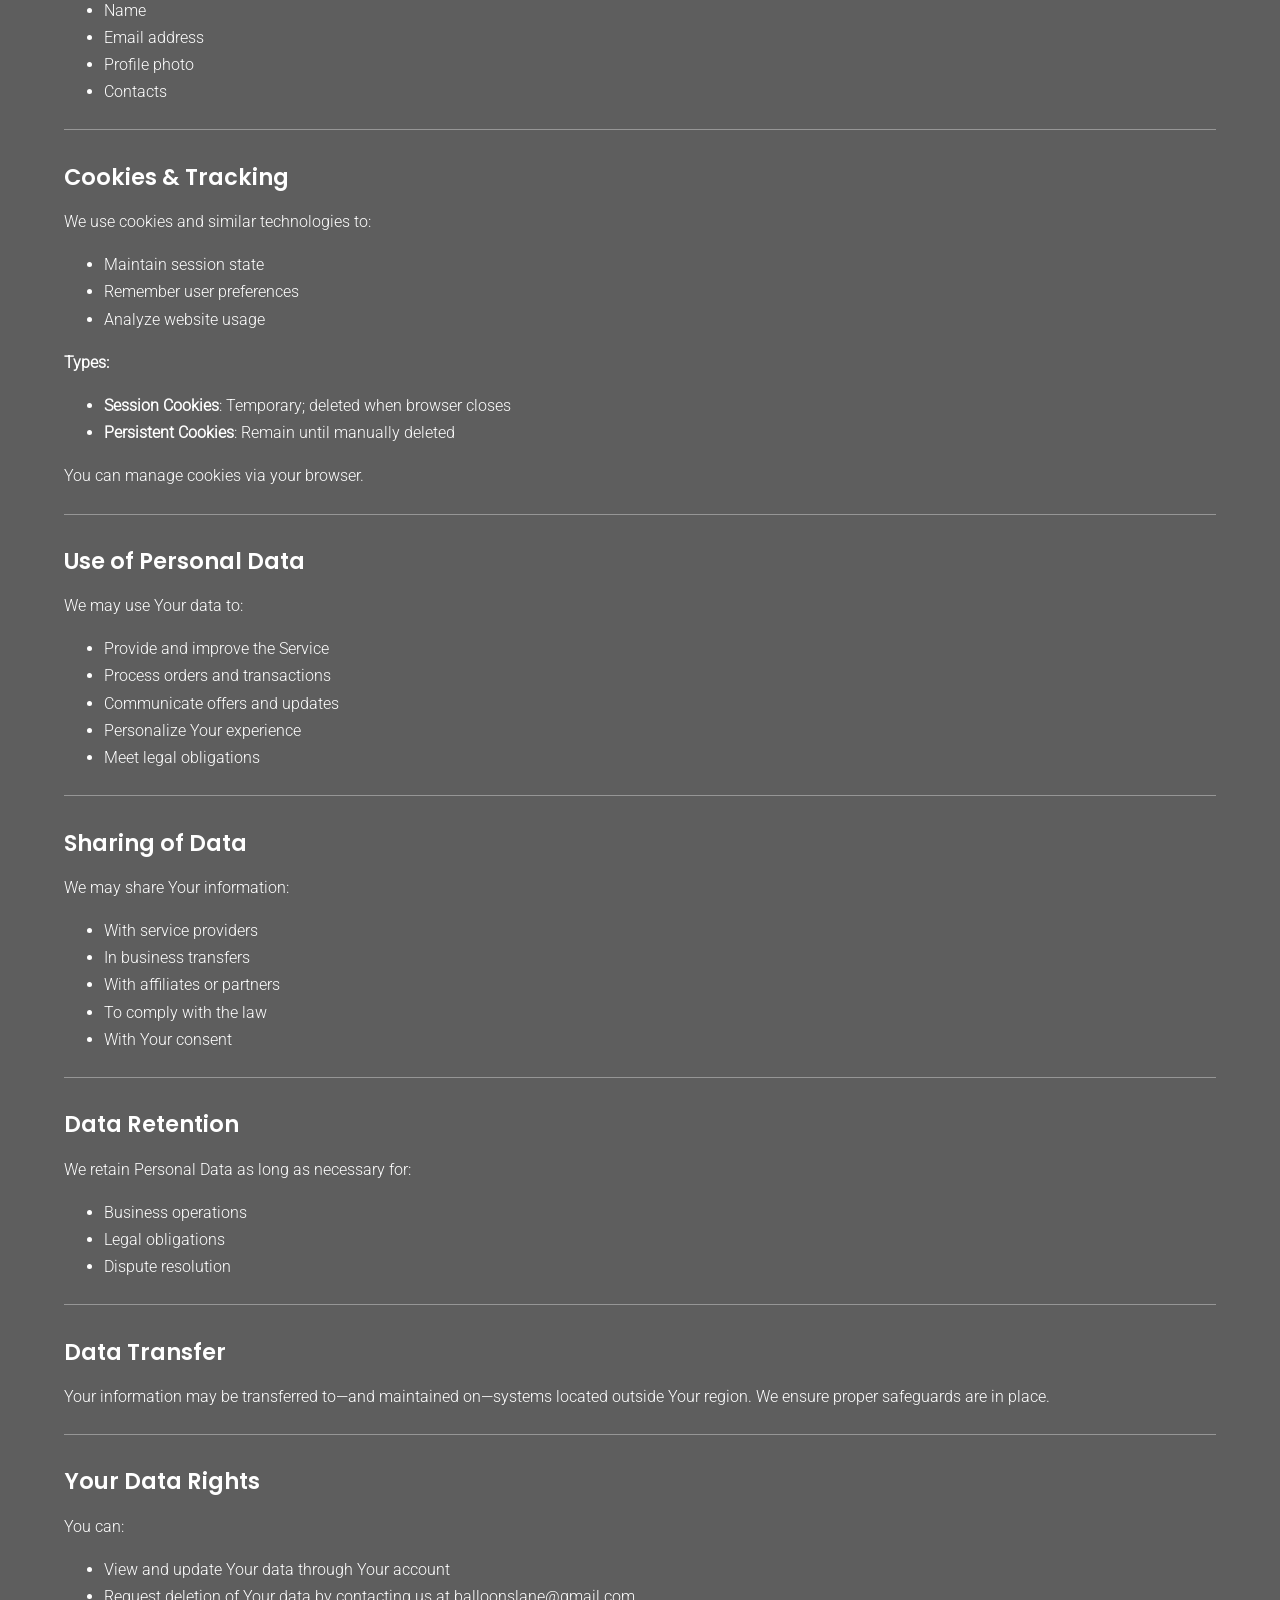
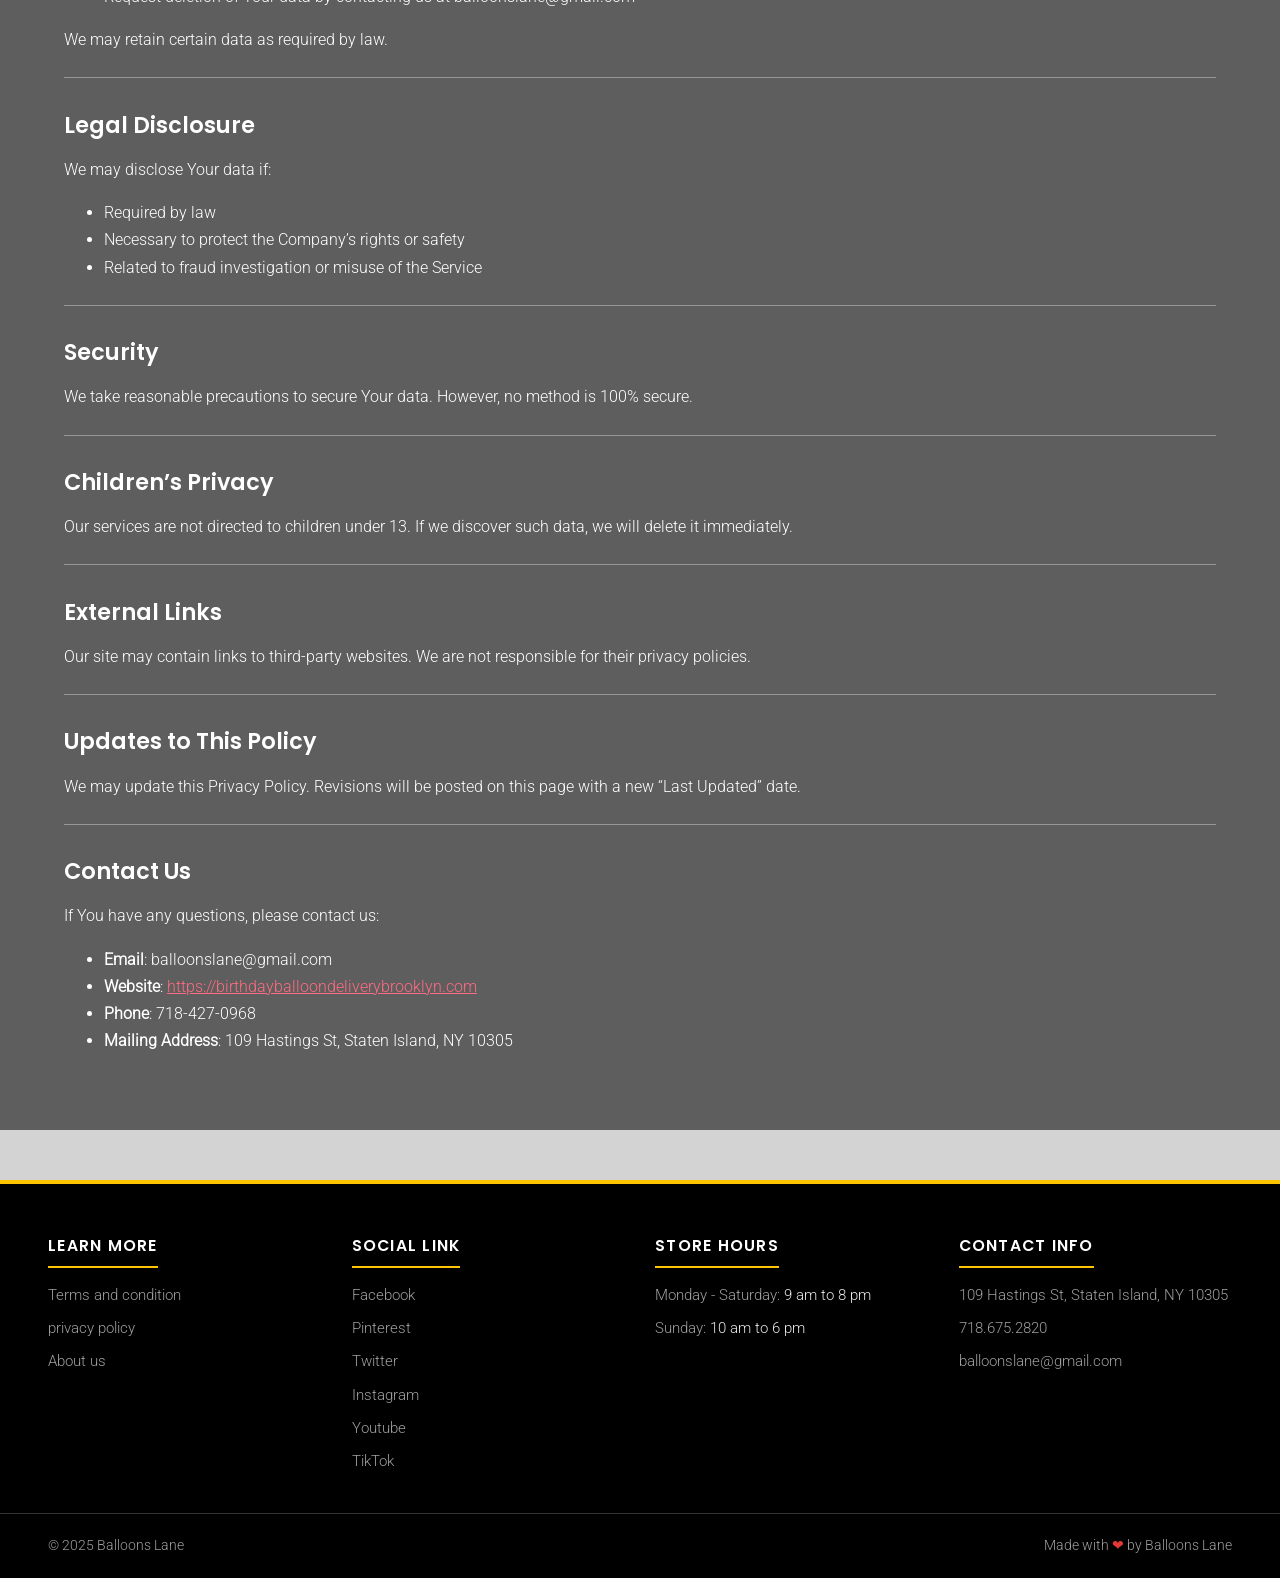
<file: privacy-policy/index.html>
<!DOCTYPE html><html lang="en"> <head><meta charset="utf-8"><meta name="viewport" content="width=device-width, initial-scale=1"><title>Privacy Policy - birthdayballoondeliverybrooklyn.com</title><meta name="description" content="Privacy Policy for Birthday Balloon Delivery Brooklyn."><meta name="robots" content="index, follow"><link rel="canonical" href="https://birthdayballoondeliverybrooklyn.com/privacy-policy/"><meta property="og:type" content="website"><meta property="og:title" content="Privacy Policy - birthdayballoondeliverybrooklyn.com"><meta property="og:description" content="Privacy Policy for Birthday Balloon Delivery Brooklyn."><meta property="og:url" content="https://birthdayballoondeliverybrooklyn.com/privacy-policy/"><meta property="og:image" content="https://birthdayballoondeliverybrooklyn.com/_astro/brooklyn-balloons-logo.euTSviKz.png"><meta name="twitter:card" content="summary_large_image"><link rel="icon" href="/favicon.ico" sizes="any"><link rel="icon" type="image/png" href="/images/favicon-512.png"><link rel="apple-touch-icon" href="/images/apple-touch-icon.png"><link rel="preload" as="font" type="font/woff2" href="/fonts/roboto-300-latin.woff2" crossorigin fetchpriority="high"><style>@font-face{font-family:Open Sans;font-style:normal;font-weight:300;font-display:swap;src:url(/fonts/open-sans-300-latin-ext.woff2) format("woff2");unicode-range:U+0100-02BA,U+02BD-02C5,U+02C7-02CC,U+02CE-02D7,U+02DD-02FF,U+0304,U+0308,U+0329,U+1D00-1DBF,U+1E00-1E9F,U+1EF2-1EFF,U+2020,U+20A0-20AB,U+20AD-20C4,U+2113,U+2C60-2C7F,U+A720-A7FF}@font-face{font-family:Open Sans;font-style:normal;font-weight:300;font-display:swap;src:url(/fonts/open-sans-300-latin.woff2) format("woff2");unicode-range:U+0000-00FF,U+0131,U+0152-0153,U+02BB-02BC,U+02C6,U+02DA,U+02DC,U+0304,U+0308,U+0329,U+2000-206F,U+20AC,U+2122,U+2191,U+2193,U+2212,U+2215,U+FEFF,U+FFFD}@font-face{font-family:Poppins;font-style:normal;font-weight:300;font-display:swap;src:url(/fonts/poppins-300-latin-ext.woff2) format("woff2");unicode-range:U+0100-02BA,U+02BD-02C5,U+02C7-02CC,U+02CE-02D7,U+02DD-02FF,U+0304,U+0308,U+0329,U+1D00-1DBF,U+1E00-1E9F,U+1EF2-1EFF,U+2020,U+20A0-20AB,U+20AD-20C4,U+2113,U+2C60-2C7F,U+A720-A7FF}@font-face{font-family:Poppins;font-style:normal;font-weight:300;font-display:swap;src:url(/fonts/poppins-300-latin.woff2) format("woff2");unicode-range:U+0000-00FF,U+0131,U+0152-0153,U+02BB-02BC,U+02C6,U+02DA,U+02DC,U+0304,U+0308,U+0329,U+2000-206F,U+20AC,U+2122,U+2191,U+2193,U+2212,U+2215,U+FEFF,U+FFFD}@font-face{font-family:Poppins;font-style:normal;font-weight:400;font-display:swap;src:url(/fonts/poppins-400-latin-ext.woff2) format("woff2");unicode-range:U+0100-02BA,U+02BD-02C5,U+02C7-02CC,U+02CE-02D7,U+02DD-02FF,U+0304,U+0308,U+0329,U+1D00-1DBF,U+1E00-1E9F,U+1EF2-1EFF,U+2020,U+20A0-20AB,U+20AD-20C4,U+2113,U+2C60-2C7F,U+A720-A7FF}@font-face{font-family:Poppins;font-style:normal;font-weight:400;font-display:swap;src:url(/fonts/poppins-400-latin.woff2) format("woff2");unicode-range:U+0000-00FF,U+0131,U+0152-0153,U+02BB-02BC,U+02C6,U+02DA,U+02DC,U+0304,U+0308,U+0329,U+2000-206F,U+20AC,U+2122,U+2191,U+2193,U+2212,U+2215,U+FEFF,U+FFFD}@font-face{font-family:Poppins;font-style:normal;font-weight:500;font-display:swap;src:url(/fonts/poppins-500-latin-ext.woff2) format("woff2");unicode-range:U+0100-02BA,U+02BD-02C5,U+02C7-02CC,U+02CE-02D7,U+02DD-02FF,U+0304,U+0308,U+0329,U+1D00-1DBF,U+1E00-1E9F,U+1EF2-1EFF,U+2020,U+20A0-20AB,U+20AD-20C4,U+2113,U+2C60-2C7F,U+A720-A7FF}@font-face{font-family:Poppins;font-style:normal;font-weight:500;font-display:swap;src:url(/fonts/poppins-500-latin.woff2) format("woff2");unicode-range:U+0000-00FF,U+0131,U+0152-0153,U+02BB-02BC,U+02C6,U+02DA,U+02DC,U+0304,U+0308,U+0329,U+2000-206F,U+20AC,U+2122,U+2191,U+2193,U+2212,U+2215,U+FEFF,U+FFFD}@font-face{font-family:Poppins;font-style:normal;font-weight:600;font-display:swap;src:url(/fonts/poppins-600-latin-ext.woff2) format("woff2");unicode-range:U+0100-02BA,U+02BD-02C5,U+02C7-02CC,U+02CE-02D7,U+02DD-02FF,U+0304,U+0308,U+0329,U+1D00-1DBF,U+1E00-1E9F,U+1EF2-1EFF,U+2020,U+20A0-20AB,U+20AD-20C4,U+2113,U+2C60-2C7F,U+A720-A7FF}@font-face{font-family:Poppins;font-style:normal;font-weight:600;font-display:swap;src:url(/fonts/poppins-600-latin.woff2) format("woff2");unicode-range:U+0000-00FF,U+0131,U+0152-0153,U+02BB-02BC,U+02C6,U+02DA,U+02DC,U+0304,U+0308,U+0329,U+2000-206F,U+20AC,U+2122,U+2191,U+2193,U+2212,U+2215,U+FEFF,U+FFFD}@font-face{font-family:Roboto;font-style:normal;font-weight:300;font-display:swap;src:url(/fonts/roboto-300-latin-ext.woff2) format("woff2");unicode-range:U+0100-02BA,U+02BD-02C5,U+02C7-02CC,U+02CE-02D7,U+02DD-02FF,U+0304,U+0308,U+0329,U+1D00-1DBF,U+1E00-1E9F,U+1EF2-1EFF,U+2020,U+20A0-20AB,U+20AD-20C4,U+2113,U+2C60-2C7F,U+A720-A7FF}@font-face{font-family:Roboto;font-style:normal;font-weight:300;font-display:swap;src:url(/fonts/roboto-300-latin.woff2) format("woff2");unicode-range:U+0000-00FF,U+0131,U+0152-0153,U+02BB-02BC,U+02C6,U+02DA,U+02DC,U+0304,U+0308,U+0329,U+2000-206F,U+20AC,U+2122,U+2191,U+2193,U+2212,U+2215,U+FEFF,U+FFFD}:root{--yellow:#FFC400;--yellow-dark:#E0A800;--header-gray:#F1C40E;--body-gray:#D3D3D3;--band-gray:#F1C40F;--hero-dark:#1E1E1E;--ink:#212121;--muted:#9E9E9E;--card-blue:#40799B;--link-pink:#E91E63;--black:#000000;--wa-green:#25D366;--teal:#17A2B8;--fab-gray:#69727D;--shadow-soft:0 16px 34px rgba(0,0,0,.32);--shadow-card:0 10px 22px rgba(0,0,0,.25);--shadow-product:-9px 11px 20px 0px rgba(0, 0, 0, .5);--shadow-band:-19px 12px 20px 0px rgba(0, 0, 0, .5);--radius:6px}*{box-sizing:border-box}html{scroll-behavior:smooth}body{margin:0;font-family:Segoe UI,Roboto,Helvetica Neue,Arial,sans-serif;color:var(--ink);background:var(--body-gray);line-height:1.7}h1,h2,h3,h4{line-height:1.35;margin:0 0 .6em;font-family:Poppins,Comfortaa,Segoe UI,sans-serif}img{max-width:100%;height:auto;display:block}a{color:var(--link-pink)}.container{max-width:none;width:100%;margin:0 auto;padding:0 clamp(16px,4vw,48px)}.band{background:var(--band-gray);border-radius:0;box-shadow:var(--shadow-band);text-align:center;padding:22px 18px;margin:34px auto;max-width:none}.band h2,.band h3{font-family:Open Sans,sans-serif;font-weight:300;text-transform:capitalize;letter-spacing:.02em;margin:0;color:#000;font-size:20px;line-height:1.3}.band .sub{margin:.4em 0 0;color:#555;font-size:.95rem}.site-header{position:static;top:0;z-index:50;background:var(--header-gray);box-shadow:0 6px 14px #00000059,0 20px 38px #00000080}.header-contact{display:flex;align-items:center;gap:8px;font-size:.9rem;color:#000}.header-contact a{color:#000;text-decoration:none;font-weight:600}.main-nav a{text-decoration:none;color:#000;font-family:Roboto,sans-serif;font-weight:300;font-size:15px;text-transform:uppercase;letter-spacing:.04em;padding:9px 14px;border-radius:10px;white-space:nowrap;transition:background .2s,color .2s}.main-nav a:hover,.main-nav a.active{background:#000;color:#fff}.nav-toggle{display:none;margin-left:auto;background:none;border:0;cursor:pointer;font-size:1.7rem;line-height:1;color:#000;padding:6px 10px}.header-social a{width:32px;height:32px;border-radius:8px;background:#555;color:#fff;display:flex;align-items:center;justify-content:center;text-decoration:none;font-size:.8rem;font-weight:700}.hero-split{display:flex;padding:0;background:#5e5e5e;min-height:780px}.hero-pane{position:relative;width:50%}.hero-left{display:flex;flex-direction:column;justify-content:center}.hero-left:before{content:"";position:absolute;inset:0;background:#0009}.hero-left-text{position:relative;padding:90px 34px 90px 0}.hero-left-text h1{font-family:Roboto,sans-serif;font-size:30px;font-weight:400;color:#fff;line-height:1.3;margin:0 30px}.hero-left-text p{font-family:Roboto,sans-serif;font-size:16px;font-weight:200;color:#fff;margin:14px 0 0 30px}.hero-right{overflow:hidden;background:#000}.hero-right video{position:absolute;inset:0;width:100%;height:100%;object-fit:cover;display:block}.video-section{background:#000;padding:40px 20px}.video-single{max-width:none;margin:0 auto;border-radius:18px;overflow:hidden;box-shadow:var(--shadow-soft)}.video-single iframe{width:100%;aspect-ratio:16/9;border:0;display:block}.btn{display:inline-block;border:0;cursor:pointer;text-decoration:none;font-weight:600;line-height:1;text-transform:uppercase;letter-spacing:.05em;border-radius:6px;box-shadow:var(--shadow-card);transition:transform .15s,box-shadow .15s}.btn:hover{transform:translateY(-2px)}.btn-yellow{background:var(--yellow);color:#222;padding:15px 46px;font-size:1rem}.btn-black{background:#000;color:#fff;padding:15px 46px;font-size:15px;font-weight:600;box-shadow:-12px 7px 18px #00000080}.btn-black:link,.btn-black:visited,.btn-black:hover,.btn-black:active{color:#fff}.btn-yellow:hover{background:var(--yellow-dark)}.btn-blue{background:var(--card-blue);color:#fff;padding:11px 26px;font-size:.85rem;border-radius:6px;box-shadow:var(--shadow-card)}.btn-wide{display:block;width:85%;margin:26px auto;text-align:center}.inquiry-form{background:transparent;border-radius:0;box-shadow:none;padding:6px 0 10px;max-width:none;margin:0 auto}.inquiry-form .row{display:grid;grid-template-columns:1fr 1fr;gap:16px}.inquiry-form .field{margin-bottom:16px}.inquiry-form label{display:block;font-weight:600;margin-bottom:6px;font-size:.92rem}.inquiry-form ::placeholder{color:#9a9a9a}.inquiry-form input[type=text],.inquiry-form input[type=email],.inquiry-form input[type=tel],.inquiry-form input[type=date],.inquiry-form select,.inquiry-form textarea{width:100%;padding:13px 16px;border:1px solid #c9c9c9;border-radius:10px;font-size:1rem;font-family:inherit;background:#fff}.inquiry-form textarea{border-radius:10px;min-height:130px;resize:vertical}.inquiry-form input:focus,.inquiry-form select:focus,.inquiry-form textarea:focus{outline:2px solid var(--yellow);border-color:var(--yellow)}.form-note{font-size:.85rem;color:#666;text-align:center;margin-top:12px}.card-grid{display:grid;grid-template-columns:repeat(auto-fill,minmax(240px,1fr));gap:26px;margin:26px 0}.cat-card{background:#fff;border-radius:var(--radius);box-shadow:var(--shadow-card);overflow:hidden;text-align:center;padding-bottom:20px;display:flex;flex-direction:column}.cat-card img{width:100%;aspect-ratio:1/1;object-fit:cover}.cat-card h3{font-size:1.05rem;margin:14px 12px 6px;text-transform:uppercase;letter-spacing:.03em}.cat-card p{font-size:.9rem;color:#555;margin:0 14px 14px;flex:1}.cat-card .btn-blue{margin:0 16px}.gallery-grid{display:grid;grid-template-columns:repeat(auto-fill,minmax(200px,1fr));gap:18px;margin:22px 0}.gallery-grid figure{margin:0;background:#fff;border-radius:12px;overflow:hidden;box-shadow:var(--shadow-card)}.gallery-grid img{width:100%;aspect-ratio:1/1;object-fit:cover}.gallery-grid figcaption{padding:10px;font-size:.82rem;text-align:center;color:#444}.corp-wrap{position:relative;max-width:none;margin:0 auto;padding:0;overflow:hidden}.corp-track{display:flex;width:max-content;padding:10px 0;animation:corp-scroll 30s linear infinite}.corp-logo{flex:0 0 280px;background:transparent;border-radius:0;box-shadow:none;height:150px;display:flex;align-items:center;justify-content:center;padding:10px 14px}.corp-logo img{max-width:240px;max-height:125px;width:auto;height:auto;object-fit:contain}@keyframes corp-scroll{0%{transform:translate(0)}to{transform:translate(-50%)}}@media(prefers-reduced-motion:reduce){.corp-track{animation:none}}.video-grid{display:grid;grid-template-columns:1fr 1fr;gap:26px;max-width:none;margin:0 auto}.video-card{border:0;border-radius:20px;overflow:hidden;background:#000;box-shadow:var(--shadow-soft)}.more-video{text-align:center;margin-top:18px}.seo-copy{width:90%;max-width:none;box-sizing:border-box;margin:0 auto;text-align:center;padding:10px 0 30px}.seo-copy h2{font-size:clamp(1.3rem,2.6vw,1.8rem);margin:1.6em 0 .6em}.seo-copy h3{font-size:1.15rem;margin:1.4em 0 .5em}.seo-copy h4{font-size:1.05rem;margin:1.2em 0 .4em}.seo-copy p{margin:0 0 1em}.check-list{list-style:none;padding:0;margin:1em auto;max-width:640px;text-align:center}.check-list li{margin:.45em 0}.check-list li:before{content:"✔ ";color:#2e7d32;font-weight:800}.faq{max-width:none;margin:0 auto}.faq-item{background:#cdcdcd;border-radius:8px;box-shadow:var(--shadow-card);margin-bottom:14px;overflow:hidden}.faq-q{width:100%;text-align:left;background:none;border:0;cursor:pointer;padding:18px 20px;font-size:1rem;font-weight:700;color:var(--ink);display:flex;gap:12px;align-items:center;font-family:inherit}.faq-q .marker{color:#000;font-size:.9em}.faq-a{max-height:0;overflow:hidden;transition:max-height .3s ease;padding:0 20px}.faq-item.open .faq-a{max-height:600px;padding:0 20px 18px}.loc-section{max-width:none;margin:0 auto 30px}.loc-grid{columns:6 150px;column-gap:22px;list-style:none;padding:0;margin:0}.loc-grid li{break-inside:avoid;margin-bottom:.4em;font-size:.9rem}.loc-grid a{color:#444;text-decoration:none}.loc-grid a:hover{color:var(--link-pink)}.review-grid{display:grid;grid-template-columns:repeat(auto-fill,minmax(280px,1fr));gap:24px;max-width:none;margin:0 auto}.review-card{background:#fff;border-radius:var(--radius);box-shadow:var(--shadow-card);padding:24px;text-align:center}.review-card img{width:72px;height:72px;border-radius:50%;object-fit:cover;margin:0 auto 12px}.review-card h4{margin:0 0 8px}.review-card p{font-size:.92rem;color:#555;margin:0}.contact-hero{background:var(--hero-dark);color:#fff;text-align:center;padding:60px 20px}.contact-hero h1{font-size:clamp(1.8rem,3.4vw,2.6rem);margin:0}.contact-cards{display:grid;grid-template-columns:repeat(auto-fit,minmax(240px,1fr));gap:22px;max-width:none;margin:34px auto}.contact-card{background:#fff;border-radius:var(--radius);box-shadow:var(--shadow-card);padding:28px;text-align:center}.contact-card h3{margin:0 0 10px;text-transform:uppercase;font-size:1rem;letter-spacing:.05em}.contact-card a{color:var(--ink);font-weight:700;text-decoration:none;font-size:1.05rem}.contact-card a:hover{color:var(--link-pink)}.map-embed{max-width:none;margin:0 auto 34px;border-radius:var(--radius);overflow:hidden;box-shadow:var(--shadow-soft)}.map-embed iframe{width:100%;height:380px;border:0;display:block}.social-row{display:flex;gap:12px;justify-content:center;margin:18px 0 40px}.social-row a{width:48px;height:48px;border-radius:12px;background:#333;color:#fff;display:flex;align-items:center;justify-content:center;text-decoration:none;font-weight:800;font-size:.85rem}.social-row a:hover{background:var(--yellow);color:#222}.site-footer{background:var(--black);color:var(--muted);margin-top:50px}.footer-grid{max-width:none;margin:0 auto;padding:48px clamp(16px,4vw,48px) 30px;display:grid;grid-template-columns:repeat(auto-fit,minmax(220px,1fr));gap:30px}.footer-grid h4{color:#fff;text-transform:uppercase;letter-spacing:.08em;font-size:.98rem;margin:0 0 16px;padding-bottom:9px;display:inline-block}.footer-grid li{margin-bottom:10px;font-size:.94rem;line-height:1.55}.footer-grid a{color:var(--muted);text-decoration:none;transition:color .2s ease}.footer-grid a:hover{color:#fff}.footer-bottom{border-top:1px solid #333;max-width:none;margin:0 auto;padding:20px clamp(16px,4vw,48px);display:flex;align-items:center;justify-content:space-between;gap:16px;flex-wrap:wrap;font-size:.88rem}.pay-icons{display:flex;gap:8px;flex-wrap:wrap;justify-content:center}.pay-icons span{background:#222;border:1px solid #444;border-radius:6px;color:#ddd;font-size:.68rem;font-weight:700;padding:5px 9px;white-space:nowrap}.contact-hero-banner{position:relative;background:#5e5e5e;overflow:hidden;color:#fff;text-align:center;min-height:100vh;min-height:100svh;display:flex;align-items:center;justify-content:center;padding:90px 20px 120px}.contact-hero-inner{width:100%;position:relative;z-index:1}.contact-hero-photo{position:absolute;inset:0;width:100%;height:100%;object-fit:cover;object-position:top center;display:block}.contact-hero-banner:before{content:"";position:absolute;inset:0;background:#00000080;z-index:0}.contact-hero-inner h1{font-family:Open Sans,sans-serif;font-size:71px;margin:0 0 .3em;color:#fff;font-weight:500}.contact-hero-inner .order-link{margin:.3em 0}.contact-hero-inner .order-link a{color:#fff;font-size:38px;font-weight:400;text-decoration:none}.contact-hero-inner .order-link a:hover{text-decoration:underline}.contact-hero-inner .lane-domain{color:#fff;opacity:.85;font-size:1.1rem;margin:.3em 0 0}.wave-divider{display:block;width:100%;height:70px;position:absolute;left:0;bottom:-1px}.wave-divider.top{top:-1px;bottom:auto;transform:scaleY(-1)}.info-bar-section{padding:10px 20px 30px;text-align:center;background:#d0d3d4}.info-bar{background:#3d3d3d;border-radius:6px;box-shadow:-16px 17px 17px #00000080;max-width:1250px;margin:36px auto 0;position:relative;z-index:2;display:grid;grid-template-columns:repeat(3,1fr);gap:14px;padding:30px 26px;color:#fff}.info-cell{display:flex;flex-direction:column;align-items:center;gap:10px}.info-icon{display:block;line-height:0}.info-icon svg{width:52px;height:52px;fill:#ffc72f}.info-cell a{color:#e7e7e7;text-decoration:none;font-family:Roboto,sans-serif;font-size:19px;font-weight:300}.info-cell a:hover{text-decoration:underline}.designs-section{position:relative;background:#62a94a;text-align:center;margin:50px 0 0;padding:110px 20px}.designs-inner p,.designs-inner h2{color:#efefef;font-size:25px;font-weight:200;margin:0 0 18px}.designs-inner .btn{display:block;width:200px;margin:0 auto 14px;border-radius:42px;box-shadow:-15px 11px 19px #00000080}.designs-inner .btn-orange{background:#d3602d;padding:14px 50px}.designs-inner .btn-orange:hover{background:#d3602d}.designs-inner .btn-yellow-sm{background:#f90;color:#fff;padding:15px 30px}.btn-orange{background:#e67e22;color:#fff;padding:12px 30px;font-size:.95rem}.btn-orange:hover{background:#d35400}.btn-yellow-sm{background:var(--yellow);color:#8a6d00;padding:12px 30px;font-size:.95rem}.store-policy{text-align:center;padding:40px 20px 50px;background:#d0d3d4}.store-policy h2{font-family:Open Sans,sans-serif;font-size:1.6rem;font-weight:300;color:#000;margin:0 0 .5em}.store-policy p{margin:0;color:#000;font-size:15px}@media(max-width:700px){.info-bar{grid-template-columns:1fr;margin-top:-20px}.contact-hero-banner{padding:60px 20px 100px}}.fab-phone{background:var(--fab-gray)}.fab-wa{background:var(--wa-green)}.fab-mail{background:var(--teal)}@media(max-width:860px){.hero-split{flex-direction:column;min-height:0}.hero-pane{width:100%}.hero-right{aspect-ratio:16/9;min-height:0}.hero-left{min-height:560px}@media(max-width:600px){.hero-left{aspect-ratio:9/16;min-height:0}}.hero-left-text{padding:70px 24px 70px 30px}.hero-left{padding:40px 24px}.video-grid,.inquiry-form .row{grid-template-columns:1fr}.inquiry-form{padding:24px 18px}.nav-toggle{display:block}.main-nav{display:none;position:absolute;top:100%;left:0;right:0;z-index:55;flex-direction:column;flex-wrap:nowrap;gap:0;margin:0;background:var(--header-gray);box-shadow:0 18px 24px #00000059;padding:6px 0}.main-nav.open{display:flex}.main-nav a{padding:13px 20px;font-size:.95rem}.header-contact span.hide-m,.header-social{display:none}}.yt-facade{position:relative;width:100%;padding:0;border:0;background:#000;cursor:pointer;display:block}.yt-facade img{width:100%;aspect-ratio:16/9;object-fit:cover;display:block}.yt-facade .yt-play{position:absolute;top:50%;left:50%;transform:translate(-50%,-50%);width:64px;height:64px;border-radius:50%;background:#000000a6;color:#fff;font-size:1.5rem;display:flex;align-items:center;justify-content:center}.yt-facade:hover .yt-play,.yt-facade:focus-visible .yt-play{background:var(--yellow);color:#222}.video-card iframe{width:100%;aspect-ratio:16/9;border:0;display:block}:focus-visible{outline:3px solid var(--card-blue);outline-offset:2px}@media(prefers-reduced-motion:reduce){*,*:before,*:after{animation-duration:.01ms!important;transition-duration:.01ms!important;scroll-behavior:auto!important}}.header-social a{transition:filter .2s ease}.sr-only{position:absolute;width:1px;height:1px;overflow:hidden;clip:rect(0 0 0 0);white-space:nowrap}.cat-row{display:grid;grid-template-columns:repeat(8,1fr);gap:14px;margin:26px 0 6px}.cat-mini{display:block;text-decoration:none}.cat-mini img{width:100%;aspect-ratio:3/4;object-fit:cover;border:0;box-shadow:var(--shadow-product);background:#fff}.cat-mini .mini-btn{display:block;text-decoration:none;margin-top:10px;background:var(--card-blue);color:#fff;text-align:center;font-family:Roboto,sans-serif;font-weight:300;font-size:.8rem;line-height:1;padding:10px 6px;border-radius:6px;box-shadow:-12px 7px 18px #00000080}.cat-mini:hover .mini-btn{background:#265d84}@media(max-width:1000px){.cat-row{grid-template-columns:repeat(4,1fr)}}@media(max-width:520px){.cat-row{grid-template-columns:1fr}}.seo-copy h2,.seo-copy h3,.seo-copy h4{font-weight:400}.loc-grid{list-style:disc;padding-left:18px}.loc-grid li{font-size:.88rem}.pay-strip{height:28px;width:auto;max-width:100%;margin:0 auto}@media(max-width:520px){.hero-left{min-height:400px}.hero-left-text{padding:54px 18px 54px 20px}.hero-left-text h1{font-size:27px}.hero-left-text p{font-size:14px}}.prod-grid{display:grid;grid-template-columns:repeat(8,1fr);gap:16px;margin:24px 0 40px}.prod-card{display:flex;flex-direction:column}.prod-card img{width:100%;aspect-ratio:3/4;object-fit:cover;border:0;box-shadow:var(--shadow-product);background:#fff}.prod-btn{display:block;margin-top:10px;background:var(--card-blue);color:#fff;text-align:center;font-family:Roboto,sans-serif;font-weight:300;font-size:.8rem;line-height:1;padding:10px 6px;border-radius:6px;box-shadow:var(--shadow-product);text-decoration:none}a.prod-btn:hover{background:#265d84}.prod-btn.static{cursor:default;opacity:.85}@media(max-width:1000px){.prod-grid{grid-template-columns:repeat(4,1fr)}}@media(max-width:520px){.prod-grid{grid-template-columns:repeat(2,1fr)}}.social-row a:nth-child(1){background:#3b5998}.social-row a:nth-child(2){background:#55acee}.social-row a:nth-child(3){background:#262626}.social-row a:nth-child(4){background:#007bb5}.social-row a:nth-child(5){background:#cb2027}.social-row a:nth-child(6){background:#e62117}@media(max-width:1000px){.corp-logo{flex-basis:220px;height:130px}.corp-logo img{max-height:105px}}@media(max-width:560px){.corp-logo{flex-basis:180px;height:110px}.corp-logo img{max-height:88px}}.header-social a img{width:15px;height:15px;display:block}.social-row a img{width:22px;height:22px;display:block}.fab img{width:26px;height:26px;display:block}.contact-form-card{background:#fff;border-radius:var(--radius);box-shadow:var(--shadow-card);max-width:1000px;margin:0 auto 40px;padding:28px}.contact-form-card .field label{position:absolute;width:1px;height:1px;overflow:hidden;clip:rect(0 0 0 0);white-space:nowrap}.contact-form-card .form-note{margin-top:14px}.contact-hero-inner h1,.contact-hero-inner .order-link a,.contact-hero-inner .lane-domain{text-shadow:0 2px 10px rgba(0,0,0,.55)}.map-embed.tall iframe{height:450px}.map-embed.narrow{max-width:1250px}.fab img{width:24px;height:24px}.elementor-shape{overflow:hidden;position:absolute;left:0;width:100%;line-height:0;direction:ltr;z-index:2}.elementor-shape-bottom{bottom:-1px;transform:rotate(180deg)}.elementor-shape svg{display:block;width:calc(213% + 1.3px);height:169px;position:relative;left:50%;transform:translate(-50%) rotateY(180deg)}.elementor-shape .elementor-shape-fill{fill:#d0d3d4}@media(max-width:768px){.elementor-shape svg{width:calc(300% + 1.3px);height:111px}}.social-row a svg{width:22px;height:22px;fill:#fff}.social-row a:hover svg{fill:#222}.fancy-wave{position:absolute;top:-1px;left:0;width:100%;line-height:0;z-index:2}.fancy-wave svg{display:block;width:100%;height:110px}.fancy-wave .w1{fill:#d0d3d4;opacity:.35}.fancy-wave .w2{fill:#d0d3d4;opacity:.6}.fancy-wave .w3{fill:#d0d3d4;opacity:1}@media(max-width:768px){.fancy-wave svg{height:70px}}@media(max-width:700px){.footer-grid{grid-template-columns:1fr 1fr;gap:26px;padding-top:38px}.footer-bottom{justify-content:center;text-align:center}.pay-strip{max-width:100%;height:auto}}@media(max-width:860px){.header-inner{gap:10px 12px}.brand{order:1}.header-contact-email{order:1;margin-left:auto}.header-contact-email span.hide-m{display:inline}.nav-toggle{order:2;margin-left:0}.header-contact-phone{order:2}.header-social{order:2;display:flex;margin-left:auto;gap:6px}.header-social a{width:27px;height:27px;border-radius:6px}.header-social a img{width:13px;height:13px}.header-contact{font-size:.84rem}.header-contact svg{flex:none}}img,iframe,video{max-width:100%}html,body{overflow-x:clip}@media(max-width:700px){.band h2,.band h3{font-size:20px;line-height:1.3}.seo-copy h2{font-size:1.3rem;line-height:1.32}.seo-copy h3{font-size:1.08rem;line-height:1.38}.seo-copy h4{font-size:1rem;line-height:1.42}.seo-copy p{line-height:1.65}.faq-q{line-height:1.4}.inquiry-form input,.inquiry-form select,.inquiry-form textarea{font-size:16px}}.catalog-wrap .loc-section h3{font-family:Roboto,sans-serif;font-size:20px;font-weight:300;color:#000;text-align:left;line-height:1.3;margin:20px 0 8px}.catalog-wrap .loc-section h4{font-family:Roboto,sans-serif;font-size:16px;font-weight:300;color:#000;text-align:left;line-height:1.35;margin:14px 0 6px}.catalog-wrap .loc-grid{font-family:Open Sans,sans-serif;font-size:12px;font-weight:300;color:#000;line-height:1.65}.catalog-wrap .loc-grid li{font-size:12px;margin-bottom:2px}.blocks-grid{display:grid;grid-template-columns:repeat(auto-fill,minmax(215px,1fr));gap:4px 28px;align-items:start;text-align:left}.cat-block{min-width:0}.mini-list{list-style:disc;padding-left:18px;margin:0 0 14px;text-align:left;font-family:Open Sans,sans-serif;font-size:12px;font-weight:300;color:#000;line-height:1.65}.mini-list li{font-size:12px;margin-bottom:2px}.catalog-hero{background:#d3d3d3;color:#111;text-align:center;padding:44px 20px 26px}.catalog-hero h1{font-size:clamp(1.8rem,3.4vw,2.6rem);margin:0;color:#111}.review-marquee{overflow:hidden;padding:26px 0 8px}.review-track{display:flex;gap:22px;width:max-content;animation:review-scroll 60s linear infinite}.review-card{flex:0 0 350px;background:#fff;border:1px solid #e2e6e6;border-radius:14px;box-shadow:0 6px 18px #00000012;padding:22px;text-align:left}.review-head{display:flex;align-items:center;gap:12px;margin-bottom:10px}.review-ava{flex:none;width:46px;height:46px;border-radius:50%;background:linear-gradient(135deg,#ffc72f,#f39c12);color:#fff;display:flex;align-items:center;justify-content:center;font-family:Poppins,sans-serif;font-weight:600;font-size:1rem}.review-card h4{font-family:Poppins,sans-serif;font-size:.95rem;font-weight:600;margin:0;color:#1d1d1f}.review-stars{color:#e8a100;font-size:.8rem;letter-spacing:2px;line-height:1}.review-card p{font-size:.86rem;line-height:1.65;color:#333;margin:0}@keyframes review-scroll{0%{transform:translate(0)}to{transform:translate(-50%)}}@media(max-width:520px){.review-card{flex-basis:300px}}section[id]{scroll-margin-top:96px}@media(max-width:860px){section[id]{scroll-margin-top:148px}}.catalog-wrap .review-card{text-align:left;margin:0}.catalog-wrap .centered-blocks .cat-block h3,.catalog-wrap .centered-blocks .cat-block h4{text-align:center}.catalog-wrap .centered-blocks .mini-list{text-align:center;list-style-position:inside;padding-left:0}.catalog-wrap .centered-blocks .cat-block h3,.catalog-wrap .centered-blocks .cat-block h4{text-align:left}.catalog-wrap .centered-blocks .mini-list{text-align:left;list-style-position:outside;padding-left:18px}.blocks-grid{grid-template-columns:repeat(auto-fit,minmax(215px,240px));justify-content:center}@media(max-width:600px){.container{padding-left:12px;padding-right:12px}.band{padding:16px 12px;margin:24px auto}.band h2,.band h3{font-size:18px}.catalog-hero{padding:28px 12px 18px}.catalog-hero h1{font-size:1.5rem}.contact-hero{padding:40px 12px}.contact-hero h1{font-size:1.5rem}.contact-hero-banner{padding:60px 12px 90px}.contact-hero-inner h1{font-size:2.1rem}.contact-hero-inner .order-link a{font-size:1.4rem}.contact-hero-inner .lane-domain{font-size:.95rem}.catalog-wrap .loc-section{margin-bottom:22px}.catalog-wrap .loc-section h3{font-size:17px}.catalog-wrap .loc-section h4{font-size:14px}.seo-copy{padding:8px 0 20px}.seo-copy h2{font-size:1.2rem}.video-section{padding:28px 12px}.card-grid{gap:18px;margin:18px 0}.cat-card{padding-bottom:16px}.cat-card h3{font-size:.98rem}.gallery-grid{gap:14px;margin:16px 0}.video-grid{gap:18px}.review-marquee{padding:18px 0 4px}.review-card{padding:18px 16px}.faq-item{margin-bottom:10px}.faq-q{padding:14px 16px}.faq-item.open .faq-a{padding:0 16px 14px}.inquiry-form{padding:16px 12px}.contact-form-card{padding:20px 16px;margin-bottom:28px}.contact-cards{margin:24px auto;gap:16px}.contact-card{padding:20px 16px}.map-embed{margin-bottom:24px}.map-embed iframe{height:300px}.map-embed.tall iframe{height:360px}.info-bar-section{padding:8px 12px 20px}.info-bar{padding:22px 16px;gap:10px}.info-icon svg{width:40px;height:40px}.info-cell a{font-size:1rem}.designs-section{padding:60px 12px}.designs-inner p{font-size:1rem}.store-policy{padding:28px 12px 36px}.store-policy h2{font-size:1.3rem}.social-row{margin:14px 0 28px}.social-row a{width:44px;height:44px}.footer-grid{padding:32px 12px 20px;gap:20px}.footer-bottom{padding:14px 12px}.header-inner{padding:8px 12px}.brand img{height:52px}.btn-yellow{padding:13px 28px}.btn-blue{padding:10px 20px}}.field-error{color:#b71c1c;font-size:.85rem;margin:6px 0 0}.field-invalid{border-color:#b71c1c!important}.inquiry-form button[type=submit]:disabled{opacity:.7}@media(min-width:1024px){.blocks-grid--5{grid-template-columns:repeat(5,1fr)}.blocks-grid--6{grid-template-columns:repeat(6,1fr)}.blocks-grid--4{grid-template-columns:repeat(4,1fr)}.blocks-grid--5,.blocks-grid--6,.blocks-grid--4{gap:4px 14px}}@media(min-width:700px)and (max-width:1023px){.blocks-grid--5,.blocks-grid--6{grid-template-columns:repeat(3,1fr)}.blocks-grid--4{grid-template-columns:repeat(2,1fr)}}@media(min-width:520px)and (max-width:699px){.blocks-grid--5,.blocks-grid--6,.blocks-grid--4{grid-template-columns:repeat(2,1fr)}}@media(max-width:519px){.blocks-grid--5,.blocks-grid--6,.blocks-grid--4{grid-template-columns:1fr}}.school-logo{display:flex;align-items:flex-end;gap:6px;line-height:1}.school-logo-word{font-family:Poppins,sans-serif;font-weight:600;font-size:34px;letter-spacing:-.02em;color:#fff;text-transform:lowercase}.school-logo-balloons{display:flex;gap:2px;padding-bottom:8px}.school-logo-balloons i{display:block;width:14px;height:18px;border-radius:50%/55% 55% 45% 45%}.school-logo-balloons i:nth-child(1){background:#2e6e9e}.school-logo-balloons i:nth-child(2){background:#ffc400}.school-logo-balloons i:nth-child(3){background:#e91e63}@media(max-width:640px){.school-logo-word{font-size:26px}}.corp-text-logo{font-family:Poppins,sans-serif;font-weight:600;font-size:28px;color:#111;white-space:nowrap}.legal-page{background:#5e5e5e;color:#fff;padding:50px 0 60px}.legal-inner{width:90%;margin:0 auto}.legal-inner h1{font-size:2rem;color:#fff}.legal-inner h2{font-size:1.4rem;color:#fff;margin:1.4em 0 .5em}.legal-inner h3{font-size:1.1rem;color:#fff;margin:1.2em 0 .4em}.legal-inner a{color:#ff6b81}.legal-inner hr{border:0;border-top:1px solid rgba(255,255,255,.35);margin:24px 0}.review-ava-img{width:46px;height:46px;border-radius:50%;object-fit:cover;flex:none}.site-header{position:static;top:0;z-index:50;background:#e9e9e9;box-shadow:0 6px 14px #00000059,0 20px 38px #00000080}.header-inner{position:relative;max-width:1280px;margin:0 auto;padding:10px 18px;display:flex;align-items:center;gap:24px;flex-wrap:wrap}.brand{display:flex;align-items:center;text-decoration:none}.brand img{height:64px;width:auto;display:block}.header-contact{display:flex;align-items:center;gap:8px;font-size:.9rem;color:#333}.header-contact a{color:#333;text-decoration:none;font-weight:600}.main-nav{margin:0 auto;display:flex;gap:10px;flex-wrap:nowrap;justify-content:center}.main-nav a,.main-nav a:link,.main-nav a:visited{color:#212121;text-decoration:none;font-weight:400;font-size:.85rem;text-transform:uppercase;letter-spacing:.04em;padding:9px 14px;border-radius:0;white-space:nowrap;transition:background .2s,color .2s}.main-nav a:hover{background:#000;color:#fff}.main-nav a.active{background:#ffc400;color:#111}.nav-toggle{display:none;margin-left:auto;background:none;border:0;cursor:pointer;font-size:1.7rem;line-height:1;color:#111;padding:6px 10px}.header-social{display:flex;gap:8px}.header-social a{width:32px;height:32px;border-radius:8px;background:#555;color:#fff;display:flex;align-items:center;justify-content:center;text-decoration:none;font-size:.8rem;font-weight:700;transition:filter .2s ease}.header-social a:hover{filter:brightness(1.35)}.header-social a:nth-child(1){background:#3b5998}.header-social a:nth-child(2){background:#1da1f2}.header-social a:nth-child(3){background:red}.header-social a:nth-child(4){background:#000}.header-social a:nth-child(5){background:#0a66c2}.site-footer{background:#000;color:#9e9e9e;margin-top:50px;border-top:4px solid #FFC400}.footer-grid{max-width:none;margin:0 auto;padding:48px clamp(16px,4vw,48px) 30px;display:grid;grid-template-columns:repeat(auto-fit,minmax(220px,1fr));gap:30px;border-bottom:1px solid #333}.footer-grid h4{color:#fff;text-transform:uppercase;letter-spacing:.08em;font-size:.98rem;margin:0 0 16px;padding-bottom:9px;border-bottom:2px solid #FFC400;display:inline-block}.footer-grid ul{list-style:none;padding:0;margin:0}.footer-grid li{margin-bottom:10px;font-size:.94rem;line-height:1.55;color:#9e9e9e}.footer-grid li span{color:#e8e8e8}.footer-grid a{color:#9e9e9e;text-decoration:none;transition:color .2s ease}.footer-grid a:hover{color:#ffc400}.footer-bottom{border-top:0;max-width:1350px;margin:0 auto;padding:20px clamp(16px,4vw,48px);display:flex;align-items:center;justify-content:space-between;gap:16px;flex-wrap:wrap;font-size:.88rem}@media(min-width:701px){.pay-strip{height:44px}}.fab-stack{position:fixed;right:14px;bottom:22px;display:flex;flex-direction:column;gap:12px;z-index:60}.fab{width:52px;height:52px;border-radius:50%;display:flex;align-items:center;justify-content:center;color:#fff;text-decoration:none;font-size:1.3rem;box-shadow:0 6px 18px #0000004d}.fab-phone{background:#9aa0a6}.fab-wa{background:#25d366}.fab-mail{background:#17a2b8}@media(max-width:860px){.nav-toggle{display:block}.main-nav{display:none;position:absolute;top:100%;left:0;right:0;z-index:55;flex-direction:column;flex-wrap:nowrap;gap:0;margin:0;background:#e9e9e9;box-shadow:0 18px 24px #00000059;padding:6px 0}.main-nav.open{display:flex}.main-nav a{padding:13px 20px;font-size:.95rem}.header-inner{gap:10px 12px}.brand{order:1}.header-contact-email{order:1;margin-left:auto}.header-contact-email span.hide-m{display:inline}.nav-toggle{order:2;margin-left:0}.header-contact-phone{order:2}.header-social{order:2;display:flex;margin-left:auto;gap:6px}.header-social a{width:27px;height:27px;border-radius:6px}.header-social a img{width:13px;height:13px}.header-contact{font-size:.84rem}.header-contact svg{flex:none}}@media(max-width:700px){.footer-grid{grid-template-columns:1fr 1fr;gap:26px;padding:38px 12px 20px}.footer-bottom{justify-content:center;text-align:center;padding:14px 12px}.pay-strip{max-width:100%;height:auto}.header-inner{padding:8px 12px}.brand img{height:52px}}@media(max-width:460px){.footer-grid{grid-template-columns:1fr}}#contact .container,.inquiry-form{max-width:1280px}#catalog-contact{max-width:1280px;margin:0 auto}.contact-form-card{max-width:1280px}
</style></head><body> <header class="site-header"> <div class="header-inner"> <a class="brand" href="/" aria-label="Birthday Balloon Delivery Brooklyn home"> <img src="/_astro/brooklyn-balloons-logo.euTSviKz_VKWyv.avif" alt="Brooklyn Balloons logo with pink, cream and orange balloons" loading="eager" fetchpriority="high" decoding="async" width="170" height="96"> </a> <div class="header-contact header-contact-email"> <svg aria-hidden="true" viewBox="0 0 512 512" width="17" height="17" fill="#000" xmlns="http://www.w3.org/2000/svg"><path d="M502.3 190.8c3.9-3.1 9.7-.2 9.7 4.7V400c0 26.5-21.5 48-48 48H48c-26.5 0-48-21.5-48-48V195.6c0-5 5.7-7.8 9.7-4.7 22.4 17.4 52.1 39.5 154.1 113.6 21.1 15.4 56.7 47.8 92.2 47.6 35.7.3 72-32.8 92.3-47.6 102-74.1 131.6-96.3 154-113.7zM256 320c23.2.4 56.6-29.2 73.4-41.4 132.7-96.3 142.8-104.7 173.4-128.7 5.8-4.5 9.2-11.5 9.2-18.9v-19c0-26.5-21.5-48-48-48H48C21.5 64 0 85.5 0 112v19c0 7.4 3.4 14.3 9.2 18.9 30.6 23.9 40.7 32.4 173.4 128.7 16.8 12.2 50.2 41.8 73.4 41.4z"></path></svg> <a href="mailto:balloonslane@gmail.com"><span class="hide-m">balloonslane@gmail.com</span></a> </div> <button class="nav-toggle" type="button" aria-label="Open menu" aria-expanded="false" aria-controls="mainNav">☰</button> <nav class="main-nav" id="mainNav" aria-label="Main navigation"> <a href="/" class="" >Home</a> <a href="/catalog/" class="" >Catalog</a> <a href="/#corporate" class="" data-spy-link>Corporate</a> <a href="/#video" class="" data-spy-link>YT Video</a> <a href="/contact-us/" class="" >Contact Us</a> </nav> <div class="header-contact header-contact-phone"> <svg aria-hidden="true" viewBox="0 0 512 512" width="16" height="16" fill="#000" xmlns="http://www.w3.org/2000/svg"><path d="M493.4 24.6l-104-24c-11.3-2.6-22.9 3.3-27.5 13.9l-48 112c-4.2 9.8-1.4 21.3 6.9 28l60.6 49.6c-36 76.7-98.9 140.5-177.2 177.2l-49.6-60.6c-6.8-8.3-18.2-11.1-28-6.9l-112 48C3.9 366.5-2 378.1.6 389.4l24 104C27.1 504.2 36.7 512 48 512c256.1 0 464-207.5 464-464 0-11.2-7.7-20.9-18.6-23.4z"></path></svg> <a href="tel:7186752820">718.675.2820</a> </div> <div class="header-social" aria-label="Social links"> <a href="https://www.facebook.com/balloonslane/" target="_blank" rel="noopener" aria-label="Facebook"><img src="/images/social/facebook.svg" alt="" width="15" height="15" aria-hidden="true"></a> <a href="https://twitter.com/balloonslane" target="_blank" rel="noopener" aria-label="Twitter"><img src="/images/social/twitter.svg" alt="" width="15" height="15" aria-hidden="true"></a> <a href="https://www.youtube.com/@BalloonsLane?sub_confirmation=1" target="_blank" rel="noopener" aria-label="YouTube"><img src="/images/social/youtube.svg" alt="" width="15" height="15" aria-hidden="true"></a> <a href="https://www.instagram.com/balloonslane2/" target="_blank" rel="noopener" aria-label="Instagram"><img src="/images/social/instagram.svg" alt="" width="15" height="15" aria-hidden="true"></a> <a href="https://www.linkedin.com/in/balloonslane/" target="_blank" rel="noopener" aria-label="LinkedIn"><img src="/images/social/linkedin.svg" alt="" width="15" height="15" aria-hidden="true"></a> </div> </div> </header>  <main> <section class="legal-page"> <div class="legal-inner"> <h1>Privacy Policy</h1> <p><strong>Last updated: [Insert Date]</strong></p> <p>This Privacy Policy describes how We collect, use, and disclose Your personal information when You use Our Service. It also explains Your rights and how We protect Your information.</p> <p>By using the Service, You agree to the terms in this Privacy Policy.</p> <hr> <h2>Interpretation and Definitions</h2> <h3>Interpretation</h3> <p>Words with capitalized first letters have specific meanings defined in the sections below.</p> <h3>Definitions</h3> <ul> <li><strong>Account</strong>: A unique profile to access our Service.</li> <li><strong>Affiliate</strong>: Any entity under common control with the Company.</li> <li><strong>Company</strong> (referred to as “We”, “Us”, or “Our”): <strong>Birthday Balloon Delivery Brooklyn</strong>, 109 Hastings St, Staten Island, NY 10305.</li> <li><strong>Cookies</strong>: Small data files stored on Your Device.</li> <li><strong>Country</strong>: Refers to New York, United States.</li> <li><strong>Device</strong>: Any device capable of accessing the Service.</li> <li><strong>Personal Data</strong>: Information that identifies an individual.</li> <li><strong>Service</strong>: Refers to the Website.</li> <li><strong>Service Provider</strong>: Any party that processes data for the Company.</li> <li><strong>Third-party Social Media Service</strong>: Social login platforms like Google or Facebook.</li> <li><strong>Usage Data</strong>: Automatically collected usage information.</li> <li><strong>Website</strong>: <strong>Birthday Balloon Delivery Brooklyn</strong>, located at <a href="https://birthdayballoondeliverybrooklyn.com">https://birthdayballoondeliverybrooklyn.com</a>.</li> <li><strong>You</strong>: The user or legal entity accessing the Service.</li> </ul> <hr> <h2>Types of Data We Collect</h2> <h3>Personal Data</h3> <p>We may collect:</p> <ul> <li>Full name</li> <li>Email address</li> <li>Phone number</li> <li>Address</li> <li>Usage data</li> </ul> <h3>Usage Data</h3> <p>Collected automatically and includes:</p> <ul> <li>IP address</li> <li>Browser type and version</li> <li>Pages visited</li> <li>Visit date/time</li> <li>Device information</li> </ul> <h3>Social Media Information</h3> <p>If You register using social media, we may collect:</p> <ul> <li>Name</li> <li>Email address</li> <li>Profile photo</li> <li>Contacts</li> </ul> <hr> <h2>Cookies &amp; Tracking</h2> <p>We use cookies and similar technologies to:</p> <ul> <li>Maintain session state</li> <li>Remember user preferences</li> <li>Analyze website usage</li> </ul> <p><strong>Types:</strong></p> <ul> <li><strong>Session Cookies</strong>: Temporary; deleted when browser closes</li> <li><strong>Persistent Cookies</strong>: Remain until manually deleted</li> </ul> <p>You can manage cookies via your browser.</p> <hr> <h2>Use of Personal Data</h2> <p>We may use Your data to:</p> <ul> <li>Provide and improve the Service</li> <li>Process orders and transactions</li> <li>Communicate offers and updates</li> <li>Personalize Your experience</li> <li>Meet legal obligations</li> </ul> <hr> <h2>Sharing of Data</h2> <p>We may share Your information:</p> <ul> <li>With service providers</li> <li>In business transfers</li> <li>With affiliates or partners</li> <li>To comply with the law</li> <li>With Your consent</li> </ul> <hr> <h2>Data Retention</h2> <p>We retain Personal Data as long as necessary for:</p> <ul> <li>Business operations</li> <li>Legal obligations</li> <li>Dispute resolution</li> </ul> <hr> <h2>Data Transfer</h2> <p>Your information may be transferred to—and maintained on—systems located outside Your region. We ensure proper safeguards are in place.</p> <hr> <h2>Your Data Rights</h2> <p>You can:</p> <ul> <li>View and update Your data through Your account</li> <li>Request deletion of Your data by contacting us at balloonslane@gmail.com</li> </ul> <p>We may retain certain data as required by law.</p> <hr> <h2>Legal Disclosure</h2> <p>We may disclose Your data if:</p> <ul> <li>Required by law</li> <li>Necessary to protect the Company’s rights or safety</li> <li>Related to fraud investigation or misuse of the Service</li> </ul> <hr> <h2>Security</h2> <p>We take reasonable precautions to secure Your data. However, no method is 100% secure.</p> <hr> <h2>Children’s Privacy</h2> <p>Our services are not directed to children under 13. If we discover such data, we will delete it immediately.</p> <hr> <h2>External Links</h2> <p>Our site may contain links to third-party websites. We are not responsible for their privacy policies.</p> <hr> <h2>Updates to This Policy</h2> <p>We may update this Privacy Policy. Revisions will be posted on this page with a new “Last Updated” date.</p> <hr> <h2>Contact Us</h2> <p>If You have any questions, please contact us:</p> <ul> <li><strong>Email</strong>: balloonslane@gmail.com</li> <li><strong>Website</strong>: <a href="https://birthdayballoondeliverybrooklyn.com">https://birthdayballoondeliverybrooklyn.com</a></li> <li><strong>Phone</strong>: 718-427-0968</li> <li><strong>Mailing Address</strong>: 109 Hastings St, Staten Island, NY 10305</li> </ul> </div> </section> </main>  <footer class="site-footer"> <div class="footer-grid"> <div> <h4>Learn More</h4> <ul> <li><a href="/terms-and-conditions/">Terms and condition</a></li> <li><a href="/privacy-policy/">privacy policy</a></li> <li>About us</li> </ul> </div> <div> <h4>Social link</h4> <ul> <li><a href="https://www.facebook.com/balloonslane/" target="_blank" rel="noopener">Facebook</a></li> <li><a href="https://www.pinterest.com/balloonslane/" target="_blank" rel="noopener">Pinterest</a></li> <li><a href="https://twitter.com/balloonslane" target="_blank" rel="noopener">Twitter</a></li> <li><a href="https://www.instagram.com/balloonslane2/" target="_blank" rel="noopener">Instagram</a></li> <li><a href="https://www.youtube.com/@BalloonsLane?sub_confirmation=1" target="_blank" rel="noopener">Youtube</a></li> <li><a href="https://www.tiktok.com/@balloons_lane" target="_blank" rel="noopener">TikTok</a></li> </ul> </div> <div> <h4>Store Hours</h4> <ul> <li>Monday - Saturday: <span>9 am to 8 pm</span></li> <li>Sunday: <span>10 am to 6 pm</span></li> </ul> </div> <div> <h4>Contact Info</h4> <ul> <li>109 Hastings St, Staten Island, NY 10305</li> <li><a href="tel:7184270968">718.675.2820</a></li> <li><a href="mailto:balloonslane@gmail.com">balloonslane@gmail.com</a></li> </ul> </div> </div> <div class="footer-bottom"> <span>© 2025 Balloons Lane</span> <span>Made with <span style="color:#e53935">❤</span> by Balloons Lane</span> </div> </footer> <div class="fab-stack" aria-label="Quick contact"> <a class="fab fab-phone" href="tel:+17184270968" aria-label="Call us"><img src="/images/social/phone.svg" alt="" width="24" height="24" aria-hidden="true"></a> <a class="fab fab-wa" href="https://api.whatsapp.com/send?phone=17184270968" target="_blank" rel="noopener" aria-label="WhatsApp"><img src="/images/social/whatsapp.svg" alt="" width="26" height="26" aria-hidden="true"></a> <a class="fab fab-mail" href="mailto:balloonslane@gmail.com" aria-label="Email us"><img src="/images/social/mail.svg" alt="" width="24" height="24" aria-hidden="true"></a> </div> <script defer src="/js/main.js"></script> </body> </html>
</file>
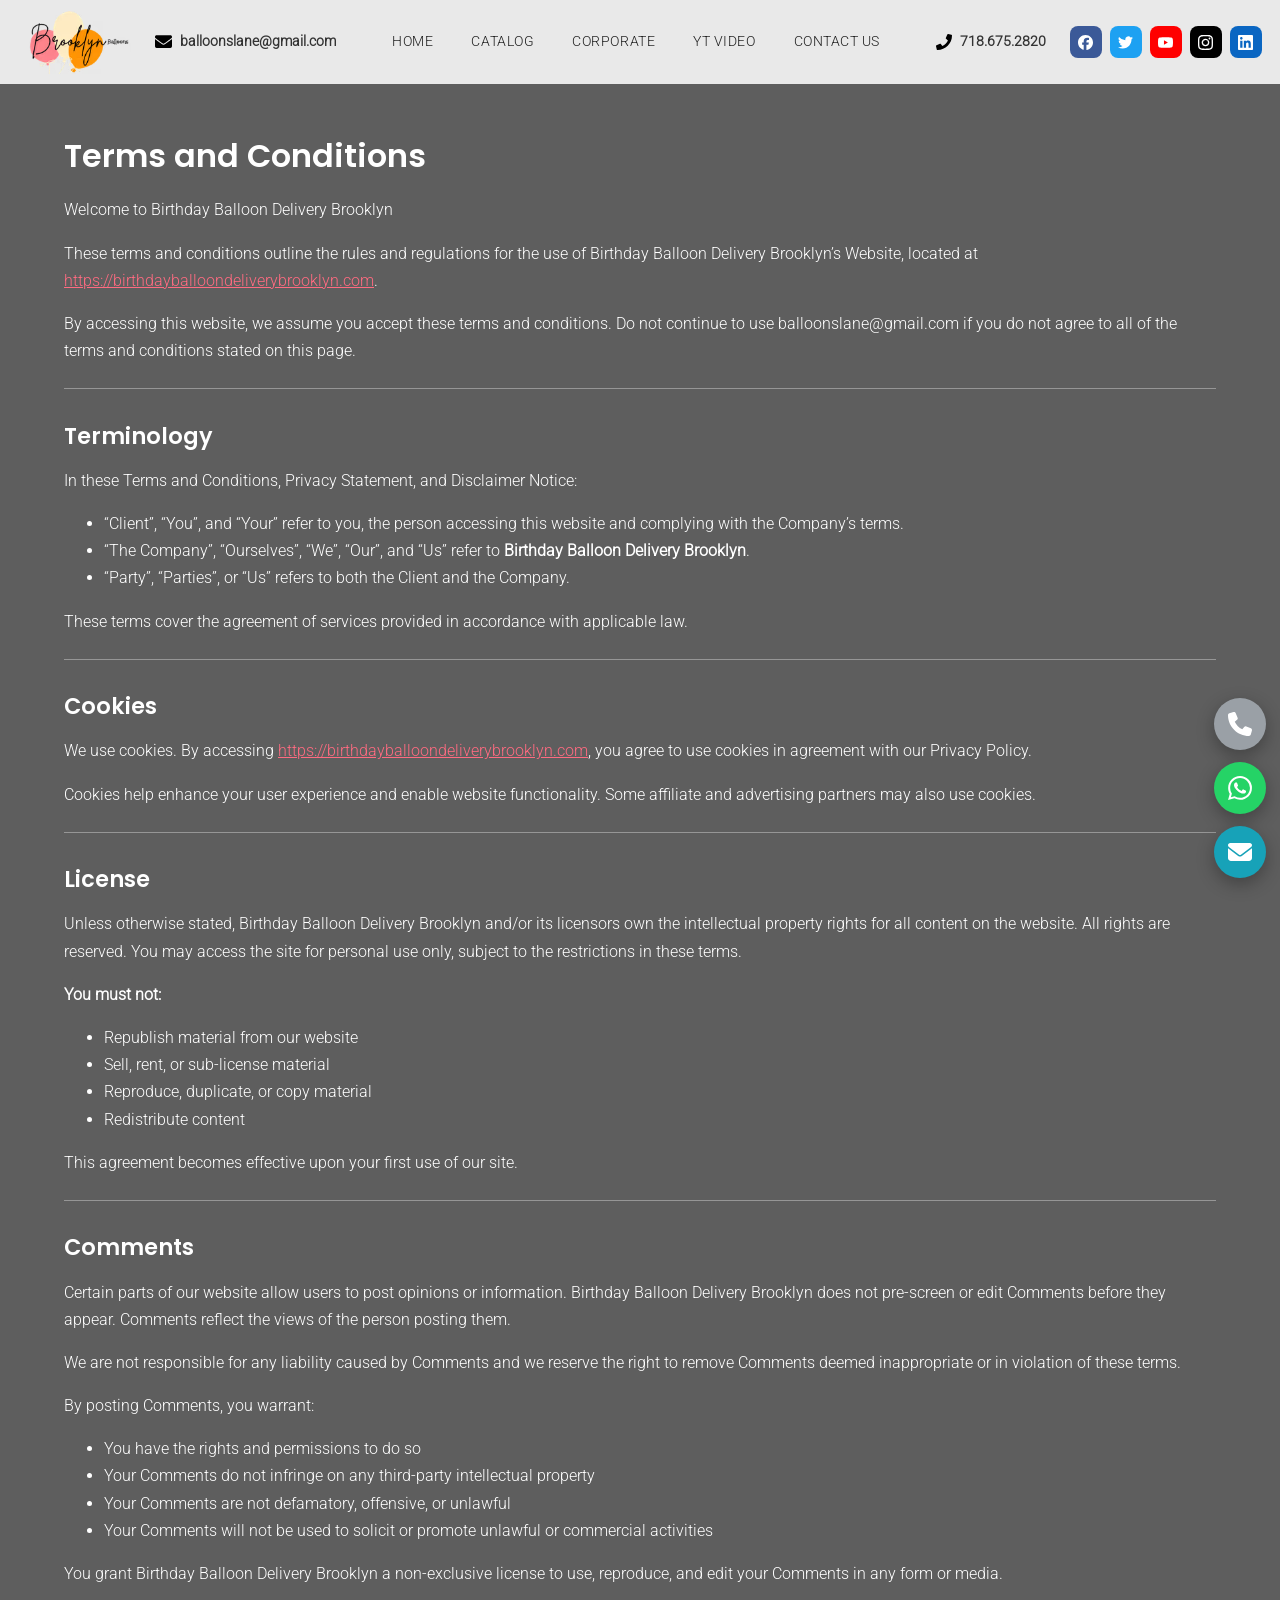
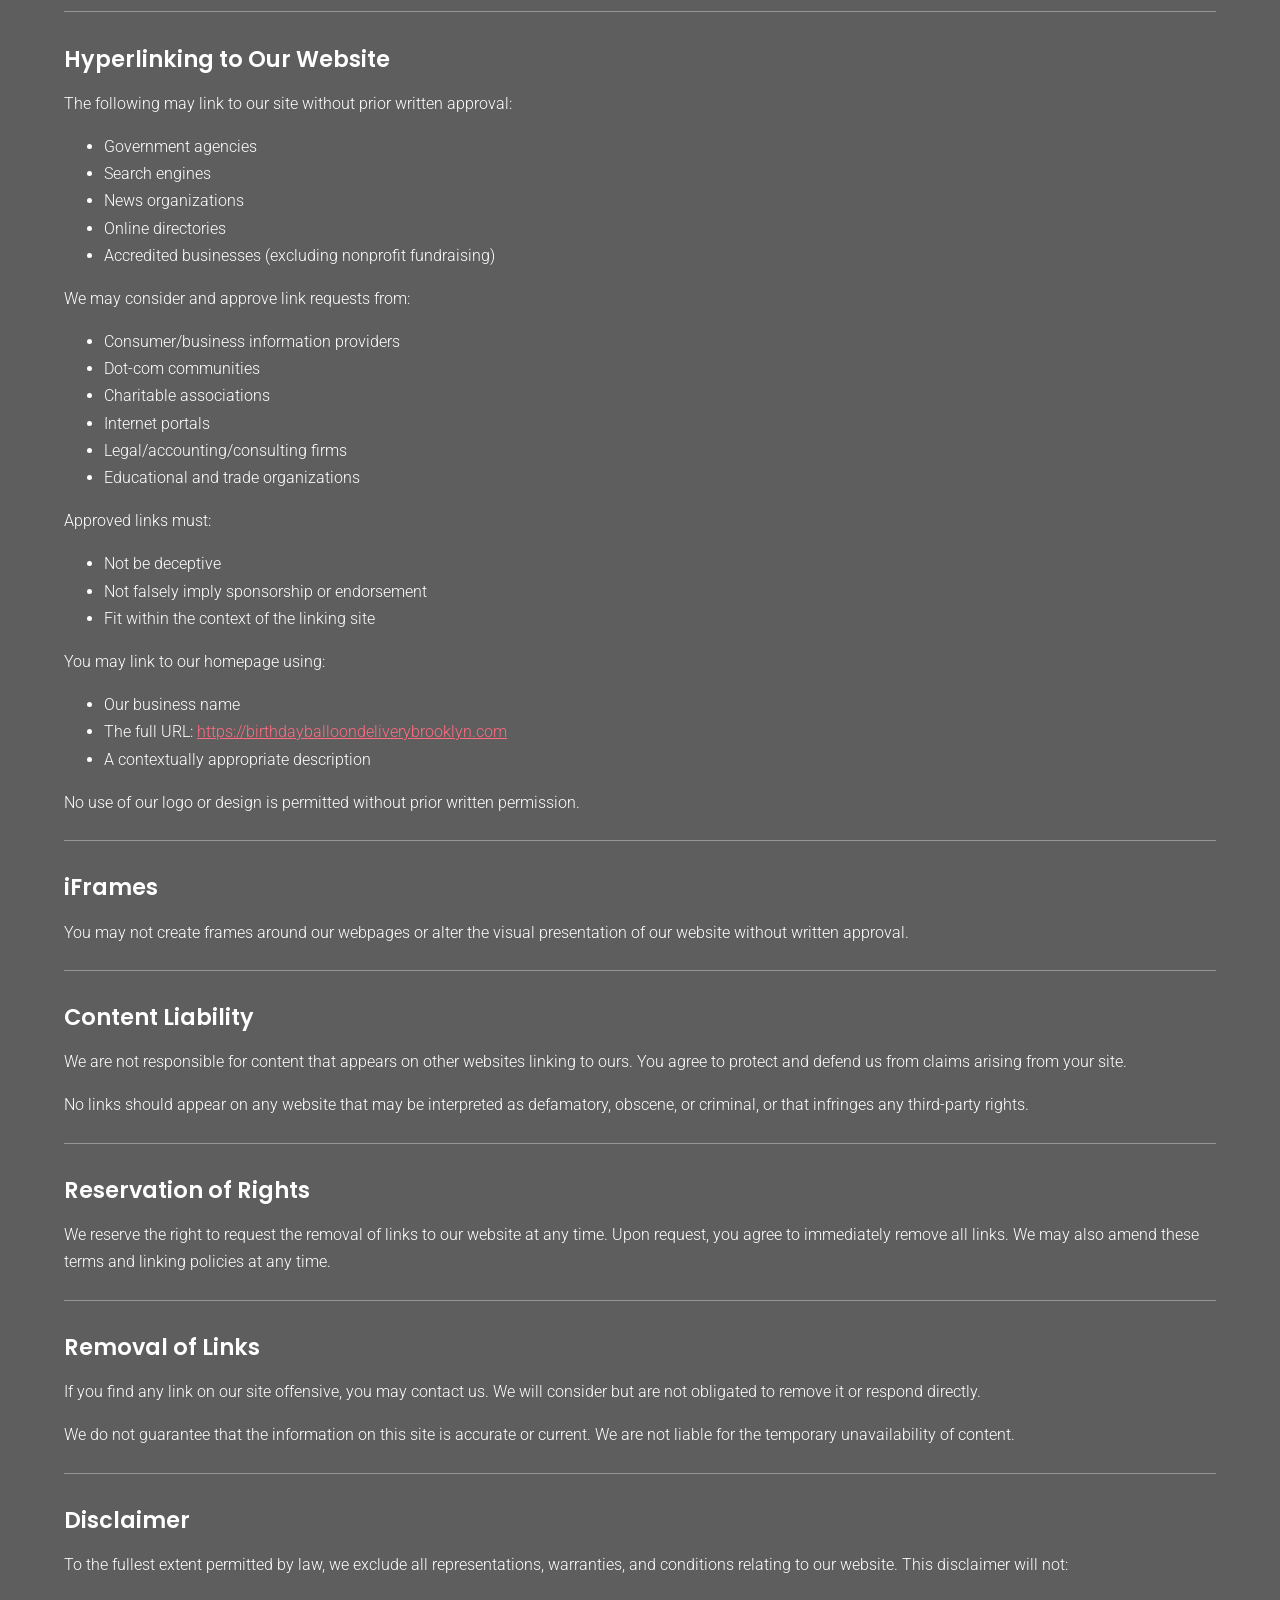
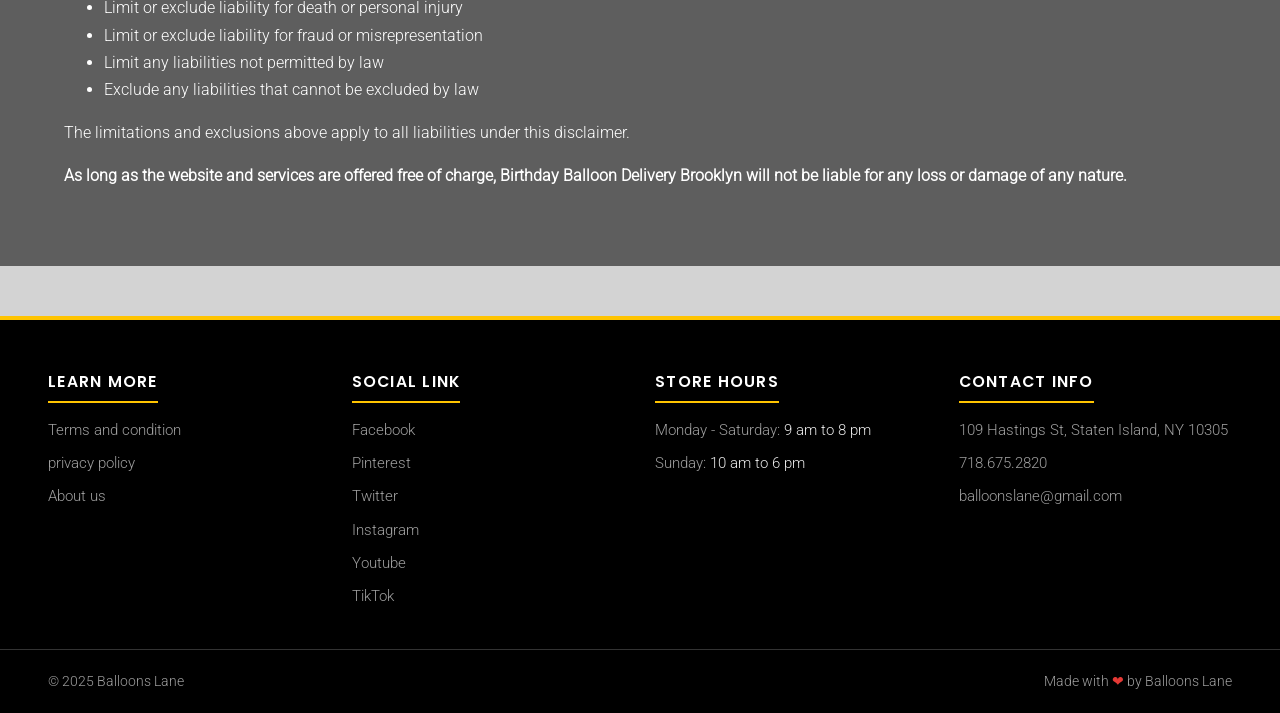
<file: terms-and-conditions/index.html>
<!DOCTYPE html><html lang="en"> <head><meta charset="utf-8"><meta name="viewport" content="width=device-width, initial-scale=1"><title>Terms and Conditions - birthdayballoondeliverybrooklyn.com</title><meta name="description" content="Terms and Conditions for Birthday Balloon Delivery Brooklyn."><meta name="robots" content="index, follow"><link rel="canonical" href="https://birthdayballoondeliverybrooklyn.com/terms-and-conditions/"><meta property="og:type" content="website"><meta property="og:title" content="Terms and Conditions - birthdayballoondeliverybrooklyn.com"><meta property="og:description" content="Terms and Conditions for Birthday Balloon Delivery Brooklyn."><meta property="og:url" content="https://birthdayballoondeliverybrooklyn.com/terms-and-conditions/"><meta property="og:image" content="https://birthdayballoondeliverybrooklyn.com/_astro/brooklyn-balloons-logo.euTSviKz.png"><meta name="twitter:card" content="summary_large_image"><link rel="icon" href="/favicon.ico" sizes="any"><link rel="icon" type="image/png" href="/images/favicon-512.png"><link rel="apple-touch-icon" href="/images/apple-touch-icon.png"><link rel="preload" as="font" type="font/woff2" href="/fonts/roboto-300-latin.woff2" crossorigin fetchpriority="high"><style>@font-face{font-family:Open Sans;font-style:normal;font-weight:300;font-display:swap;src:url(/fonts/open-sans-300-latin-ext.woff2) format("woff2");unicode-range:U+0100-02BA,U+02BD-02C5,U+02C7-02CC,U+02CE-02D7,U+02DD-02FF,U+0304,U+0308,U+0329,U+1D00-1DBF,U+1E00-1E9F,U+1EF2-1EFF,U+2020,U+20A0-20AB,U+20AD-20C4,U+2113,U+2C60-2C7F,U+A720-A7FF}@font-face{font-family:Open Sans;font-style:normal;font-weight:300;font-display:swap;src:url(/fonts/open-sans-300-latin.woff2) format("woff2");unicode-range:U+0000-00FF,U+0131,U+0152-0153,U+02BB-02BC,U+02C6,U+02DA,U+02DC,U+0304,U+0308,U+0329,U+2000-206F,U+20AC,U+2122,U+2191,U+2193,U+2212,U+2215,U+FEFF,U+FFFD}@font-face{font-family:Poppins;font-style:normal;font-weight:300;font-display:swap;src:url(/fonts/poppins-300-latin-ext.woff2) format("woff2");unicode-range:U+0100-02BA,U+02BD-02C5,U+02C7-02CC,U+02CE-02D7,U+02DD-02FF,U+0304,U+0308,U+0329,U+1D00-1DBF,U+1E00-1E9F,U+1EF2-1EFF,U+2020,U+20A0-20AB,U+20AD-20C4,U+2113,U+2C60-2C7F,U+A720-A7FF}@font-face{font-family:Poppins;font-style:normal;font-weight:300;font-display:swap;src:url(/fonts/poppins-300-latin.woff2) format("woff2");unicode-range:U+0000-00FF,U+0131,U+0152-0153,U+02BB-02BC,U+02C6,U+02DA,U+02DC,U+0304,U+0308,U+0329,U+2000-206F,U+20AC,U+2122,U+2191,U+2193,U+2212,U+2215,U+FEFF,U+FFFD}@font-face{font-family:Poppins;font-style:normal;font-weight:400;font-display:swap;src:url(/fonts/poppins-400-latin-ext.woff2) format("woff2");unicode-range:U+0100-02BA,U+02BD-02C5,U+02C7-02CC,U+02CE-02D7,U+02DD-02FF,U+0304,U+0308,U+0329,U+1D00-1DBF,U+1E00-1E9F,U+1EF2-1EFF,U+2020,U+20A0-20AB,U+20AD-20C4,U+2113,U+2C60-2C7F,U+A720-A7FF}@font-face{font-family:Poppins;font-style:normal;font-weight:400;font-display:swap;src:url(/fonts/poppins-400-latin.woff2) format("woff2");unicode-range:U+0000-00FF,U+0131,U+0152-0153,U+02BB-02BC,U+02C6,U+02DA,U+02DC,U+0304,U+0308,U+0329,U+2000-206F,U+20AC,U+2122,U+2191,U+2193,U+2212,U+2215,U+FEFF,U+FFFD}@font-face{font-family:Poppins;font-style:normal;font-weight:500;font-display:swap;src:url(/fonts/poppins-500-latin-ext.woff2) format("woff2");unicode-range:U+0100-02BA,U+02BD-02C5,U+02C7-02CC,U+02CE-02D7,U+02DD-02FF,U+0304,U+0308,U+0329,U+1D00-1DBF,U+1E00-1E9F,U+1EF2-1EFF,U+2020,U+20A0-20AB,U+20AD-20C4,U+2113,U+2C60-2C7F,U+A720-A7FF}@font-face{font-family:Poppins;font-style:normal;font-weight:500;font-display:swap;src:url(/fonts/poppins-500-latin.woff2) format("woff2");unicode-range:U+0000-00FF,U+0131,U+0152-0153,U+02BB-02BC,U+02C6,U+02DA,U+02DC,U+0304,U+0308,U+0329,U+2000-206F,U+20AC,U+2122,U+2191,U+2193,U+2212,U+2215,U+FEFF,U+FFFD}@font-face{font-family:Poppins;font-style:normal;font-weight:600;font-display:swap;src:url(/fonts/poppins-600-latin-ext.woff2) format("woff2");unicode-range:U+0100-02BA,U+02BD-02C5,U+02C7-02CC,U+02CE-02D7,U+02DD-02FF,U+0304,U+0308,U+0329,U+1D00-1DBF,U+1E00-1E9F,U+1EF2-1EFF,U+2020,U+20A0-20AB,U+20AD-20C4,U+2113,U+2C60-2C7F,U+A720-A7FF}@font-face{font-family:Poppins;font-style:normal;font-weight:600;font-display:swap;src:url(/fonts/poppins-600-latin.woff2) format("woff2");unicode-range:U+0000-00FF,U+0131,U+0152-0153,U+02BB-02BC,U+02C6,U+02DA,U+02DC,U+0304,U+0308,U+0329,U+2000-206F,U+20AC,U+2122,U+2191,U+2193,U+2212,U+2215,U+FEFF,U+FFFD}@font-face{font-family:Roboto;font-style:normal;font-weight:300;font-display:swap;src:url(/fonts/roboto-300-latin-ext.woff2) format("woff2");unicode-range:U+0100-02BA,U+02BD-02C5,U+02C7-02CC,U+02CE-02D7,U+02DD-02FF,U+0304,U+0308,U+0329,U+1D00-1DBF,U+1E00-1E9F,U+1EF2-1EFF,U+2020,U+20A0-20AB,U+20AD-20C4,U+2113,U+2C60-2C7F,U+A720-A7FF}@font-face{font-family:Roboto;font-style:normal;font-weight:300;font-display:swap;src:url(/fonts/roboto-300-latin.woff2) format("woff2");unicode-range:U+0000-00FF,U+0131,U+0152-0153,U+02BB-02BC,U+02C6,U+02DA,U+02DC,U+0304,U+0308,U+0329,U+2000-206F,U+20AC,U+2122,U+2191,U+2193,U+2212,U+2215,U+FEFF,U+FFFD}:root{--yellow:#FFC400;--yellow-dark:#E0A800;--header-gray:#F1C40E;--body-gray:#D3D3D3;--band-gray:#F1C40F;--hero-dark:#1E1E1E;--ink:#212121;--muted:#9E9E9E;--card-blue:#40799B;--link-pink:#E91E63;--black:#000000;--wa-green:#25D366;--teal:#17A2B8;--fab-gray:#69727D;--shadow-soft:0 16px 34px rgba(0,0,0,.32);--shadow-card:0 10px 22px rgba(0,0,0,.25);--shadow-product:-9px 11px 20px 0px rgba(0, 0, 0, .5);--shadow-band:-19px 12px 20px 0px rgba(0, 0, 0, .5);--radius:6px}*{box-sizing:border-box}html{scroll-behavior:smooth}body{margin:0;font-family:Segoe UI,Roboto,Helvetica Neue,Arial,sans-serif;color:var(--ink);background:var(--body-gray);line-height:1.7}h1,h2,h3,h4{line-height:1.35;margin:0 0 .6em;font-family:Poppins,Comfortaa,Segoe UI,sans-serif}img{max-width:100%;height:auto;display:block}a{color:var(--link-pink)}.container{max-width:none;width:100%;margin:0 auto;padding:0 clamp(16px,4vw,48px)}.band{background:var(--band-gray);border-radius:0;box-shadow:var(--shadow-band);text-align:center;padding:22px 18px;margin:34px auto;max-width:none}.band h2,.band h3{font-family:Open Sans,sans-serif;font-weight:300;text-transform:capitalize;letter-spacing:.02em;margin:0;color:#000;font-size:20px;line-height:1.3}.band .sub{margin:.4em 0 0;color:#555;font-size:.95rem}.site-header{position:static;top:0;z-index:50;background:var(--header-gray);box-shadow:0 6px 14px #00000059,0 20px 38px #00000080}.header-contact{display:flex;align-items:center;gap:8px;font-size:.9rem;color:#000}.header-contact a{color:#000;text-decoration:none;font-weight:600}.main-nav a{text-decoration:none;color:#000;font-family:Roboto,sans-serif;font-weight:300;font-size:15px;text-transform:uppercase;letter-spacing:.04em;padding:9px 14px;border-radius:10px;white-space:nowrap;transition:background .2s,color .2s}.main-nav a:hover,.main-nav a.active{background:#000;color:#fff}.nav-toggle{display:none;margin-left:auto;background:none;border:0;cursor:pointer;font-size:1.7rem;line-height:1;color:#000;padding:6px 10px}.header-social a{width:32px;height:32px;border-radius:8px;background:#555;color:#fff;display:flex;align-items:center;justify-content:center;text-decoration:none;font-size:.8rem;font-weight:700}.hero-split{display:flex;padding:0;background:#5e5e5e;min-height:780px}.hero-pane{position:relative;width:50%}.hero-left{display:flex;flex-direction:column;justify-content:center}.hero-left:before{content:"";position:absolute;inset:0;background:#0009}.hero-left-text{position:relative;padding:90px 34px 90px 0}.hero-left-text h1{font-family:Roboto,sans-serif;font-size:30px;font-weight:400;color:#fff;line-height:1.3;margin:0 30px}.hero-left-text p{font-family:Roboto,sans-serif;font-size:16px;font-weight:200;color:#fff;margin:14px 0 0 30px}.hero-right{overflow:hidden;background:#000}.hero-right video{position:absolute;inset:0;width:100%;height:100%;object-fit:cover;display:block}.video-section{background:#000;padding:40px 20px}.video-single{max-width:none;margin:0 auto;border-radius:18px;overflow:hidden;box-shadow:var(--shadow-soft)}.video-single iframe{width:100%;aspect-ratio:16/9;border:0;display:block}.btn{display:inline-block;border:0;cursor:pointer;text-decoration:none;font-weight:600;line-height:1;text-transform:uppercase;letter-spacing:.05em;border-radius:6px;box-shadow:var(--shadow-card);transition:transform .15s,box-shadow .15s}.btn:hover{transform:translateY(-2px)}.btn-yellow{background:var(--yellow);color:#222;padding:15px 46px;font-size:1rem}.btn-black{background:#000;color:#fff;padding:15px 46px;font-size:15px;font-weight:600;box-shadow:-12px 7px 18px #00000080}.btn-black:link,.btn-black:visited,.btn-black:hover,.btn-black:active{color:#fff}.btn-yellow:hover{background:var(--yellow-dark)}.btn-blue{background:var(--card-blue);color:#fff;padding:11px 26px;font-size:.85rem;border-radius:6px;box-shadow:var(--shadow-card)}.btn-wide{display:block;width:85%;margin:26px auto;text-align:center}.inquiry-form{background:transparent;border-radius:0;box-shadow:none;padding:6px 0 10px;max-width:none;margin:0 auto}.inquiry-form .row{display:grid;grid-template-columns:1fr 1fr;gap:16px}.inquiry-form .field{margin-bottom:16px}.inquiry-form label{display:block;font-weight:600;margin-bottom:6px;font-size:.92rem}.inquiry-form ::placeholder{color:#9a9a9a}.inquiry-form input[type=text],.inquiry-form input[type=email],.inquiry-form input[type=tel],.inquiry-form input[type=date],.inquiry-form select,.inquiry-form textarea{width:100%;padding:13px 16px;border:1px solid #c9c9c9;border-radius:10px;font-size:1rem;font-family:inherit;background:#fff}.inquiry-form textarea{border-radius:10px;min-height:130px;resize:vertical}.inquiry-form input:focus,.inquiry-form select:focus,.inquiry-form textarea:focus{outline:2px solid var(--yellow);border-color:var(--yellow)}.form-note{font-size:.85rem;color:#666;text-align:center;margin-top:12px}.card-grid{display:grid;grid-template-columns:repeat(auto-fill,minmax(240px,1fr));gap:26px;margin:26px 0}.cat-card{background:#fff;border-radius:var(--radius);box-shadow:var(--shadow-card);overflow:hidden;text-align:center;padding-bottom:20px;display:flex;flex-direction:column}.cat-card img{width:100%;aspect-ratio:1/1;object-fit:cover}.cat-card h3{font-size:1.05rem;margin:14px 12px 6px;text-transform:uppercase;letter-spacing:.03em}.cat-card p{font-size:.9rem;color:#555;margin:0 14px 14px;flex:1}.cat-card .btn-blue{margin:0 16px}.gallery-grid{display:grid;grid-template-columns:repeat(auto-fill,minmax(200px,1fr));gap:18px;margin:22px 0}.gallery-grid figure{margin:0;background:#fff;border-radius:12px;overflow:hidden;box-shadow:var(--shadow-card)}.gallery-grid img{width:100%;aspect-ratio:1/1;object-fit:cover}.gallery-grid figcaption{padding:10px;font-size:.82rem;text-align:center;color:#444}.corp-wrap{position:relative;max-width:none;margin:0 auto;padding:0;overflow:hidden}.corp-track{display:flex;width:max-content;padding:10px 0;animation:corp-scroll 30s linear infinite}.corp-logo{flex:0 0 280px;background:transparent;border-radius:0;box-shadow:none;height:150px;display:flex;align-items:center;justify-content:center;padding:10px 14px}.corp-logo img{max-width:240px;max-height:125px;width:auto;height:auto;object-fit:contain}@keyframes corp-scroll{0%{transform:translate(0)}to{transform:translate(-50%)}}@media(prefers-reduced-motion:reduce){.corp-track{animation:none}}.video-grid{display:grid;grid-template-columns:1fr 1fr;gap:26px;max-width:none;margin:0 auto}.video-card{border:0;border-radius:20px;overflow:hidden;background:#000;box-shadow:var(--shadow-soft)}.more-video{text-align:center;margin-top:18px}.seo-copy{width:90%;max-width:none;box-sizing:border-box;margin:0 auto;text-align:center;padding:10px 0 30px}.seo-copy h2{font-size:clamp(1.3rem,2.6vw,1.8rem);margin:1.6em 0 .6em}.seo-copy h3{font-size:1.15rem;margin:1.4em 0 .5em}.seo-copy h4{font-size:1.05rem;margin:1.2em 0 .4em}.seo-copy p{margin:0 0 1em}.check-list{list-style:none;padding:0;margin:1em auto;max-width:640px;text-align:center}.check-list li{margin:.45em 0}.check-list li:before{content:"✔ ";color:#2e7d32;font-weight:800}.faq{max-width:none;margin:0 auto}.faq-item{background:#cdcdcd;border-radius:8px;box-shadow:var(--shadow-card);margin-bottom:14px;overflow:hidden}.faq-q{width:100%;text-align:left;background:none;border:0;cursor:pointer;padding:18px 20px;font-size:1rem;font-weight:700;color:var(--ink);display:flex;gap:12px;align-items:center;font-family:inherit}.faq-q .marker{color:#000;font-size:.9em}.faq-a{max-height:0;overflow:hidden;transition:max-height .3s ease;padding:0 20px}.faq-item.open .faq-a{max-height:600px;padding:0 20px 18px}.loc-section{max-width:none;margin:0 auto 30px}.loc-grid{columns:6 150px;column-gap:22px;list-style:none;padding:0;margin:0}.loc-grid li{break-inside:avoid;margin-bottom:.4em;font-size:.9rem}.loc-grid a{color:#444;text-decoration:none}.loc-grid a:hover{color:var(--link-pink)}.review-grid{display:grid;grid-template-columns:repeat(auto-fill,minmax(280px,1fr));gap:24px;max-width:none;margin:0 auto}.review-card{background:#fff;border-radius:var(--radius);box-shadow:var(--shadow-card);padding:24px;text-align:center}.review-card img{width:72px;height:72px;border-radius:50%;object-fit:cover;margin:0 auto 12px}.review-card h4{margin:0 0 8px}.review-card p{font-size:.92rem;color:#555;margin:0}.contact-hero{background:var(--hero-dark);color:#fff;text-align:center;padding:60px 20px}.contact-hero h1{font-size:clamp(1.8rem,3.4vw,2.6rem);margin:0}.contact-cards{display:grid;grid-template-columns:repeat(auto-fit,minmax(240px,1fr));gap:22px;max-width:none;margin:34px auto}.contact-card{background:#fff;border-radius:var(--radius);box-shadow:var(--shadow-card);padding:28px;text-align:center}.contact-card h3{margin:0 0 10px;text-transform:uppercase;font-size:1rem;letter-spacing:.05em}.contact-card a{color:var(--ink);font-weight:700;text-decoration:none;font-size:1.05rem}.contact-card a:hover{color:var(--link-pink)}.map-embed{max-width:none;margin:0 auto 34px;border-radius:var(--radius);overflow:hidden;box-shadow:var(--shadow-soft)}.map-embed iframe{width:100%;height:380px;border:0;display:block}.social-row{display:flex;gap:12px;justify-content:center;margin:18px 0 40px}.social-row a{width:48px;height:48px;border-radius:12px;background:#333;color:#fff;display:flex;align-items:center;justify-content:center;text-decoration:none;font-weight:800;font-size:.85rem}.social-row a:hover{background:var(--yellow);color:#222}.site-footer{background:var(--black);color:var(--muted);margin-top:50px}.footer-grid{max-width:none;margin:0 auto;padding:48px clamp(16px,4vw,48px) 30px;display:grid;grid-template-columns:repeat(auto-fit,minmax(220px,1fr));gap:30px}.footer-grid h4{color:#fff;text-transform:uppercase;letter-spacing:.08em;font-size:.98rem;margin:0 0 16px;padding-bottom:9px;display:inline-block}.footer-grid li{margin-bottom:10px;font-size:.94rem;line-height:1.55}.footer-grid a{color:var(--muted);text-decoration:none;transition:color .2s ease}.footer-grid a:hover{color:#fff}.footer-bottom{border-top:1px solid #333;max-width:none;margin:0 auto;padding:20px clamp(16px,4vw,48px);display:flex;align-items:center;justify-content:space-between;gap:16px;flex-wrap:wrap;font-size:.88rem}.pay-icons{display:flex;gap:8px;flex-wrap:wrap;justify-content:center}.pay-icons span{background:#222;border:1px solid #444;border-radius:6px;color:#ddd;font-size:.68rem;font-weight:700;padding:5px 9px;white-space:nowrap}.contact-hero-banner{position:relative;background:#5e5e5e;overflow:hidden;color:#fff;text-align:center;min-height:100vh;min-height:100svh;display:flex;align-items:center;justify-content:center;padding:90px 20px 120px}.contact-hero-inner{width:100%;position:relative;z-index:1}.contact-hero-photo{position:absolute;inset:0;width:100%;height:100%;object-fit:cover;object-position:top center;display:block}.contact-hero-banner:before{content:"";position:absolute;inset:0;background:#00000080;z-index:0}.contact-hero-inner h1{font-family:Open Sans,sans-serif;font-size:71px;margin:0 0 .3em;color:#fff;font-weight:500}.contact-hero-inner .order-link{margin:.3em 0}.contact-hero-inner .order-link a{color:#fff;font-size:38px;font-weight:400;text-decoration:none}.contact-hero-inner .order-link a:hover{text-decoration:underline}.contact-hero-inner .lane-domain{color:#fff;opacity:.85;font-size:1.1rem;margin:.3em 0 0}.wave-divider{display:block;width:100%;height:70px;position:absolute;left:0;bottom:-1px}.wave-divider.top{top:-1px;bottom:auto;transform:scaleY(-1)}.info-bar-section{padding:10px 20px 30px;text-align:center;background:#d0d3d4}.info-bar{background:#3d3d3d;border-radius:6px;box-shadow:-16px 17px 17px #00000080;max-width:1250px;margin:36px auto 0;position:relative;z-index:2;display:grid;grid-template-columns:repeat(3,1fr);gap:14px;padding:30px 26px;color:#fff}.info-cell{display:flex;flex-direction:column;align-items:center;gap:10px}.info-icon{display:block;line-height:0}.info-icon svg{width:52px;height:52px;fill:#ffc72f}.info-cell a{color:#e7e7e7;text-decoration:none;font-family:Roboto,sans-serif;font-size:19px;font-weight:300}.info-cell a:hover{text-decoration:underline}.designs-section{position:relative;background:#62a94a;text-align:center;margin:50px 0 0;padding:110px 20px}.designs-inner p,.designs-inner h2{color:#efefef;font-size:25px;font-weight:200;margin:0 0 18px}.designs-inner .btn{display:block;width:200px;margin:0 auto 14px;border-radius:42px;box-shadow:-15px 11px 19px #00000080}.designs-inner .btn-orange{background:#d3602d;padding:14px 50px}.designs-inner .btn-orange:hover{background:#d3602d}.designs-inner .btn-yellow-sm{background:#f90;color:#fff;padding:15px 30px}.btn-orange{background:#e67e22;color:#fff;padding:12px 30px;font-size:.95rem}.btn-orange:hover{background:#d35400}.btn-yellow-sm{background:var(--yellow);color:#8a6d00;padding:12px 30px;font-size:.95rem}.store-policy{text-align:center;padding:40px 20px 50px;background:#d0d3d4}.store-policy h2{font-family:Open Sans,sans-serif;font-size:1.6rem;font-weight:300;color:#000;margin:0 0 .5em}.store-policy p{margin:0;color:#000;font-size:15px}@media(max-width:700px){.info-bar{grid-template-columns:1fr;margin-top:-20px}.contact-hero-banner{padding:60px 20px 100px}}.fab-phone{background:var(--fab-gray)}.fab-wa{background:var(--wa-green)}.fab-mail{background:var(--teal)}@media(max-width:860px){.hero-split{flex-direction:column;min-height:0}.hero-pane{width:100%}.hero-right{aspect-ratio:16/9;min-height:0}.hero-left{min-height:560px}@media(max-width:600px){.hero-left{aspect-ratio:9/16;min-height:0}}.hero-left-text{padding:70px 24px 70px 30px}.hero-left{padding:40px 24px}.video-grid,.inquiry-form .row{grid-template-columns:1fr}.inquiry-form{padding:24px 18px}.nav-toggle{display:block}.main-nav{display:none;position:absolute;top:100%;left:0;right:0;z-index:55;flex-direction:column;flex-wrap:nowrap;gap:0;margin:0;background:var(--header-gray);box-shadow:0 18px 24px #00000059;padding:6px 0}.main-nav.open{display:flex}.main-nav a{padding:13px 20px;font-size:.95rem}.header-contact span.hide-m,.header-social{display:none}}.yt-facade{position:relative;width:100%;padding:0;border:0;background:#000;cursor:pointer;display:block}.yt-facade img{width:100%;aspect-ratio:16/9;object-fit:cover;display:block}.yt-facade .yt-play{position:absolute;top:50%;left:50%;transform:translate(-50%,-50%);width:64px;height:64px;border-radius:50%;background:#000000a6;color:#fff;font-size:1.5rem;display:flex;align-items:center;justify-content:center}.yt-facade:hover .yt-play,.yt-facade:focus-visible .yt-play{background:var(--yellow);color:#222}.video-card iframe{width:100%;aspect-ratio:16/9;border:0;display:block}:focus-visible{outline:3px solid var(--card-blue);outline-offset:2px}@media(prefers-reduced-motion:reduce){*,*:before,*:after{animation-duration:.01ms!important;transition-duration:.01ms!important;scroll-behavior:auto!important}}.header-social a{transition:filter .2s ease}.sr-only{position:absolute;width:1px;height:1px;overflow:hidden;clip:rect(0 0 0 0);white-space:nowrap}.cat-row{display:grid;grid-template-columns:repeat(8,1fr);gap:14px;margin:26px 0 6px}.cat-mini{display:block;text-decoration:none}.cat-mini img{width:100%;aspect-ratio:3/4;object-fit:cover;border:0;box-shadow:var(--shadow-product);background:#fff}.cat-mini .mini-btn{display:block;text-decoration:none;margin-top:10px;background:var(--card-blue);color:#fff;text-align:center;font-family:Roboto,sans-serif;font-weight:300;font-size:.8rem;line-height:1;padding:10px 6px;border-radius:6px;box-shadow:-12px 7px 18px #00000080}.cat-mini:hover .mini-btn{background:#265d84}@media(max-width:1000px){.cat-row{grid-template-columns:repeat(4,1fr)}}@media(max-width:520px){.cat-row{grid-template-columns:1fr}}.seo-copy h2,.seo-copy h3,.seo-copy h4{font-weight:400}.loc-grid{list-style:disc;padding-left:18px}.loc-grid li{font-size:.88rem}.pay-strip{height:28px;width:auto;max-width:100%;margin:0 auto}@media(max-width:520px){.hero-left{min-height:400px}.hero-left-text{padding:54px 18px 54px 20px}.hero-left-text h1{font-size:27px}.hero-left-text p{font-size:14px}}.prod-grid{display:grid;grid-template-columns:repeat(8,1fr);gap:16px;margin:24px 0 40px}.prod-card{display:flex;flex-direction:column}.prod-card img{width:100%;aspect-ratio:3/4;object-fit:cover;border:0;box-shadow:var(--shadow-product);background:#fff}.prod-btn{display:block;margin-top:10px;background:var(--card-blue);color:#fff;text-align:center;font-family:Roboto,sans-serif;font-weight:300;font-size:.8rem;line-height:1;padding:10px 6px;border-radius:6px;box-shadow:var(--shadow-product);text-decoration:none}a.prod-btn:hover{background:#265d84}.prod-btn.static{cursor:default;opacity:.85}@media(max-width:1000px){.prod-grid{grid-template-columns:repeat(4,1fr)}}@media(max-width:520px){.prod-grid{grid-template-columns:repeat(2,1fr)}}.social-row a:nth-child(1){background:#3b5998}.social-row a:nth-child(2){background:#55acee}.social-row a:nth-child(3){background:#262626}.social-row a:nth-child(4){background:#007bb5}.social-row a:nth-child(5){background:#cb2027}.social-row a:nth-child(6){background:#e62117}@media(max-width:1000px){.corp-logo{flex-basis:220px;height:130px}.corp-logo img{max-height:105px}}@media(max-width:560px){.corp-logo{flex-basis:180px;height:110px}.corp-logo img{max-height:88px}}.header-social a img{width:15px;height:15px;display:block}.social-row a img{width:22px;height:22px;display:block}.fab img{width:26px;height:26px;display:block}.contact-form-card{background:#fff;border-radius:var(--radius);box-shadow:var(--shadow-card);max-width:1000px;margin:0 auto 40px;padding:28px}.contact-form-card .field label{position:absolute;width:1px;height:1px;overflow:hidden;clip:rect(0 0 0 0);white-space:nowrap}.contact-form-card .form-note{margin-top:14px}.contact-hero-inner h1,.contact-hero-inner .order-link a,.contact-hero-inner .lane-domain{text-shadow:0 2px 10px rgba(0,0,0,.55)}.map-embed.tall iframe{height:450px}.map-embed.narrow{max-width:1250px}.fab img{width:24px;height:24px}.elementor-shape{overflow:hidden;position:absolute;left:0;width:100%;line-height:0;direction:ltr;z-index:2}.elementor-shape-bottom{bottom:-1px;transform:rotate(180deg)}.elementor-shape svg{display:block;width:calc(213% + 1.3px);height:169px;position:relative;left:50%;transform:translate(-50%) rotateY(180deg)}.elementor-shape .elementor-shape-fill{fill:#d0d3d4}@media(max-width:768px){.elementor-shape svg{width:calc(300% + 1.3px);height:111px}}.social-row a svg{width:22px;height:22px;fill:#fff}.social-row a:hover svg{fill:#222}.fancy-wave{position:absolute;top:-1px;left:0;width:100%;line-height:0;z-index:2}.fancy-wave svg{display:block;width:100%;height:110px}.fancy-wave .w1{fill:#d0d3d4;opacity:.35}.fancy-wave .w2{fill:#d0d3d4;opacity:.6}.fancy-wave .w3{fill:#d0d3d4;opacity:1}@media(max-width:768px){.fancy-wave svg{height:70px}}@media(max-width:700px){.footer-grid{grid-template-columns:1fr 1fr;gap:26px;padding-top:38px}.footer-bottom{justify-content:center;text-align:center}.pay-strip{max-width:100%;height:auto}}@media(max-width:860px){.header-inner{gap:10px 12px}.brand{order:1}.header-contact-email{order:1;margin-left:auto}.header-contact-email span.hide-m{display:inline}.nav-toggle{order:2;margin-left:0}.header-contact-phone{order:2}.header-social{order:2;display:flex;margin-left:auto;gap:6px}.header-social a{width:27px;height:27px;border-radius:6px}.header-social a img{width:13px;height:13px}.header-contact{font-size:.84rem}.header-contact svg{flex:none}}img,iframe,video{max-width:100%}html,body{overflow-x:clip}@media(max-width:700px){.band h2,.band h3{font-size:20px;line-height:1.3}.seo-copy h2{font-size:1.3rem;line-height:1.32}.seo-copy h3{font-size:1.08rem;line-height:1.38}.seo-copy h4{font-size:1rem;line-height:1.42}.seo-copy p{line-height:1.65}.faq-q{line-height:1.4}.inquiry-form input,.inquiry-form select,.inquiry-form textarea{font-size:16px}}.catalog-wrap .loc-section h3{font-family:Roboto,sans-serif;font-size:20px;font-weight:300;color:#000;text-align:left;line-height:1.3;margin:20px 0 8px}.catalog-wrap .loc-section h4{font-family:Roboto,sans-serif;font-size:16px;font-weight:300;color:#000;text-align:left;line-height:1.35;margin:14px 0 6px}.catalog-wrap .loc-grid{font-family:Open Sans,sans-serif;font-size:12px;font-weight:300;color:#000;line-height:1.65}.catalog-wrap .loc-grid li{font-size:12px;margin-bottom:2px}.blocks-grid{display:grid;grid-template-columns:repeat(auto-fill,minmax(215px,1fr));gap:4px 28px;align-items:start;text-align:left}.cat-block{min-width:0}.mini-list{list-style:disc;padding-left:18px;margin:0 0 14px;text-align:left;font-family:Open Sans,sans-serif;font-size:12px;font-weight:300;color:#000;line-height:1.65}.mini-list li{font-size:12px;margin-bottom:2px}.catalog-hero{background:#d3d3d3;color:#111;text-align:center;padding:44px 20px 26px}.catalog-hero h1{font-size:clamp(1.8rem,3.4vw,2.6rem);margin:0;color:#111}.review-marquee{overflow:hidden;padding:26px 0 8px}.review-track{display:flex;gap:22px;width:max-content;animation:review-scroll 60s linear infinite}.review-card{flex:0 0 350px;background:#fff;border:1px solid #e2e6e6;border-radius:14px;box-shadow:0 6px 18px #00000012;padding:22px;text-align:left}.review-head{display:flex;align-items:center;gap:12px;margin-bottom:10px}.review-ava{flex:none;width:46px;height:46px;border-radius:50%;background:linear-gradient(135deg,#ffc72f,#f39c12);color:#fff;display:flex;align-items:center;justify-content:center;font-family:Poppins,sans-serif;font-weight:600;font-size:1rem}.review-card h4{font-family:Poppins,sans-serif;font-size:.95rem;font-weight:600;margin:0;color:#1d1d1f}.review-stars{color:#e8a100;font-size:.8rem;letter-spacing:2px;line-height:1}.review-card p{font-size:.86rem;line-height:1.65;color:#333;margin:0}@keyframes review-scroll{0%{transform:translate(0)}to{transform:translate(-50%)}}@media(max-width:520px){.review-card{flex-basis:300px}}section[id]{scroll-margin-top:96px}@media(max-width:860px){section[id]{scroll-margin-top:148px}}.catalog-wrap .review-card{text-align:left;margin:0}.catalog-wrap .centered-blocks .cat-block h3,.catalog-wrap .centered-blocks .cat-block h4{text-align:center}.catalog-wrap .centered-blocks .mini-list{text-align:center;list-style-position:inside;padding-left:0}.catalog-wrap .centered-blocks .cat-block h3,.catalog-wrap .centered-blocks .cat-block h4{text-align:left}.catalog-wrap .centered-blocks .mini-list{text-align:left;list-style-position:outside;padding-left:18px}.blocks-grid{grid-template-columns:repeat(auto-fit,minmax(215px,240px));justify-content:center}@media(max-width:600px){.container{padding-left:12px;padding-right:12px}.band{padding:16px 12px;margin:24px auto}.band h2,.band h3{font-size:18px}.catalog-hero{padding:28px 12px 18px}.catalog-hero h1{font-size:1.5rem}.contact-hero{padding:40px 12px}.contact-hero h1{font-size:1.5rem}.contact-hero-banner{padding:60px 12px 90px}.contact-hero-inner h1{font-size:2.1rem}.contact-hero-inner .order-link a{font-size:1.4rem}.contact-hero-inner .lane-domain{font-size:.95rem}.catalog-wrap .loc-section{margin-bottom:22px}.catalog-wrap .loc-section h3{font-size:17px}.catalog-wrap .loc-section h4{font-size:14px}.seo-copy{padding:8px 0 20px}.seo-copy h2{font-size:1.2rem}.video-section{padding:28px 12px}.card-grid{gap:18px;margin:18px 0}.cat-card{padding-bottom:16px}.cat-card h3{font-size:.98rem}.gallery-grid{gap:14px;margin:16px 0}.video-grid{gap:18px}.review-marquee{padding:18px 0 4px}.review-card{padding:18px 16px}.faq-item{margin-bottom:10px}.faq-q{padding:14px 16px}.faq-item.open .faq-a{padding:0 16px 14px}.inquiry-form{padding:16px 12px}.contact-form-card{padding:20px 16px;margin-bottom:28px}.contact-cards{margin:24px auto;gap:16px}.contact-card{padding:20px 16px}.map-embed{margin-bottom:24px}.map-embed iframe{height:300px}.map-embed.tall iframe{height:360px}.info-bar-section{padding:8px 12px 20px}.info-bar{padding:22px 16px;gap:10px}.info-icon svg{width:40px;height:40px}.info-cell a{font-size:1rem}.designs-section{padding:60px 12px}.designs-inner p{font-size:1rem}.store-policy{padding:28px 12px 36px}.store-policy h2{font-size:1.3rem}.social-row{margin:14px 0 28px}.social-row a{width:44px;height:44px}.footer-grid{padding:32px 12px 20px;gap:20px}.footer-bottom{padding:14px 12px}.header-inner{padding:8px 12px}.brand img{height:52px}.btn-yellow{padding:13px 28px}.btn-blue{padding:10px 20px}}.field-error{color:#b71c1c;font-size:.85rem;margin:6px 0 0}.field-invalid{border-color:#b71c1c!important}.inquiry-form button[type=submit]:disabled{opacity:.7}@media(min-width:1024px){.blocks-grid--5{grid-template-columns:repeat(5,1fr)}.blocks-grid--6{grid-template-columns:repeat(6,1fr)}.blocks-grid--4{grid-template-columns:repeat(4,1fr)}.blocks-grid--5,.blocks-grid--6,.blocks-grid--4{gap:4px 14px}}@media(min-width:700px)and (max-width:1023px){.blocks-grid--5,.blocks-grid--6{grid-template-columns:repeat(3,1fr)}.blocks-grid--4{grid-template-columns:repeat(2,1fr)}}@media(min-width:520px)and (max-width:699px){.blocks-grid--5,.blocks-grid--6,.blocks-grid--4{grid-template-columns:repeat(2,1fr)}}@media(max-width:519px){.blocks-grid--5,.blocks-grid--6,.blocks-grid--4{grid-template-columns:1fr}}.school-logo{display:flex;align-items:flex-end;gap:6px;line-height:1}.school-logo-word{font-family:Poppins,sans-serif;font-weight:600;font-size:34px;letter-spacing:-.02em;color:#fff;text-transform:lowercase}.school-logo-balloons{display:flex;gap:2px;padding-bottom:8px}.school-logo-balloons i{display:block;width:14px;height:18px;border-radius:50%/55% 55% 45% 45%}.school-logo-balloons i:nth-child(1){background:#2e6e9e}.school-logo-balloons i:nth-child(2){background:#ffc400}.school-logo-balloons i:nth-child(3){background:#e91e63}@media(max-width:640px){.school-logo-word{font-size:26px}}.corp-text-logo{font-family:Poppins,sans-serif;font-weight:600;font-size:28px;color:#111;white-space:nowrap}.legal-page{background:#5e5e5e;color:#fff;padding:50px 0 60px}.legal-inner{width:90%;margin:0 auto}.legal-inner h1{font-size:2rem;color:#fff}.legal-inner h2{font-size:1.4rem;color:#fff;margin:1.4em 0 .5em}.legal-inner h3{font-size:1.1rem;color:#fff;margin:1.2em 0 .4em}.legal-inner a{color:#ff6b81}.legal-inner hr{border:0;border-top:1px solid rgba(255,255,255,.35);margin:24px 0}.review-ava-img{width:46px;height:46px;border-radius:50%;object-fit:cover;flex:none}.site-header{position:static;top:0;z-index:50;background:#e9e9e9;box-shadow:0 6px 14px #00000059,0 20px 38px #00000080}.header-inner{position:relative;max-width:1280px;margin:0 auto;padding:10px 18px;display:flex;align-items:center;gap:24px;flex-wrap:wrap}.brand{display:flex;align-items:center;text-decoration:none}.brand img{height:64px;width:auto;display:block}.header-contact{display:flex;align-items:center;gap:8px;font-size:.9rem;color:#333}.header-contact a{color:#333;text-decoration:none;font-weight:600}.main-nav{margin:0 auto;display:flex;gap:10px;flex-wrap:nowrap;justify-content:center}.main-nav a,.main-nav a:link,.main-nav a:visited{color:#212121;text-decoration:none;font-weight:400;font-size:.85rem;text-transform:uppercase;letter-spacing:.04em;padding:9px 14px;border-radius:0;white-space:nowrap;transition:background .2s,color .2s}.main-nav a:hover{background:#000;color:#fff}.main-nav a.active{background:#ffc400;color:#111}.nav-toggle{display:none;margin-left:auto;background:none;border:0;cursor:pointer;font-size:1.7rem;line-height:1;color:#111;padding:6px 10px}.header-social{display:flex;gap:8px}.header-social a{width:32px;height:32px;border-radius:8px;background:#555;color:#fff;display:flex;align-items:center;justify-content:center;text-decoration:none;font-size:.8rem;font-weight:700;transition:filter .2s ease}.header-social a:hover{filter:brightness(1.35)}.header-social a:nth-child(1){background:#3b5998}.header-social a:nth-child(2){background:#1da1f2}.header-social a:nth-child(3){background:red}.header-social a:nth-child(4){background:#000}.header-social a:nth-child(5){background:#0a66c2}.site-footer{background:#000;color:#9e9e9e;margin-top:50px;border-top:4px solid #FFC400}.footer-grid{max-width:none;margin:0 auto;padding:48px clamp(16px,4vw,48px) 30px;display:grid;grid-template-columns:repeat(auto-fit,minmax(220px,1fr));gap:30px;border-bottom:1px solid #333}.footer-grid h4{color:#fff;text-transform:uppercase;letter-spacing:.08em;font-size:.98rem;margin:0 0 16px;padding-bottom:9px;border-bottom:2px solid #FFC400;display:inline-block}.footer-grid ul{list-style:none;padding:0;margin:0}.footer-grid li{margin-bottom:10px;font-size:.94rem;line-height:1.55;color:#9e9e9e}.footer-grid li span{color:#e8e8e8}.footer-grid a{color:#9e9e9e;text-decoration:none;transition:color .2s ease}.footer-grid a:hover{color:#ffc400}.footer-bottom{border-top:0;max-width:1350px;margin:0 auto;padding:20px clamp(16px,4vw,48px);display:flex;align-items:center;justify-content:space-between;gap:16px;flex-wrap:wrap;font-size:.88rem}@media(min-width:701px){.pay-strip{height:44px}}.fab-stack{position:fixed;right:14px;bottom:22px;display:flex;flex-direction:column;gap:12px;z-index:60}.fab{width:52px;height:52px;border-radius:50%;display:flex;align-items:center;justify-content:center;color:#fff;text-decoration:none;font-size:1.3rem;box-shadow:0 6px 18px #0000004d}.fab-phone{background:#9aa0a6}.fab-wa{background:#25d366}.fab-mail{background:#17a2b8}@media(max-width:860px){.nav-toggle{display:block}.main-nav{display:none;position:absolute;top:100%;left:0;right:0;z-index:55;flex-direction:column;flex-wrap:nowrap;gap:0;margin:0;background:#e9e9e9;box-shadow:0 18px 24px #00000059;padding:6px 0}.main-nav.open{display:flex}.main-nav a{padding:13px 20px;font-size:.95rem}.header-inner{gap:10px 12px}.brand{order:1}.header-contact-email{order:1;margin-left:auto}.header-contact-email span.hide-m{display:inline}.nav-toggle{order:2;margin-left:0}.header-contact-phone{order:2}.header-social{order:2;display:flex;margin-left:auto;gap:6px}.header-social a{width:27px;height:27px;border-radius:6px}.header-social a img{width:13px;height:13px}.header-contact{font-size:.84rem}.header-contact svg{flex:none}}@media(max-width:700px){.footer-grid{grid-template-columns:1fr 1fr;gap:26px;padding:38px 12px 20px}.footer-bottom{justify-content:center;text-align:center;padding:14px 12px}.pay-strip{max-width:100%;height:auto}.header-inner{padding:8px 12px}.brand img{height:52px}}@media(max-width:460px){.footer-grid{grid-template-columns:1fr}}#contact .container,.inquiry-form{max-width:1280px}#catalog-contact{max-width:1280px;margin:0 auto}.contact-form-card{max-width:1280px}
</style></head><body> <header class="site-header"> <div class="header-inner"> <a class="brand" href="/" aria-label="Birthday Balloon Delivery Brooklyn home"> <img src="/_astro/brooklyn-balloons-logo.euTSviKz_VKWyv.avif" alt="Brooklyn Balloons logo with pink, cream and orange balloons" loading="eager" fetchpriority="high" decoding="async" width="170" height="96"> </a> <div class="header-contact header-contact-email"> <svg aria-hidden="true" viewBox="0 0 512 512" width="17" height="17" fill="#000" xmlns="http://www.w3.org/2000/svg"><path d="M502.3 190.8c3.9-3.1 9.7-.2 9.7 4.7V400c0 26.5-21.5 48-48 48H48c-26.5 0-48-21.5-48-48V195.6c0-5 5.7-7.8 9.7-4.7 22.4 17.4 52.1 39.5 154.1 113.6 21.1 15.4 56.7 47.8 92.2 47.6 35.7.3 72-32.8 92.3-47.6 102-74.1 131.6-96.3 154-113.7zM256 320c23.2.4 56.6-29.2 73.4-41.4 132.7-96.3 142.8-104.7 173.4-128.7 5.8-4.5 9.2-11.5 9.2-18.9v-19c0-26.5-21.5-48-48-48H48C21.5 64 0 85.5 0 112v19c0 7.4 3.4 14.3 9.2 18.9 30.6 23.9 40.7 32.4 173.4 128.7 16.8 12.2 50.2 41.8 73.4 41.4z"></path></svg> <a href="mailto:balloonslane@gmail.com"><span class="hide-m">balloonslane@gmail.com</span></a> </div> <button class="nav-toggle" type="button" aria-label="Open menu" aria-expanded="false" aria-controls="mainNav">☰</button> <nav class="main-nav" id="mainNav" aria-label="Main navigation"> <a href="/" class="" >Home</a> <a href="/catalog/" class="" >Catalog</a> <a href="/#corporate" class="" data-spy-link>Corporate</a> <a href="/#video" class="" data-spy-link>YT Video</a> <a href="/contact-us/" class="" >Contact Us</a> </nav> <div class="header-contact header-contact-phone"> <svg aria-hidden="true" viewBox="0 0 512 512" width="16" height="16" fill="#000" xmlns="http://www.w3.org/2000/svg"><path d="M493.4 24.6l-104-24c-11.3-2.6-22.9 3.3-27.5 13.9l-48 112c-4.2 9.8-1.4 21.3 6.9 28l60.6 49.6c-36 76.7-98.9 140.5-177.2 177.2l-49.6-60.6c-6.8-8.3-18.2-11.1-28-6.9l-112 48C3.9 366.5-2 378.1.6 389.4l24 104C27.1 504.2 36.7 512 48 512c256.1 0 464-207.5 464-464 0-11.2-7.7-20.9-18.6-23.4z"></path></svg> <a href="tel:7186752820">718.675.2820</a> </div> <div class="header-social" aria-label="Social links"> <a href="https://www.facebook.com/balloonslane/" target="_blank" rel="noopener" aria-label="Facebook"><img src="/images/social/facebook.svg" alt="" width="15" height="15" aria-hidden="true"></a> <a href="https://twitter.com/balloonslane" target="_blank" rel="noopener" aria-label="Twitter"><img src="/images/social/twitter.svg" alt="" width="15" height="15" aria-hidden="true"></a> <a href="https://www.youtube.com/@BalloonsLane?sub_confirmation=1" target="_blank" rel="noopener" aria-label="YouTube"><img src="/images/social/youtube.svg" alt="" width="15" height="15" aria-hidden="true"></a> <a href="https://www.instagram.com/balloonslane2/" target="_blank" rel="noopener" aria-label="Instagram"><img src="/images/social/instagram.svg" alt="" width="15" height="15" aria-hidden="true"></a> <a href="https://www.linkedin.com/in/balloonslane/" target="_blank" rel="noopener" aria-label="LinkedIn"><img src="/images/social/linkedin.svg" alt="" width="15" height="15" aria-hidden="true"></a> </div> </div> </header>  <main> <section class="legal-page"> <div class="legal-inner"> <h1>Terms and Conditions</h1> <p>Welcome to Birthday Balloon Delivery Brooklyn</p> <p>These terms and conditions outline the rules and regulations for the use of Birthday Balloon Delivery Brooklyn’s Website, located at <a href="https://birthdayballoondeliverybrooklyn.com">https://birthdayballoondeliverybrooklyn.com</a>.</p> <p>By accessing this website, we assume you accept these terms and conditions. Do not continue to use balloonslane@gmail.com if you do not agree to all of the terms and conditions stated on this page.</p> <hr> <h2>Terminology</h2> <p>In these Terms and Conditions, Privacy Statement, and Disclaimer Notice:</p> <ul> <li>“Client”, “You”, and “Your” refer to you, the person accessing this website and complying with the Company’s terms.</li> <li>“The Company”, “Ourselves”, “We”, “Our”, and “Us” refer to <strong>Birthday Balloon Delivery Brooklyn</strong>.</li> <li>“Party”, “Parties”, or “Us” refers to both the Client and the Company.</li> </ul> <p>These terms cover the agreement of services provided in accordance with applicable law.</p> <hr> <h2>Cookies</h2> <p>We use cookies. By accessing <a href="https://birthdayballoondeliverybrooklyn.com">https://birthdayballoondeliverybrooklyn.com</a>, you agree to use cookies in agreement with our Privacy Policy.</p> <p>Cookies help enhance your user experience and enable website functionality. Some affiliate and advertising partners may also use cookies.</p> <hr> <h2>License</h2> <p>Unless otherwise stated, Birthday Balloon Delivery Brooklyn and/or its licensors own the intellectual property rights for all content on the website. All rights are reserved. You may access the site for personal use only, subject to the restrictions in these terms.</p> <p><strong>You must not:</strong></p> <ul> <li>Republish material from our website</li> <li>Sell, rent, or sub-license material</li> <li>Reproduce, duplicate, or copy material</li> <li>Redistribute content</li> </ul> <p>This agreement becomes effective upon your first use of our site.</p> <hr> <h2>Comments</h2> <p>Certain parts of our website allow users to post opinions or information. Birthday Balloon Delivery Brooklyn does not pre-screen or edit Comments before they appear. Comments reflect the views of the person posting them.</p> <p>We are not responsible for any liability caused by Comments and we reserve the right to remove Comments deemed inappropriate or in violation of these terms.</p> <p>By posting Comments, you warrant:</p> <ul> <li>You have the rights and permissions to do so</li> <li>Your Comments do not infringe on any third-party intellectual property</li> <li>Your Comments are not defamatory, offensive, or unlawful</li> <li>Your Comments will not be used to solicit or promote unlawful or commercial activities</li> </ul> <p>You grant Birthday Balloon Delivery Brooklyn a non-exclusive license to use, reproduce, and edit your Comments in any form or media.</p> <hr> <h2>Hyperlinking to Our Website</h2> <p>The following may link to our site without prior written approval:</p> <ul> <li>Government agencies</li> <li>Search engines</li> <li>News organizations</li> <li>Online directories</li> <li>Accredited businesses (excluding nonprofit fundraising)</li> </ul> <p>We may consider and approve link requests from:</p> <ul> <li>Consumer/business information providers</li> <li>Dot-com communities</li> <li>Charitable associations</li> <li>Internet portals</li> <li>Legal/accounting/consulting firms</li> <li>Educational and trade organizations</li> </ul> <p>Approved links must:</p> <ul> <li>Not be deceptive</li> <li>Not falsely imply sponsorship or endorsement</li> <li>Fit within the context of the linking site</li> </ul> <p>You may link to our homepage using:</p> <ul> <li>Our business name</li> <li>The full URL: <a href="https://birthdayballoondeliverybrooklyn.com">https://birthdayballoondeliverybrooklyn.com</a></li> <li>A contextually appropriate description</li> </ul> <p>No use of our logo or design is permitted without prior written permission.</p> <hr> <h2>iFrames</h2> <p>You may not create frames around our webpages or alter the visual presentation of our website without written approval.</p> <hr> <h2>Content Liability</h2> <p>We are not responsible for content that appears on other websites linking to ours. You agree to protect and defend us from claims arising from your site.</p> <p>No links should appear on any website that may be interpreted as defamatory, obscene, or criminal, or that infringes any third-party rights.</p> <hr> <h2>Reservation of Rights</h2> <p>We reserve the right to request the removal of links to our website at any time. Upon request, you agree to immediately remove all links. We may also amend these terms and linking policies at any time.</p> <hr> <h2>Removal of Links</h2> <p>If you find any link on our site offensive, you may contact us. We will consider but are not obligated to remove it or respond directly.</p> <p>We do not guarantee that the information on this site is accurate or current. We are not liable for the temporary unavailability of content.</p> <hr> <h2>Disclaimer</h2> <p>To the fullest extent permitted by law, we exclude all representations, warranties, and conditions relating to our website. This disclaimer will not:</p> <ul> <li>Limit or exclude liability for death or personal injury</li> <li>Limit or exclude liability for fraud or misrepresentation</li> <li>Limit any liabilities not permitted by law</li> <li>Exclude any liabilities that cannot be excluded by law</li> </ul> <p>The limitations and exclusions above apply to all liabilities under this disclaimer.</p> <p><strong>As long as the website and services are offered free of charge, Birthday Balloon Delivery Brooklyn will not be liable for any loss or damage of any nature.</strong></p> </div> </section> </main>  <footer class="site-footer"> <div class="footer-grid"> <div> <h4>Learn More</h4> <ul> <li><a href="/terms-and-conditions/">Terms and condition</a></li> <li><a href="/privacy-policy/">privacy policy</a></li> <li>About us</li> </ul> </div> <div> <h4>Social link</h4> <ul> <li><a href="https://www.facebook.com/balloonslane/" target="_blank" rel="noopener">Facebook</a></li> <li><a href="https://www.pinterest.com/balloonslane/" target="_blank" rel="noopener">Pinterest</a></li> <li><a href="https://twitter.com/balloonslane" target="_blank" rel="noopener">Twitter</a></li> <li><a href="https://www.instagram.com/balloonslane2/" target="_blank" rel="noopener">Instagram</a></li> <li><a href="https://www.youtube.com/@BalloonsLane?sub_confirmation=1" target="_blank" rel="noopener">Youtube</a></li> <li><a href="https://www.tiktok.com/@balloons_lane" target="_blank" rel="noopener">TikTok</a></li> </ul> </div> <div> <h4>Store Hours</h4> <ul> <li>Monday - Saturday: <span>9 am to 8 pm</span></li> <li>Sunday: <span>10 am to 6 pm</span></li> </ul> </div> <div> <h4>Contact Info</h4> <ul> <li>109 Hastings St, Staten Island, NY 10305</li> <li><a href="tel:7184270968">718.675.2820</a></li> <li><a href="mailto:balloonslane@gmail.com">balloonslane@gmail.com</a></li> </ul> </div> </div> <div class="footer-bottom"> <span>© 2025 Balloons Lane</span> <span>Made with <span style="color:#e53935">❤</span> by Balloons Lane</span> </div> </footer> <div class="fab-stack" aria-label="Quick contact"> <a class="fab fab-phone" href="tel:+17184270968" aria-label="Call us"><img src="/images/social/phone.svg" alt="" width="24" height="24" aria-hidden="true"></a> <a class="fab fab-wa" href="https://api.whatsapp.com/send?phone=17184270968" target="_blank" rel="noopener" aria-label="WhatsApp"><img src="/images/social/whatsapp.svg" alt="" width="26" height="26" aria-hidden="true"></a> <a class="fab fab-mail" href="mailto:balloonslane@gmail.com" aria-label="Email us"><img src="/images/social/mail.svg" alt="" width="24" height="24" aria-hidden="true"></a> </div> <script defer src="/js/main.js"></script> </body> </html>
</file>
